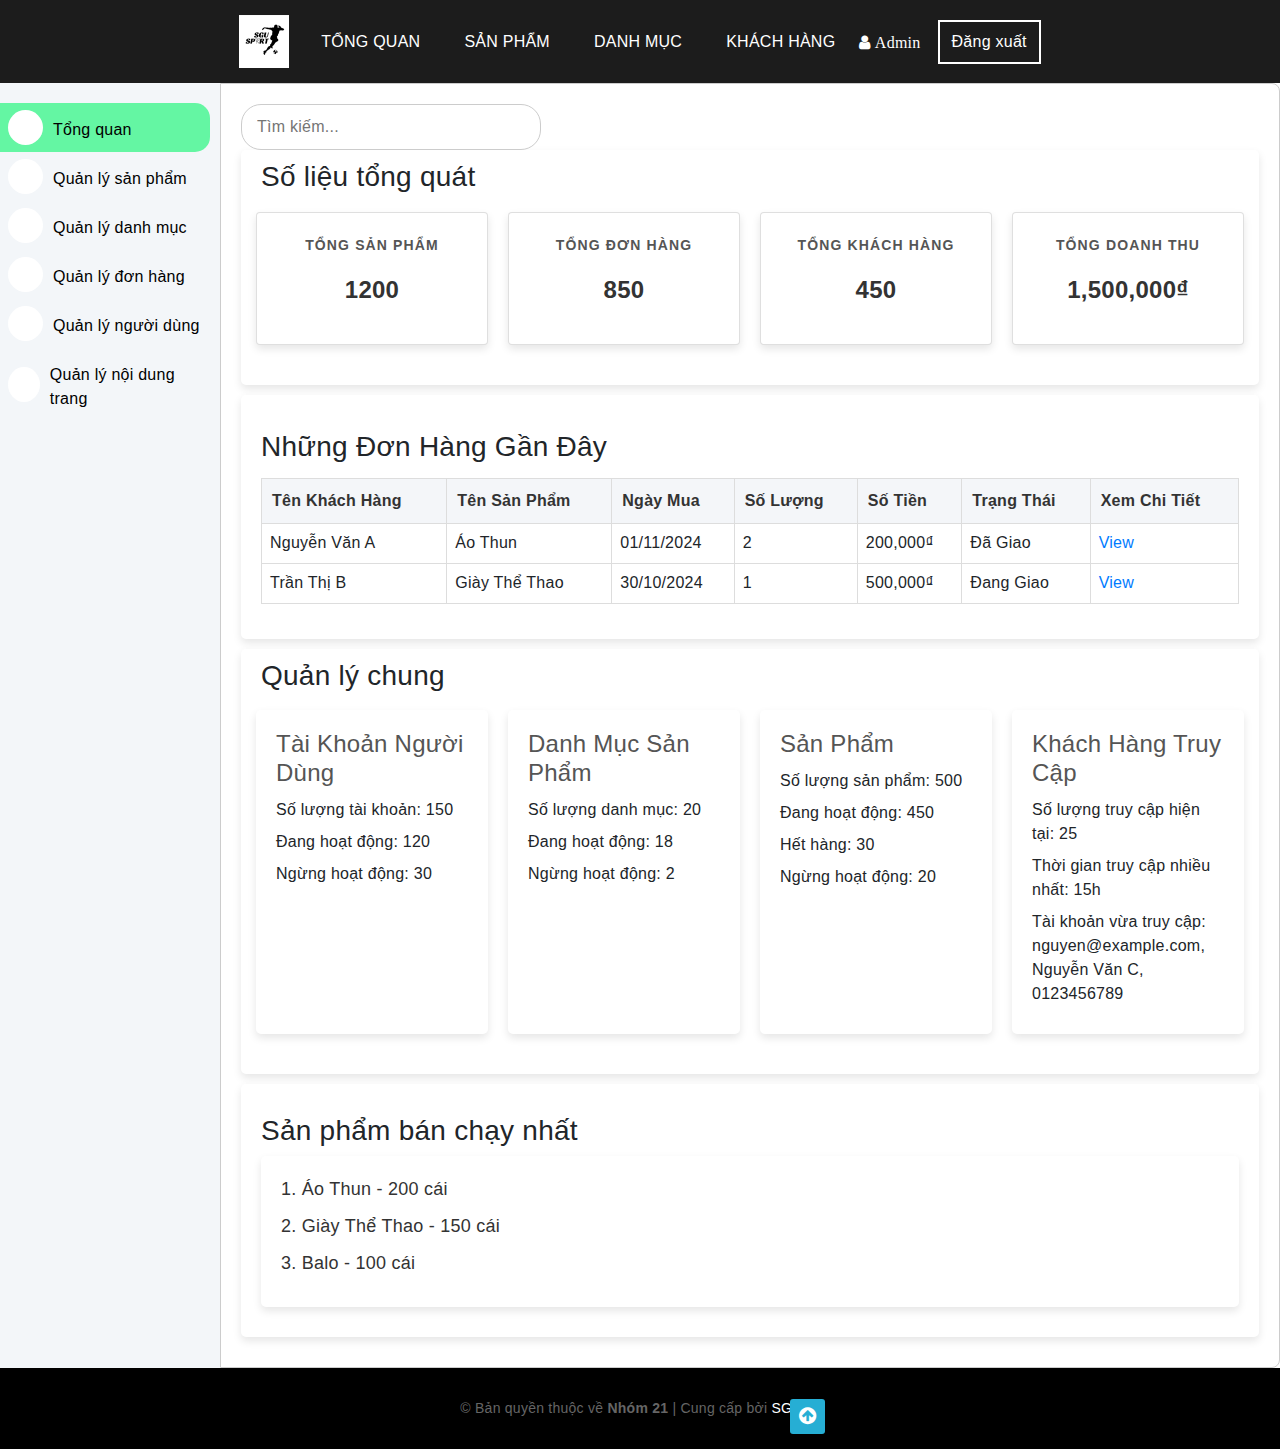
<file: webthethao-main/admin.html>
<!DOCTYPE html>
<html>
  <head>
    <title>Admin</title>
    <link rel="stylesheet" type="text/css" href="./css/admin.css" />
    <link rel="stylesheet" type="text/css" href="./css/responsive.css" />
    <link rel="stylesheet" href="./css/slick.css" />
    <link rel="stylesheet" href="./css/slick-theme.css" />
    <link
      rel="stylesheet"
      href="https://cdnjs.cloudflare.com/ajax/libs/font-awesome/4.7.0/css/font-awesome.min.css"
    />
    <link rel="stylesheet" href="./css/owl.carousel.min.css" />
    <meta charset="utf-8" />
    <meta name="viewport" content="width=device-width, initial-scale=1" />
    <link
      rel="stylesheet"
      href="https://maxcdn.bootstrapcdn.com/bootstrap/4.3.1/css/bootstrap.min.css"
    />
    <script src="https://ajax.googleapis.com/ajax/libs/jquery/3.4.1/jquery.min.js"></script>
    <script src="https://cdnjs.cloudflare.com/ajax/libs/popper.js/1.14.7/umd/popper.min.js"></script>
    <script src="https://maxcdn.bootstrapcdn.com/bootstrap/4.3.1/js/bootstrap.min.js"></script>
    <script src="./js/main.js"></script>
    <script src="./js/owl.carousel.min.js"></script>
    <script src="./js/cs.script.js"></script>
  </head>

  <body>
    <!-- Menu bar  -->

    <header>
      <div class="container">
        <div class="logo">
          <img src="./img/logo.png" alt="Logo" />
        </div>
        <nav>
          <ul>
            <li><a href="#">TỔNG QUAN</a></li>
            <li><a href="#">SẢN PHẨM</a></li>
            <li><a href="#">DANH MỤC</a></li>
            <li><a href="#">KHÁCH HÀNG</a></li>
          </ul>
        </nav>
        <div class="desc-title">
          <i class="fa fa-user"> Admin </i>
        </div>
        <div class="login-button">
          <a href="./login-admin.html"> Đăng xuất</a>
        </div>
      </div>
    </header>
    <!-- // Menu bar  -->

    <!-- Inner Wrap -->
    <div class="inner-wrap">
      <!-- Slide bar Left  -->
      <ul class="sider">
        <li class="active">
          <div class="inner-icon">
            <!-- <i class="fa-solid fa-gauge-high"></i> -->
          </div>
          <a href="./admin.html">Tổng quan</a>
        </li>
        <li>
          <div class="inner-icon">
            <!-- <i class="fa-solid fa-people-group"></i> -->
          </div>
          <a href="./product-manage.html">Quản lý sản phẩm</a>
        </li>
        <li>
          <div class="inner-icon">
            <!-- <i class="fa-solid fa-list"></i> -->
          </div>
          <a href="./manage-category.html">Quản lý danh mục</a>
        </li>
        <li>
          <div class="inner-icon">
            <!-- <i class="fa-brands fa-product-hunt"></i> -->
          </div>
          <a href="./order-manage.html">Quản lý đơn hàng</a>
        </li>
        <li>
          <div class="inner-icon">
            <!-- <i class="fa-solid fa-clipboard-list"></i> -->
          </div>
          <a href="./user-manage.html">Quản lý người dùng</a>
        </li>
        <li>
          <div class="inner-icon">
            <!-- <i class="fa-solid fa-chart-line"></i> -->
          </div>
          <a href="./content-manage.html">Quản lý nội dung trang</a>
        </li>
        <!-- <li>
                    <div class="inner-icon">
                        <i class="fa-solid fa-chart-line"></i>
                    </div>
                    <a href="./statistic.html">Thống kê và báo cáo</a>
                </li> -->
      </ul>
      <!-- Slide bar Left  -->

      <!-- Tổng quan trang admin  -->

      <div class="inner-manage">
        <!-- Thanh tìm kiếm -->

        <div class="search-box">
          <input type="text" placeholder="Tìm kiếm..." />
          <i class="fa-solid fa-magnifying-glass"></i>
        </div>

        <!-- Hàng 1: Số liệu tổng quát -->

        <div class="table-container table-1">
          <h3>Số liệu tổng quát</h3>
          <div class="row">
            <div class="card">
              <h3>Tổng Sản Phẩm</h3>
              <p>1200</p>
            </div>
            <div class="card">
              <h3>Tổng Đơn Hàng</h3>
              <p>850</p>
            </div>
            <div class="card">
              <h3>Tổng Khách Hàng</h3>
              <p>450</p>
            </div>
            <div class="card">
              <h3>Tổng Doanh Thu</h3>
              <p>1,500,000₫</p>
            </div>
          </div>
        </div>

        <!-- Hàng 2: Đơn hàng gần đây -->
        <div class="table-container table-2">
          <h3>Những Đơn Hàng Gần Đây</h3>
          <table>
            <thead>
              <tr>
                <th>Tên Khách Hàng</th>
                <th>Tên Sản Phẩm</th>
                <th>Ngày Mua</th>
                <th>Số Lượng</th>
                <th>Số Tiền</th>
                <th>Trạng Thái</th>
                <th>Xem Chi Tiết</th>
              </tr>
            </thead>
            <tbody>
              <tr>
                <td>Nguyễn Văn A</td>
                <td>Áo Thun</td>
                <td>01/11/2024</td>
                <td>2</td>
                <td>200,000₫</td>
                <td>Đã Giao</td>
                <td><span class="btn-view">View</span></td>
              </tr>
              <tr>
                <td>Trần Thị B</td>
                <td>Giày Thể Thao</td>
                <td>30/10/2024</td>
                <td>1</td>
                <td>500,000₫</td>
                <td>Đang Giao</td>
                <td><span class="btn-view">View</span></td>
              </tr>
            </tbody>
          </table>
        </div>

        <!-- Hàng 3: Quản lý chung -->

        <div class="table-container table-3">
          <h3>Quản lý chung</h3>
          <div class="row">
            <div class="dashboard-box">
              <h4>Tài Khoản Người Dùng</h4>
              <p>Số lượng tài khoản: 150</p>
              <p>Đang hoạt động: 120</p>
              <p>Ngừng hoạt động: 30</p>
            </div>
            <div class="dashboard-box">
              <h4>Danh Mục Sản Phẩm</h4>
              <p>Số lượng danh mục: 20</p>
              <p>Đang hoạt động: 18</p>
              <p>Ngừng hoạt động: 2</p>
            </div>
            <div class="dashboard-box">
              <h4>Sản Phẩm</h4>
              <p>Số lượng sản phẩm: 500</p>
              <p>Đang hoạt động: 450</p>
              <p>Hết hàng: 30</p>
              <p>Ngừng hoạt động: 20</p>
            </div>
            <div class="dashboard-box">
              <h4>Khách Hàng Truy Cập</h4>
              <p>Số lượng truy cập hiện tại: 25</p>
              <p>Thời gian truy cập nhiều nhất: 15h</p>
              <p>
                Tài khoản vừa truy cập: nguyen@example.com, Nguyễn Văn C,
                0123456789
              </p>
            </div>
          </div>
        </div>

        <!-- Hàng 4: Sản phẩm bán chạy nhất -->

        <div class="table-container table-4">
          <h3>Sản phẩm bán chạy nhất</h3>
          <div class="bestseller-list">
            <div class="bestseller-item">1. Áo Thun - 200 cái</div>
            <div class="bestseller-item">2. Giày Thể Thao - 150 cái</div>
            <div class="bestseller-item">3. Balo - 100 cái</div>
          </div>
        </div>
      </div>

      <!-- Tổng quan trang admin  -->
    </div>
    <!-- Inner Wrap -->

    <!-- Footer  -->
    <footer class="footer">
      <div class="site-footer">
        <div class="container">
          <div class="footer-inner padding-top-20 padding-bottom-20">
            <div class="copyright clearfix">
              <div class="container">
                <div class="inner clearfix">
                  <div class="row">
                    <div class="col-sm-12 text-center">
                      <span
                        >© Bản quyền thuộc về <b>Nhóm 21</b>
                        <span class="s480-f">|</span> Cung cấp bởi
                        <a
                          href="https://fit.sgu.edu.vn/site/"
                          title="SGU IT"
                          target="_blank"
                          rel="nofollow"
                          style="color: white"
                          >SGU IT</a
                        ></span
                      >
                    </div>
                  </div>
                </div>
                <div class="back-to-top show">
                  <i class="fa fa-arrow-circle-up"></i>
                </div>
              </div>
            </div>
          </div>
        </div>
      </div>
    </footer>

    <!-- Footer  -->
  </body>
</html>
</file>
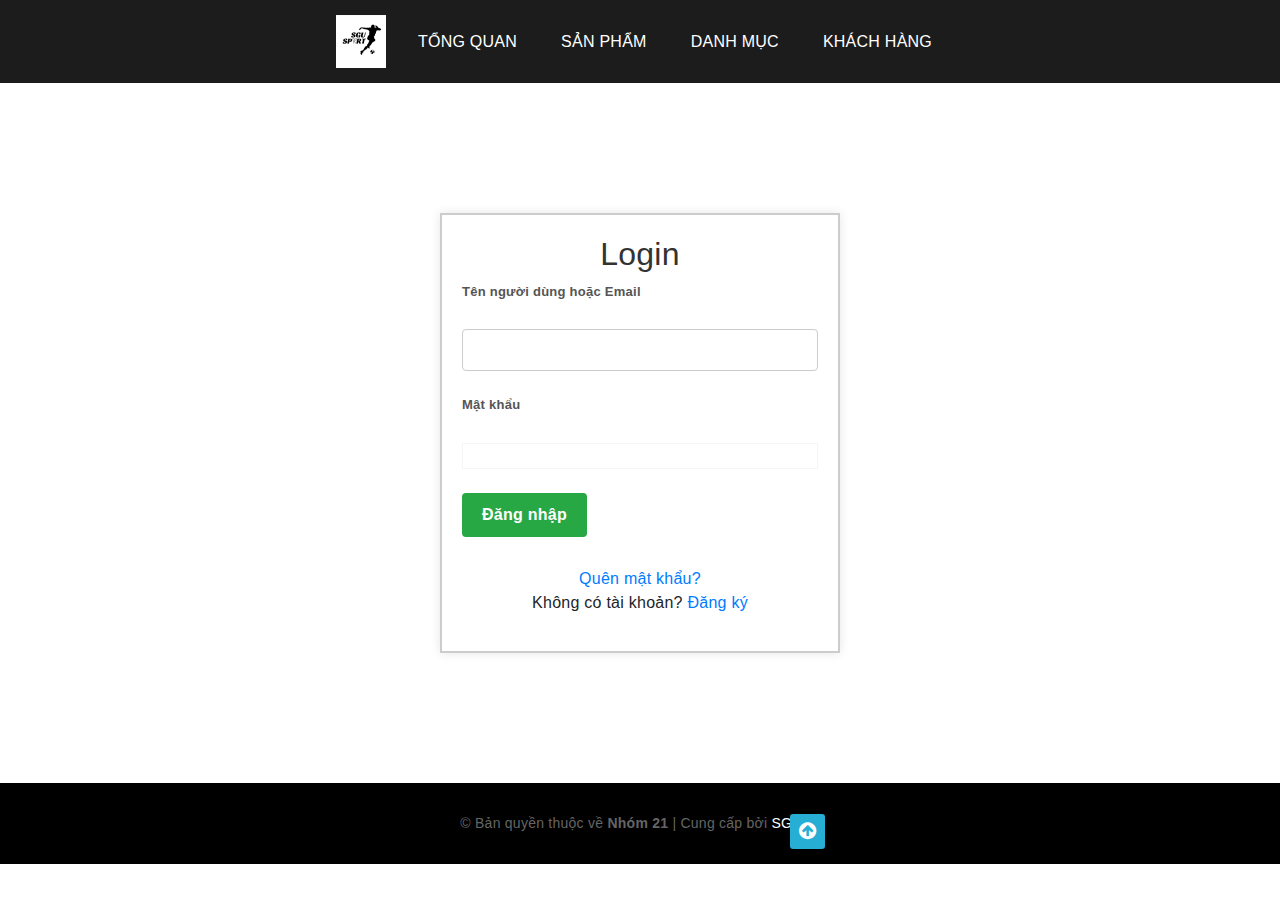
<file: webthethao-main/login-admin.html>
<!DOCTYPE html>
<html>
  <head>
    <title>Admin</title>
    <link rel="stylesheet" type="text/css" href="./css/admin.css" />
    <link rel="stylesheet" type="text/css" href="./css/responsive.css" />
    <link rel="stylesheet" href="./css/slick.css" />
    <link rel="stylesheet" href="./css/slick-theme.css" />
    <link
      rel="stylesheet"
      href="https://cdnjs.cloudflare.com/ajax/libs/font-awesome/4.7.0/css/font-awesome.min.css"
    />
    <link rel="stylesheet" href="./css/owl.carousel.min.css" />
    <meta charset="utf-8" />
    <meta name="viewport" content="width=device-width, initial-scale=1" />
    <link
      rel="stylesheet"
      href="https://maxcdn.bootstrapcdn.com/bootstrap/4.3.1/css/bootstrap.min.css"
    />
    <script src="https://ajax.googleapis.com/ajax/libs/jquery/3.4.1/jquery.min.js"></script>
    <script src="https://cdnjs.cloudflare.com/ajax/libs/popper.js/1.14.7/umd/popper.min.js"></script>
    <script src="https://maxcdn.bootstrapcdn.com/bootstrap/4.3.1/js/bootstrap.min.js"></script>
    <script src="./js/main.js"></script>
    <script src="./js/owl.carousel.min.js"></script>
    <script src="./js/cs.script.js"></script>
  </head>

  <body>
    <!-- Menu bar  -->

    <header>
      <div class="container">
        <div class="logo">
          <img src="./img/logo.png" alt="Logo" />
        </div>
        <nav>
          <ul>
            <li><a href="#">TỔNG QUAN</a></li>
            <li><a href="#">SẢN PHẨM</a></li>
            <li><a href="#">DANH MỤC</a></li>
            <li><a href="#">KHÁCH HÀNG</a></li>
          </ul>
        </nav>
      </div>
    </header>

    <!-- // Menu bar  -->

    <!-- Inner Wrap -->
    <div class="inner-wrap">
      <!-- Login Admin  -->

      <main>
        <div class="login-container">
          <h2>Login</h2>
          <form action="admin.html" method="get">
            <div class="form-group">
              <label for="test">Tên người dùng hoặc Email</label>
              <input type="text" id="email" name="email" />
            </div>
            <div class="form-group">
              <label for="password">Mật khẩu</label>
              <input type="password" id="password" name="password" />
            </div>
            <button type="submit" onclick="myFunction()">Đăng nhập</button>
            <script>
              function myFunction() {
                alert("Account login successful");
              }
            </script>
          </form>
          <div class="form-footer">
            <a href="sign_up.html" class="forgot-password">Quên mật khẩu?</a>
            <p>
              Không có tài khoản?
              <a href="sign_up.html" class="signup-link">Đăng ký</a>
            </p>
          </div>
        </div>
      </main>

      <style>
        .login-container {
          border: 2px solid #ccc;
          padding: 20px;
          max-width: 400px;
          margin: 50px auto;
          box-shadow: 0 0 10px rgba(0, 0, 0, 0.1);
        }

        main {
          display: flex;
          justify-content: center;
          align-items: center;
          min-height: calc(100vh - 200px);
          /* Adjust based on header and footer height */
          margin: auto auto;
        }

        .form-footer {
          display: flex;
          flex-direction: column;
          align-items: center;
          margin-top: 20px;
        }
      </style>

      <!-- Login Admin  -->
    </div>
    <!-- Inner Wrap -->

    <!-- Footer  -->
    <footer class="footer">
      <div class="site-footer">
        <div class="container">
          <div class="footer-inner padding-top-20 padding-bottom-20">
            <div class="copyright clearfix">
              <div class="container">
                <div class="inner clearfix">
                  <div class="row">
                    <div class="col-sm-12 text-center">
                      <span
                        >© Bản quyền thuộc về <b>Nhóm 21</b>
                        <span class="s480-f">|</span> Cung cấp bởi
                        <a
                          href="https://fit.sgu.edu.vn/site/"
                          title="SGU IT"
                          target="_blank"
                          rel="nofollow"
                          style="color: white"
                          >SGU IT</a
                        ></span
                      >
                    </div>
                  </div>
                </div>
                <div class="back-to-top show">
                  <i class="fa fa-arrow-circle-up"></i>
                </div>
              </div>
            </div>
          </div>
        </div>
      </div>
    </footer>

    <!-- Footer  -->
  </body>
</html>
</file>
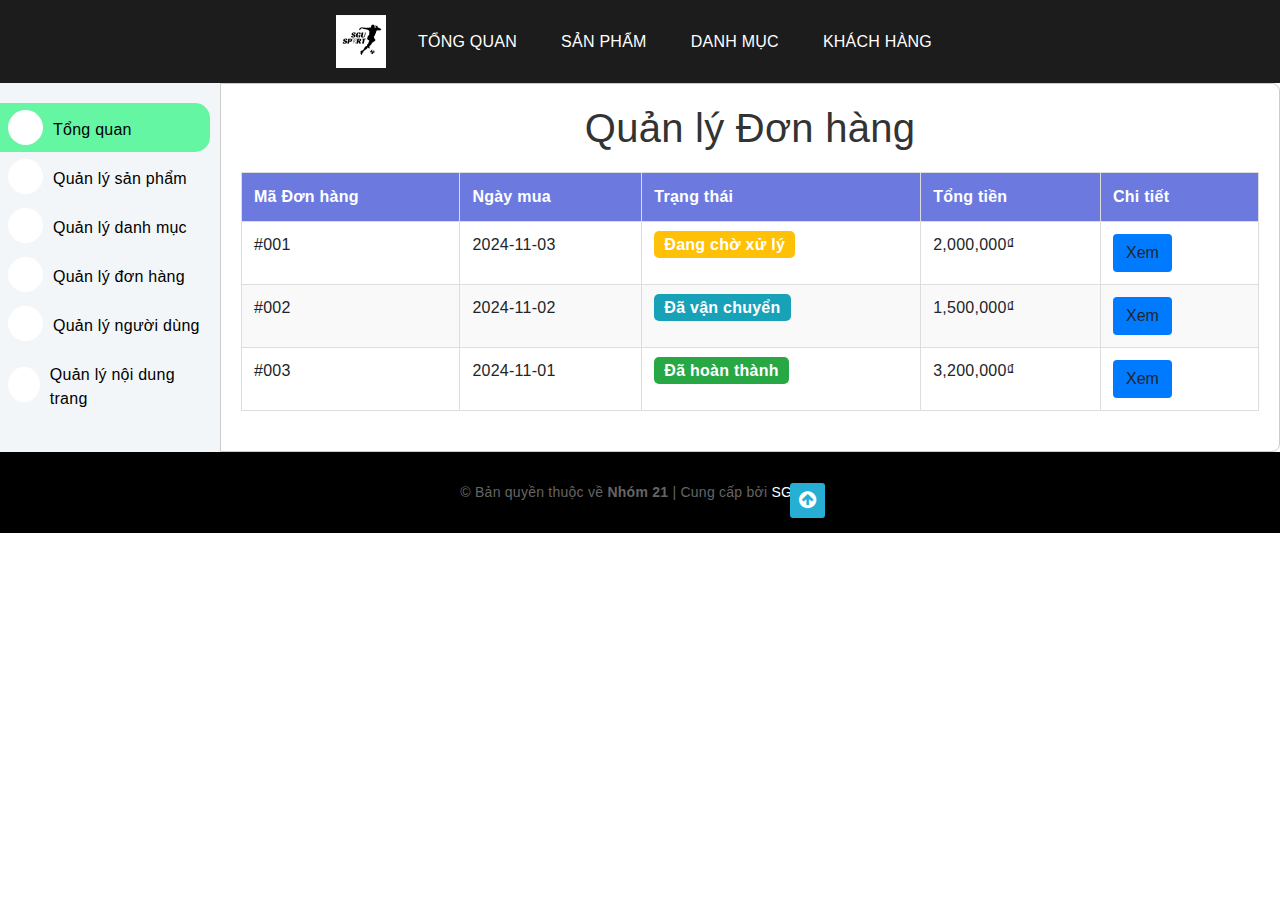
<file: webthethao-main/order-manage.html>
<!DOCTYPE html>
<html>
  <head>
    <title>Quản lý đơn hàng</title>
    <link rel="stylesheet" type="text/css" href="./css/admin.css" />
    <link rel="stylesheet" type="text/css" href="./css/responsive.css" />
    <link rel="stylesheet" href="./css/slick.css" />
    <link rel="stylesheet" href="./css/slick-theme.css" />
    <link
      rel="stylesheet"
      href="https://cdnjs.cloudflare.com/ajax/libs/font-awesome/4.7.0/css/font-awesome.min.css"
    />
    <link rel="stylesheet" href="./css/owl.carousel.min.css" />
    <meta charset="utf-8" />
    <meta name="viewport" content="width=device-width, initial-scale=1" />
    <link
      rel="stylesheet"
      href="https://maxcdn.bootstrapcdn.com/bootstrap/4.3.1/css/bootstrap.min.css"
    />
    <script src="https://ajax.googleapis.com/ajax/libs/jquery/3.4.1/jquery.min.js"></script>
    <script src="https://cdnjs.cloudflare.com/ajax/libs/popper.js/1.14.7/umd/popper.min.js"></script>
    <script src="https://maxcdn.bootstrapcdn.com/bootstrap/4.3.1/js/bootstrap.min.js"></script>
    <script src="./js/main.js"></script>
    <script src="./js/owl.carousel.min.js"></script>
    <script src="./js/cs.script.js"></script>
  </head>

  <body>
    <!-- Menu bar  -->

    <header>
      <div class="container">
        <div class="logo">
          <img src="./img/logo.png" alt="Logo" />
        </div>
        <nav>
          <ul>
            <li><a href="#">TỔNG QUAN</a></li>
            <li><a href="#">SẢN PHẨM</a></li>
            <li><a href="#">DANH MỤC</a></li>
            <li><a href="#">KHÁCH HÀNG</a></li>
          </ul>
        </nav>
      </div>
    </header>

    <!-- // Menu bar  -->

    <!-- Inner Wrap -->
    <div class="inner-wrap">
      <!-- Slide bar Left  -->
      <ul class="sider">
        <li class="active">
          <div class="inner-icon">
            <i class="fa-solid fa-gauge-high"></i>
          </div>
          <a href="./admin.html">Tổng quan</a>
        </li>
        <li>
          <div class="inner-icon">
            <i class="fa-solid fa-people-group"></i>
          </div>
          <a href="./product-manage.html">Quản lý sản phẩm</a>
        </li>
        <li>
          <div class="inner-icon">
            <i class="fa-solid fa-list"></i>
          </div>
          <a href="./manage-category.html">Quản lý danh mục</a>
        </li>
        <li>
          <div class="inner-icon">
            <i class="fa-brands fa-product-hunt"></i>
          </div>
          <a href="./order-manage.html">Quản lý đơn hàng</a>
        </li>
        <li>
          <div class="inner-icon">
            <i class="fa-solid fa-clipboard-list"></i>
          </div>
          <a href="./user-manage.html">Quản lý người dùng</a>
        </li>
        <li>
          <div class="inner-icon">
            <i class="fa-solid fa-chart-line"></i>
          </div>
          <a href="./content-manage.html">Quản lý nội dung trang</a>
        </li>
        <!-- <li>
                    <div class="inner-icon">
                        <i class="fa-solid fa-chart-line"></i>
                    </div>
                    <a href="./statistic.html">Thống kê và báo cáo</a>
                </li> -->
      </ul>
      <!-- Slide bar Left  -->

      <!-- Quản lý đơn hàng  -->

      <!-- Bảng hiển thị đơn hàng -->
      <div class="change-table-1">
        <h1>Quản lý Đơn hàng</h1>
        <table class="order-table">
          <thead>
            <tr>
              <th>Mã Đơn hàng</th>
              <th>Ngày mua</th>
              <th>Trạng thái</th>
              <th>Tổng tiền</th>
              <th>Chi tiết</th>
            </tr>
          </thead>
          <tbody>
            <tr>
              <td>#001</td>
              <td>2024-11-03</td>
              <td><span class="status pending">Đang chờ xử lý</span></td>
              <td>2,000,000₫</td>
              <td>
                <button onclick="showOrderDetails()" class="btn update">
                  Xem
                </button>
              </td>
            </tr>
            <tr>
              <td>#002</td>
              <td>2024-11-02</td>
              <td><span class="status shipped">Đã vận chuyển</span></td>
              <td>1,500,000₫</td>
              <td>
                <button onclick="showOrderDetails()" class="btn update">
                  Xem
                </button>
              </td>
            </tr>
            <tr>
              <td>#003</td>
              <td>2024-11-01</td>
              <td><span class="status completed">Đã hoàn thành</span></td>
              <td>3,200,000₫</td>
              <td>
                <button onclick="showOrderDetails()" class="btn update">
                  Xem
                </button>
              </td>
            </tr>
          </tbody>
        </table>

        <!-- Chi tiết đơn hàng -->
        <div id="orderDetails" class="order-details" style="display: none">
          <h2>Chi tiết Đơn hàng</h2>
          <div><label>Mã Đơn hàng:</label> #001</div>
          <div><label>Thông tin sản phẩm:</label> Áo thun, Quần jeans</div>
          <div><label>Số lượng:</label> 2</div>
          <div><label>Giá tiền:</label> 1,000,000₫</div>
          <div><label>Người mua:</label> Nguyễn Văn A</div>
          <div>
            <label>Địa chỉ giao hàng:</label> 123 Đường ABC, Quận 1, TP. HCM
          </div>

          <!-- Chức năng cập nhật và in hóa đơn -->
          <div class="actions">
            <button class="btn update">Cập nhật trạng thái</button>
            <button class="btn print" onclick="window.print()">
              In hóa đơn
            </button>
          </div>
        </div>
      </div>
    </div>
    <!-- Inner Wrap -->

    <script>
      // Hiển thị chi tiết đơn hàng khi bấm nút "Xem"
      function showOrderDetails() {
        document.getElementById("orderDetails").style.display = "block";
      }
    </script>

    <!-- Quản lý đơn hàng  -->

    <!-- Footer  -->
    <footer class="footer">
      <div class="site-footer">
        <div class="container">
          <div class="footer-inner padding-top-20 padding-bottom-20">
            <div class="copyright clearfix">
              <div class="container">
                <div class="inner clearfix">
                  <div class="row">
                    <div class="col-sm-12 text-center">
                      <span
                        >© Bản quyền thuộc về <b>Nhóm 21</b>
                        <span class="s480-f">|</span> Cung cấp bởi
                        <a
                          href="https://fit.sgu.edu.vn/site/"
                          title="SGU IT"
                          target="_blank"
                          rel="nofollow"
                          style="color: white"
                          >SGU IT</a
                        ></span
                      >
                    </div>
                  </div>
                </div>
                <div class="back-to-top show">
                  <i class="fa fa-arrow-circle-up"></i>
                </div>
              </div>
            </div>
          </div>
        </div>
      </div>
    </footer>

    <!-- Footer  -->
  </body>
</html>
</file>
<file: webthethao-main/css/admin.css>
.fa-caret-down {
  display: none !important;
}

html {
  overflow-x: hidden;
  -webkit-overflow-scrolling: touch;
}

.text-center {
  text-align: center;
}

.center-block {
  display: block;
  margin-left: auto;
  margin-right: auto;
}

h3.h3 {
  text-align: center;
  margin: 1em;
  text-transform: capitalize;
  font-size: 1.7em;
}

body {
  margin: 0;
  line-height: 1.7;
  font-family: "Roboto", "HelveticaNeue", "Helvetica Neue", sans-serif;
  color: #333;
  -webkit-font-smoothing: antialiased;
  -webkit-text-size-adjust: 100%;
  overflow-x: hidden;
  letter-spacing: 0.25px;
}

/*topbar start*/

.topbar {
  background: white;
  color: #888;
  padding: 7px 0;
  font-size: 13px;
  max-height: 22px;
}

.topbar .container .row .ul-inform a {
  text-decoration: none;
  color: #888;
}

.topbar .container .row .ul-inform {
  list-style: none;
  display: flex;
}

.topbar .container .row .ul-inform li + li:before {
  content: "|";
  color: rgba(0, 0, 0, 0.3);
  position: absolute;
  top: 9px;
  left: 186px;
}

.topbar .container .row .ul-inform li > i {
  color: #26aed4;
}

.topbar .container .row .ul-inform li {
  margin: 10px;
}

ul,
ol {
  margin: 0;
  padding: 0;
}

.topbar .container .row .col-md-4 {
  display: flex;
}

.topbar .container .row .col-md-4 .ul-social {
  margin: 0 auto;
  align-items: top;
  width: 100%;
  padding-left: 231px;
}

.left-infor {
  position: relative;
  top: -11px;
}

.topbar .container .row .ul-social {
  display: inline-flex;
  list-style: none;
}

.topbar .container .row .ul-social a {
  text-decoration: none;
  color: #888;
  margin: 7px;
}

.topbar .container .row .ul-social i:hover {
  color: #000;
}

/*topbar end*/

.header-main .logo img {
  max-width: 170px;
}

.header-main .search-header .header_search input {
  border: 2px solid #26aed4;
  border-radius: 5px;
}

.input-group .input-group-field {
  width: 100%;
  margin-bottom: 0;
}

.col-md-4 {
  width: 33.33333333%;
}

.logo {
  display: flex;
  align-items: center;
}

body,
input,
textarea,
button,
select {
  line-height: 1.7;
  font-family: "Roboto", "HelveticaNeue", "Helvetica Neue", sans-serif;
  color: #333;
  -webkit-font-smoothing: antialiased;
  -webkit-text-size-adjust: 100%;
  letter-spacing: 0.25px;
}

.header_search input {
  float: right;
}

input[type="text"],
input[type="search"],
input[type="password"],
input[type="email"],
input[type="file"],
input[type="number"],
input[type="tel"],
textarea,
select {
  border: 1px solid #f7f5f5;
  padding: 0 20px;
  width: 100%;
  display: block;
}

.input-group-field,
.input-group-btn {
  display: table-cell;
  vertical-align: middle;
  margin: 0;
}

.header_search .input-group-btn {
  position: absolute;
  right: 0;
  top: 0;
  width: 7px;
}

input,
textarea,
select,
fieldset {
  border-radius: 0;
  max-width: 100%;
}

.input-group-btn:last-child > .btn,
.input-group-btn:last-child > .btn-group {
  z-index: 2;
  margin-left: -1px;
}

.header-main .row .col-md-4 {
  position: relative;
  padding-top: 15px;
}

.search-forms {
  flex-grow: 1; /* Cho phép thanh tìm kiếm chiếm không gian còn lại */
  display: flex;
  justify-content: center; /* Căn giữa theo chiều ngang */
}
.input-group {
  position: relative;
  display: table;
  border-collapse: separate;
}

form {
  margin-bottom: 30px;
}

.header-main {
  display: flex;
  align-items: center;
  justify-content: space-between;
  padding: 10px 20px;
}

.input-group .btn,
.input-group input[type="submit"],
.input-group .input-group-field {
  height: 40px;
}

.input-group .input-group-field:last-child,
.input-group .input-group-btn:last-child > .btn,
.input-group .input-group-btn:last-child > input[type="submit"] {
  border-radius: 0;
}

.header-main .search-header .header_search button {
  background-color: #26aed4;
  color: #fff;
  border-bottom-right-radius: 5px !important;
  border-top-right-radius: 5px !important;
}

.header-main .cart-wishlist .header-cart i {
  font-size: 18px;
  left: 8px;
  top: 9px;
  position: absolute;
  color: #333;
}

.header-main .row {
  display: flex;
}

.col-md-1,
.col-md-10,
.col-md-11,
.col-md-12,
.col-md-2,
.col-md-3,
.col-md-4,
.col-md-5,
.col-md-6,
.col-md-7,
.col-md-8,
.col-md-9 {
  float: left;
}

.search-header {
  display: flex;
  align-items: center;
  justify-content: space-between;
}

.header_search {
  width: 100%;
  max-width: 500px; /* Đặt chiều rộng tối đa cho thanh tìm kiếm */
}

.account-sign {
  display: flex;
  align-items: center;
  margin-left: 20px; /* Khoảng cách giữa biểu tượng người dùng và nút tìm kiếm */
}

.account-sign i {
  margin-right: 5px; /* Khoảng cách giữa biểu tượng và chữ "Đăng nhập" */
}

.login-link {
  text-decoration: none;
  color: black;
}

.search-forms .search-header .header_search .input-group {
  margin: 0;
  display: flex;
  align-items: center;
}

.input-group-field .st-default-search-input .search-text {
  align-items: center;
}

.search-forms {
  flex-grow: 1; /* Cho phép phần tìm kiếm chiếm không gian còn lại */
  padding-right: 20px;
}

.search-forms .search-header {
  display: flex;
  align-items: center;
  width: 100%;
}

.search-forms .search-header .header_search {
  min-width: 100%;
}

.input-group {
  margin: 0;
  width: 100%;
}

.col-md-4 .cart-wishlist {
  border: 2px solid #26aed4;
  padding: 8px 10px 11px;
  border-radius: 4px;
  letter-spacing: 0.7px;
  font-weight: 500;
  font-size: 13px;
  vertical-align: middle;
  color: #333;
  position: relative;
  margin: 9px;
  width: 100%;
}

a {
  -webkit-transition: color 0.2s ease-out;
  -moz-transition: color 0.2s ease-out;
  transition: color 0.2s ease-out;
}

ul {
  list-style: none inside;
}

.filter-group ul::-webkit-scrollbar {
  width: 5px;
  background-color: white;
}

.hidden-sm {
  display: flex;
  align-items: center;
  width: 100%;
}

.hidden-sm .cart-wishlist .clearfix {
  min-width: 40px;
}

.hidden-sm .cart-wishlist ul,
ol {
  margin: 0;
  padding: 0;
}

.header-main .account-sign .account-header .a-text {
  padding-left: 8px;
  line-height: 1.5;
  font-weight: 500;
}

.header-main .account-sign .account-header a,
.text-link {
  color: #575454;
  text-decoration: none;
  background: transparent;
}

.hidden-sm .cart-wishlist .account-sign {
  min-width: 40px;
}

.header-main .account-sign .account-header .a-text span {
  font-size: 12px;
  display: block;
  clear: both;
}

.header-main .account-sign .account-header {
  display: flex;
  color: #333;
  text-decoration: none;
}

.hidden-sm .account-sign .account-header i {
  padding-top: 12px;
  margin-left: -33px;
}

.sub-menu {
  display: none;
  position: absolute;
  background-color: #f1f1f1;
  padding: 10px;
  border-radius: 5px;
}

.hidden-sm .account-sign .Sub-1 .Sub-menu {
  display: none;
  position: absolute;
  background-color: #f1f1f1;
  min-width: 100%;
  font-family: "Roboto", "HelveticaNeue", "Helvetica Neue", sans-serif;
  font-size: 12px;
  z-index: 15;
}

.hidden-sm .account-sign .Sub-1 .Sub-menu :hover {
  color: #26aed4;
  display: block;
}

.account-sign:hover .sub-menu {
  display: block;
}

.hidden-sm .account-sign:hover .Sub-1 .Sub-menu {
  display: block;
}

.hidden-sm .account-sign .Sub-menu a {
  color: black;
  padding: 4px 12px;
  text-decoration: none;
  display: block;
}

.hidden-sm .account-sign:hover .account-header {
  text-decoration: none;
  color: #26aed4;
}

.hidden-sm .account-sign .a-text .Sub-menu {
  position: relative;
}

.hidden-sm .account-sign {
  position: relative;
  display: inline-block;
}

.hidden-sm .cart-wishlist .clearfix .header-cart {
  padding: 30px;
  color: #333;
  text-decoration: none;
}

.header-cart .cartCount {
  background-color: yellow;
}

.hidden-sm .account-sign {
  padding-left: 20px;
  line-height: 1.5;
  font-weight: 500;
}

.header-main .account-sign {
  float: left;
  padding: 0 15px;
  position: relative;
  margin: 6px 0;
  margin-left: 19px;
  width: 100%;
}

.col-md-12 {
  width: 100%;
}

.main-navigation nav {
  background: #191919;
}

.main-navigation .nav a:hover {
  display: block;
  background-color: #26aed4;
  color: white;
}

.main-navigation .has-mega:hover .mega-content {
  display: block;
  background-color: white;
  color: #26aed4;
  z-index: 99999;
}

.main-navigation .has-mega:hover .menu {
  display: block;
  background-color: white;
  color: #26aed4;
}

.article,
.aside,
.details,
.figcaption,
.figure,
.footer,
.header,
.hgroup,
.main,
.nav,
.section,
.summary {
  display: block;
}

.main-navigation .nav {
  display: flex;
  padding-left: 0;
  margin-bottom: -20px;
  position: relative;
  list-style: none;
  align-items: center;
  text-decoration: none;
  text-align: center;
  justify-content: center;
}

.nav ol,
ul {
  margin: 0;
  padding: 0;
}

.nav ol,
ul {
  margin-top: 0;
  margin-bottom: 10px;
}

.nav ul {
  list-style-type: none;
}

.nav > li {
  position: relative;
  display: block;
}

.main-navigation .nav-item a {
  color: #fff;
  text-transform: uppercase;
  padding: 15px;
  letter-spacing: 0.03em;
  font-family: "Montserrat", sans-serif;
  text-decoration: none;
}

.has-mega a {
  color: #fff;
  text-transform: uppercase;
  padding: 15px;
  letter-spacing: 0.03em;
  font-family: "Montserrat", sans-serif;
  text-decoration: none;
}

.abc a {
  color: white;
  padding: 15px;
  letter-spacing: 0.03em;
  font-family: "Montserrat", sans-serif;
  text-decoration: none;
  z-index: 99;
}

.menu a {
  color: black;
  padding: 15px;
  text-transform: none;
  letter-spacing: 0.03em;
  font-family: "Montserrat", sans-serif;
  text-decoration: none;
  z-index: 99;
}

.nav li a {
  position: relative;
  display: block;
  padding: 15px;
}

.has-mega .mega-content li a {
  position: relative;
  display: block;
  padding: 6px 24px;
}

.has-mega .mega-content a:hover {
  display: block;
}

.has-mega .menu {
  display: none;
  position: absolute;
  background-color: #f1f1f1;
  color: #191919;
  min-width: 100%;
  font-family: "Montserrat", sans-serif;
  font-size: 12px;
  z-index: 99;
  top: 100%;
}

.has-mega .menu a:hover {
  display: block;
}

.hidden-sm .container {
  margin: 0 auto;
  min-width: 1150px;
  position: relative;
}

.has-mega .mega-content .level1.parent h2 a {
  color: #333;
  text-transform: uppercase;
  font-family: "Montserrat", sans-serif;
  font-weight: 600;
  font-size: 14px;
}

.has-mega .mega-content .level1.item ul.level1 li a {
  font-weight: normal !important;
  text-transform: none !important;
  color: #333;
}

.has-mega .mega-content .level1.parent ul.level1 li a {
  text-transform: none !important;
  font-weight: 500;
}

.has-mega .mega-content .level1.parent ul.level1 li {
  line-height: 1.3;
}

.has-mega .mega-content .level1.item {
  display: inline-block;
}

.has-mega .mega-content {
  display: none;
  position: absolute;
  background-color: #f1f1f1;
  font-family: "Montserrat", sans-serif;
  font-size: 12px;
  z-index: 999;
  left: -253px;
  min-height: 308px;
  min-width: 1150px !important;
  top: 100%;
  width: 100%;
  background: #fff none repeat scroll 0 0;
  border-radius: 0;
  box-shadow: 5px 10px 20px rgba(0, 0, 0, 0.15);
}

.has-mega .mega-content .level1.item {
  float: left;
  width: 27%;
  padding: 0 5px;
}

.has-mega .mega-content .level1.item a {
  color: #333;
  text-decoration: none;
}

.has-mega .mega-content .hkt a {
  color: #191919;
  text-decoration: none;
}

.has-mega .mega-content .hkt {
  float: left;
  position: absolute;
  left: 855px;
  font-weight: 600;
}

.slider {
  width: 1650px;
  margin: 0 auto;
}

.slider img {
  width: 100%;
}

.selection-caterogy .pbe {
  margin: 0 auto;
  max-width: 1150px;
}

.selection-caterogy .pbe img {
  width: 100%;
}

.selection-caterogy .pbe .colmn {
  margin: 15px;
  position: relative;
}

.pbe {
  display: flex;
}

.selection-caterogy .container .pbe .colmn a {
  position: absolute;
  top: 160px;
  right: 25px;
  text-transform: uppercase;
  background-color: white;
  color: #191919;
  font-weight: bold;
  font-size: 13px;
  text-decoration: none;
  transition: color 0.2s linear;
  padding: 14px;
}

.selection-caterogy .container .pbe .so1 a {
  position: absolute;
  top: 160px;
  right: 65px;
  text-transform: uppercase;
  background-color: white;
  color: #191919;
  font-weight: bold;
  font-size: 13px;
  text-decoration: none;
  transition: color 0.2s linear;
  padding: 14px;
}

.selection-caterogy .container .pbe .recss a {
  position: absolute;
  top: 160px;
  right: 50px;
  text-transform: uppercase;
  background-color: white;
  color: #191919;
  font-weight: bold;
  font-size: 13px;
  transition: color 0.2s linear;
  padding: 14px;
}

.selection-caterogy .container .pbe .recss1 a {
  position: absolute;
  top: 159px;
  right: 97px;
  text-transform: uppercase;
  background-color: white;
  color: #191919;
  font-weight: bold;
  font-size: 13px;
  transition: color 0.2s linear;
  padding: 14px;
}

.selection-caterogy .container .pbe .colmn:hover a {
  text-transform: uppercase;
  background-color: black;
  color: white;
  font-weight: bold;
  font-size: 13px;
  transition: color 0.2s linear;
}

.selection-new-product {
  padding: 20px 0;
}

.selection-new-product h2 {
  font-size: 29px;
  line-height: 31px;
  font-weight: 700;
  letter-spacing: 0.03cm;
  color: #191919;
  text-transform: uppercase;
  text-align: center;
  font-family: "Montserrat", sans-serif;
  margin: 0 auto;
}

.selection-new-product h3 {
  text-transform: uppercase;
  text-align: center;
  margin: 0 auto;
  font-size: 14px;
  letter-spacing: 0.03cm;
  color: #191919;
  line-height: 24px;
  font-family: "Montserrat", sans-serif;
  font-weight: 600;
}

.selection-new-product .row {
  margin: 0 auto;
  max-width: 1150px;
}

.selection-new-product .row img {
  width: 100%;
  height: auto;
  position: relative;
  top: 0;
  bottom: 0;
  left: 0;
  right: 0;
  margin: auto;
}

.selection-new-product .row .pic-1 {
  opacity: 1;
  transition: all 0.5s ease-out 0s;
}

.selection-new-product .row .product-grid .product-image:hover .pic-1 {
  opacity: 0;
}

.selection-new-product .row .product-grid .product-image {
  position: relative;
}

.selection-new-product .row .product-grid .product-image .pic-2 {
  position: absolute;
  top: 0;
  left: 0;
  opacity: 0;
  transition: all 0.5s ease-out 0s;
}

.selection-new-product .row .product-grid .product-image:hover .pic-2 {
  opacity: 1;
}

.selection-new-product .row .product-grid .product-full-view {
  display: -ms-flexbox;
  display: -webkit-flex;
  display: flex;
  -webkit-flex-direction: column;
  -ms-flex-direction: column;
  flex-direction: column;
  -webkit-flex-wrap: wrap;
  -ms-flex-wrap: wrap;
  flex-wrap: wrap;
  -webkit-justify-content: center;
  -ms-flex-pack: center;
  justify-content: center;
  -webkit-align-content: center;
  -ms-flex-line-pack: center;
  align-content: center;
  -webkit-align-items: center;
  -ms-flex-align: center;
  align-items: center;
  background: #ffffff;
  color: #191919;
  width: 46px;
  height: 46px;
  position: absolute;
  top: 10px;
  right: 10px;
  cursor: pointer;
  border-radius: 50%;
  -moz-opacity: 0;
  -khtml-opacity: 0;
  -webkit-opacity: 0;
  opacity: 0;
  transition: all 0.2s linear;
  -ms-transition: all 0.2s linear;
  -webkit-transition: all 0.2s linear;
  -o-transition: all 0.2s linear;
  z-index: 5;
  font-size: 20px;
  text-decoration: none;
}

.product-tab .tab-content {
  line-height: 1.7;
  font-family: "Roboto", "HelveticaNeue", "Helvetica Neue", sans-serif;
  color: #333;
  -webkit-font-smoothing: antialiased;
  -webkit-text-size-adjust: 100%;
  letter-spacing: 0.25px;
  font-size: 13px;
}

.selection-new-product .row .product-grid .product-full-view:hover {
  color: #c0329b;
}

.selection-new-product .row .product-grid:hover .product-full-view {
  opacity: 1;
  padding-left: 5px;
}

.selection-new-product .row .product-grid:hover .product-content {
  margin-top: -60px;
  position: relative;
}

.selection-new-product .row .product-grid .product-content:hover {
  display: block;
}

.selection-new-product .row .product-grid .product-content {
  padding: 12px 12px 10px 12px;
  overflow: hidden;
  position: relative;
}

.selection-new-product .row .product-grid .title {
  font: size 12px;
  font-weight: 400;
  text-transform: capitalize;
  margin: 0 0 3px;
  transition: all 0.3s ease 0s;
  font-family: "Montserrat", sans-serif;
}

.new-price {
  color: #26aed4;
  margin-right: 7px;
  font-size: 13px;
}

.old-price {
  color: #999;
  text-decoration: line-through;
  font-size: 12px;
}

.tt-label-location {
  position: absolute;
  top: 7px;
  left: 8px;
  z-index: 2;
  display: -ms-flexbox;
  display: -webkit-flex;
  display: flex;
  -webkit-flex-direction: row;
  -ms-flex-direction: row;
  flex-direction: row;
  -webkit-flex-wrap: wrap;
  -ms-flex-wrap: wrap;
  flex-wrap: wrap;
  -webkit-align-items: flex-start;
  -ms-flex-align: start;
  align-items: flex-start;
}

.tt-label-new {
  background: #1393f5;
  color: #fff;
  margin-left: 3px;
  margin-top: 3px;
  font-size: 12px;
  line-height: 1;
  font-weight: 500;
  padding: 3px 4px;
}

.selection-new-product .row .product-grid .title a {
  color: rgba(0, 0, 0, 0.5);
  font-weight: bold;
}

.selection-new-product .row .product-grid .title a:hover {
  color: #26aed4;
  text-decoration: none;
}

.selection-new-product .row .product-grid .price {
  color: #000000;
  font-size: 17px;
  margin: 0;
  display: block;
  transition: all 0.5s ease-out 0s;
}

.selection-new-product .row .product-grid .product-content .price a {
  color: #26aed4;
  margin-right: 7px;
  font-size: 13px;
}

.selection-new-product .row .product-grid .product-content .add-to-card i {
  opacity: 0;
}

.selection-new-product .row .product-grid .product-content .add-to-card a {
  margin-left: 5px;
  display: block;
  color: #26aed4;
  font-weight: 600;
  font-size: 12px;
  opacity: 1;
  position: absolute;
  left: 20px;
  bottom: -15px;
  transition: all 0.5s ease-out 0s;
  text-decoration: none;
}

.selection-new-product
  .row
  .product-grid:hover
  .product-content
  .add-to-card
  a {
  position: absolute;
  opacity: 1;
  bottom: -4.2px;
}

.selection-new-product
  .row
  .product-grid:hover
  .product-content
  .add-to-card
  i {
  position: absolute;
  opacity: 1;
  bottom: -4.2px;
  transition: all 0.5s ease-out 0s;
}

.selection-new-product
  .row
  .product-grid
  .product-content
  .add-to-card
  a:hover {
  color: black;
}

@media only screen and (max-width: 768px) {
  .header-main {
    display: flex;
    align-items: center; /* Đảm bảo các phần tử được căn giữa theo chiều dọc */
    justify-content: space-between; /* Đảm bảo khoảng cách giữa logo và thanh tìm kiếm */
    padding: 10px 20px;
  }
}

.selection-new-product .row .product-grid .product-image {
  position: relative;
  height: auto;
}

.selection-new-product .row .product-grid .product-content {
  font-family: "Montserrat", sans-serif;
  font-size: 12px;
  padding-top: 10px;
  position: relative;
  z-index: 2;
  background-color: white;
  -webkit-transition: all 0.4s ease-out;
  -moz-transition: all 0.4s ease-out;
  -ms-transition: all 0.4s ease-out;
  -o-transition: all 0.4s ease-out;
  -webkit-transform: translate(0, 0);
  -moz-transform: translate(0, 0);
  -ms-transform: translate(0, 0);
  -o-transform: translate(0, 0);
  transform: translate(0, 0);
  text-decoration: none;
}

.selection-new-product .row .jaxx-more .pagination {
  padding: 35px;
  margin: 0 auto;
  display: block;
}

.pagination {
  display: inline-block;
  margin-bottom: 20px;
  padding-left: 0;
  margin: 20px 0;
  border-radius: 4px;
}

.selection-new-product .row .jaxx-more .pagination a {
  background: transparent;
  color: #26aed4;
  border: 2px solid #26aed4;
  height: 40px;
  padding-left: 29px;
  padding-right: 29px;
  line-height: 36px;
  display: inline-block;
  text-transform: uppercase;
  letter-spacing: 0.03em;
  margin-top: 15px;
  font-family: "Montserrat", sans-serif;
  font-weight: 600;
  text-decoration: none;
}

.awe-section-4 {
  margin: 0;
}

.awe-section-4 .section_banner {
  padding: 20px 0;
}

.awe-section-4 .section_banner .container {
  padding-left: 10px;
  padding-right: 0px;
}

.awe-section-4 .section_banner .container .row {
  margin-left: -30px;
  margin-right: -30px;
}

.awe-section-4 .section_banner .container .row .col-md-6 .image-effect {
  position: relative;
}

.awe-section-4 .section_banner.container.row.col-md-6.image-effect img {
  border: 0 none;
  max-width: 100%;
  height: auto;
}

.awe-section-5 .section_tour-inbound .container .col-md-12 .text-center h2 {
  font-size: 29px;
  line-height: 31px;
  font-weight: 700;
  font-family: "Montserrat", sans-serif;
  letter-spacing: 0.03em;
  margin: 0;
  padding: 0;
  color: #191919;
  text-transform: uppercase;
  padding-bottom: 0px;
  width: 100%;
}

.awe-section-5
  .section_tour-inbound
  .container
  .col-md-12
  .text-center
  .section_new_product_description {
  font-size: 14px;
  line-height: 24px;
  font-weight: 600;
  letter-spacing: 0.03em;
  color: #191919;
  padding: 0;
  margin-bottom: 30px;
  text-transform: uppercase;
  font-family: "Montserrat", sans-serif;
}

.section_tour-inbound .tour-travel-item .e-tabs .content ul.tabs-title {
  text-align: center;
  margin-bottom: 15px;
}

.awe-section-5 .nav-pills {
  margin: 0 auto;
  max-width: 1150px;
  justify-content: center;
}

.awe-section-5 .nav-pills .nav-link.active,
.nav-pills .show > .nav-link {
  color: black;
  background-color: white;
}

.awe-section-5 {
  min-height: 580px;
}

.nav-pills .nav-link {
  border-radius: 0.25rem;
  color: #999999;
  font-size: 14px;
  letter-spacing: 0.02em;
  font-weight: 600;
  -moz-transition: color 0.2s linear;
  -o-transition: color 0.2s linear;
  -webkit-transition: color 0.2s linear;
  transition: color 0.2s linear;
  padding: 5px 13px;
  display: inline-block;
  float: none;
  font-family: "Montserrat", sans-serif;
  text-transform: uppercase;
}

.tab-content .tab-pane {
  max-width: 1150px;
  margin: 0 auto;
  justify-content: center;
}

.tab-content .tab-pane img {
  width: 100%;
  height: auto;
  position: relative;
  top: 0;
  bottom: 0;
  left: 0;
  right: 0;
  margin: auto;
}

.tab-content .tab-pane .pic-1 {
  opacity: 1;
  transition: all 0.5s ease-out 0s;
}

.tab-content .tab-pane .product-grid .product-image:hover .pic-1 {
  opacity: 0;
}

.tab-content .tab-pane .product-grid .product-image {
  position: relative;
}

.tab-content .tab-pane .product-grid .product-image .pic-2 {
  position: absolute;
  top: 0;
  left: 0;
  opacity: 0;
  transition: all 0.5s ease-out 0s;
}

.tab-content .tab-pane .product-grid .product-image:hover .pic-2 {
  opacity: 1;
}

.tab-content .tab-pane .product-grid .product-full-view {
  display: -ms-flexbox;
  display: -webkit-flex;
  display: flex;
  -webkit-flex-direction: column;
  -ms-flex-direction: column;
  flex-direction: column;
  -webkit-flex-wrap: wrap;
  -ms-flex-wrap: wrap;
  flex-wrap: wrap;
  -webkit-justify-content: center;
  -ms-flex-pack: center;
  justify-content: center;
  -webkit-align-content: center;
  -ms-flex-line-pack: center;
  align-content: center;
  -webkit-align-items: center;
  -ms-flex-align: center;
  align-items: center;
  background: #ffffff;
  color: #191919;
  width: 46px;
  height: 46px;
  position: absolute;
  top: 10px;
  right: 10px;
  cursor: pointer;
  border-radius: 50%;
  -moz-opacity: 0;
  -khtml-opacity: 0;
  -webkit-opacity: 0;
  opacity: 0;
  transition: all 0.2s linear;
  -ms-transition: all 0.2s linear;
  -webkit-transition: all 0.2s linear;
  -o-transition: all 0.2s linear;
  z-index: 5;
  font-size: 20px;
  text-decoration: none;
}

.tab-content .tab-pane.product-grid .product-full-view:hover {
  color: #c0329b;
}

.tab-content .tab-pane .product-grid:hover .product-full-view {
  opacity: 1;
  padding-left: 5px;
}

.tab-content .tab-pane .row .product-grid:hover .product-content {
  margin-top: -60px;
  position: relative;
}

.tab-content .tab-pane .product-grid .product-content:hover {
  display: block;
}

.tab-content .tab-pane .product-grid .product-content {
  padding: 12px 12px 10px 12px;
  overflow: hidden;
  position: relative;
}

.tab-content .tab-pane .product-grid .product-content .title {
  font-size: 12px;
  font-weight: 400;
  text-transform: capitalize;
  margin: 0 0 3px;
  transition: all 0.3s ease 0s;
  font-family: "Montserrat", sans-serif;
}

.tab-content .tab-pane .product-grid .product-content .title a {
  color: rgba(0, 0, 0, 0.5);
}

.tab-content .tab-pane .product-grid .product-content.title a:hover {
  color: #26aed4;
  text-decoration: none;
}

.tab-content .tab-pane .product-grid .price {
  color: #000000;
  font-size: 17px;
  margin: 0;
  display: block;
  transition: all 0.5s ease-out 0s;
}

.tab-content .tab-pane .product-grid .product-content .price a {
  color: #26aed4;
  margin-right: 7px;
  font-size: 13px;
}

.tab-content .tab-pane .product-grid .product-content .add-to-card i {
  opacity: 0;
}

.tab-content .tab-pane .product-grid .product-content .add-to-card a {
  margin-left: 5px;
  display: block;
  color: #26aed4;
  font-weight: 600;
  font-size: 12px;
  opacity: 1;
  position: absolute;
  left: 20px;
  bottom: -15px;
  transition: all 0.5s ease-out 0s;
  text-decoration: none;
}

.tab-content .tab-pane .product-grid:hover .product-content .add-to-card a {
  position: absolute;
  opacity: 1;
  bottom: -4.2px;
}

.tab-content .tab-pane .product-grid:hover .product-content .add-to-card i {
  position: absolute;
  opacity: 1;
  bottom: -4.2px;
  transition: all 0.5s ease-out 0s;
}

.products-view-grid
  .tt-product
  .tt-description
  .tt-product-inside-hover
  form
  .iwishAddWrapper {
  margin: 0;
  padding: 0;
  border: none;
  height: auto;
  line-height: 1.1;
  float: right;
  margin-top: 10px;
  color: #000;
  background-color: transparent;
  border: none;
}

.iwishAddWrapper {
  margin: 11px;
  opacity: 1;
  right: -140px;
  bottom: -15px;
  transition: all 0.5s ease-out 0s;
  text-decoration: none;
}

.products-view-grid
  .tt-product
  .tt-description
  .tt-product-inside-hover
  form
  .iwishAddWrapper
  i {
  font-size: 18px;
}

.tab-content .tab-pane .product-grid .product-content .add-to-card a:hover {
  color: black;
}

.awe-section-6 .section-news {
  padding: 20px 0;
}

.awe-section-6 .section-news h2 {
  font-size: 29px;
  line-height: 31px;
  font-weight: 700;
  letter-spacing: 0.03cm;
  color: #191919;
  text-transform: uppercase;
  text-align: center;
  font-family: "Montserrat", sans-serif;
  margin: 0 auto;
}

.awe-section-6 .section-news .container .owl-stage-outer {
  display: flex;
}

.awe-section-6
  .section-news
  .container
  .col-md-12
  .text-center
  .section_new_product_description {
  font-size: 12px;
  line-height: 24px;
  font-weight: 600;
  letter-spacing: 0.03em;
  color: #191919;
  padding: 0;
  margin-bottom: 30px;
  text-transform: uppercase;
  font-family: "Montserrat", sans-serif;
}

.awe-section-6
  .section-news
  .list-blogs-link
  .news-owl
  .owl-stage-outer
  .owl-stage {
  transform: translate3d(-386px, 0px, 0px);
  transition: all 0.25s ease 0s;
  width: 1150px;
  display: inline-block;
}

.awe-section-6 .owl-carousel .owl-stage {
  position: relative;
  -ms-touch-action: pan-Y;
}

.section-news .tt-blog-thumb .tt-title-description p {
  position: relative;
  margin-top: 10px;
  font-size: 13px;
}

.awe-section-6
  .section-news
  .list-blogs-link
  .news-owl
  .owl-stage-outer
  .owl-stage
  .owl-item
  .item
  .tt-title-description {
  position: relative;
  margin-right: 20px;
  margin-left: 20px;
  padding: 10px;
  text-align: center;
  min-height: 120px;
  color: #777777;
  transition: all 0.2s linear;
  -ms-transition: all 0.2s linear;
  -webkit-transition: all 0.2s linear;
  -o-transition: all 0.2s linear;
  margin-top: -70px;
  background-color: white;
  font-family: "Montserrat", sans-serif;
}

.awe-section-6
  .section-news
  .list-blogs-link
  .news-owl
  .owl-stage-outer
  .owl-stage
  .owl-item
  .item
  .tt-title-description
  .tt-meta {
  width: 100%;
  text-align: center;
  margin-top: 10px;
  font-size: 12px;
  color: #999999;
  display: -ms-flexbox;
  display: -webkit-flex;
  display: flex;
  -webkit-flex-direction: row;
  -ms-flex-direction: row;
  flex-direction: row;
  -webkit-flex-wrap: wrap;
  -ms-flex-wrap: wrap;
  flex-wrap: wrap;
  -webkit-justify-content: center;
  -ms-flex-pack: center;
  justify-content: center;
  -webkit-align-content: flex-start;
  -ms-flex-line-pack: start;
  align-content: flex-start;
  -webkit-align-items: center;
  -ms-flex-align: center;
  align-items: center;
  position: relative;
}

.awe-section-6
  .section-news
  .list-blogs-link
  .news-owl
  .owl-stage-outer
  .owl-stage
  .owl-item
  .item
  .tt-title-description
  .tt-meta
  .tt-autor {
  padding: 0 10px;
  display: inline-block;
  color: #999999;
  transition: all 0.2s linear;
  -ms-transition: all 0.2s linear;
  -webkit-transition: all 0.2s linear;
  -o-transition: all 0.2s linear;
  font-family: "Montserrat", sans-serif;
}

.awe-section-6
  .section-news
  .list-blogs-link
  .news-owl
  .owl-stage-outer
  .owl-stage
  .owl-item
  .item
  .tt-title-description
  .tt-meta
  .tt-comments {
  padding: 0 10px;
  display: inline-block;
  color: #999999;
  transition: all 0.2s linear;
  -ms-transition: all 0.2s linear;
  -webkit-transition: all 0.2s linear;
  -o-transition: all 0.2s linear;
}

.section-news .tt-blog-thumb .tt-title-description .tt-title h3 a {
  font-size: 16px;
  color: #191919;
  transition: all 0.2s linear;
  -ms-transition: all 0.2s linear;
  -webkit-transition: all 0.2s linear;
  -o-transition: all 0.2s linear;
  font-family: "Montserrat", sans-serif;
}

.awe-section-6
  .section-news
  .list-blogs-link
  .news-owl
  .owl-stage-outer
  .owl-stage
  .owl-item
  .item:hover
  .tt-title-description {
  position: relative;
  margin-top: -90px;
  transition: all 0.5s linear;
  -ms-transition: all 0.5s linear;
  -webkit-transition: all 0.5s linear;
  -o-transition: all 0.5s linear;
}

.awe-section-6
  .section-news
  .list-blogs-link
  .news-owl
  .owl-stage-outer
  .owl-stage
  .owl-item
  .item
  .tt-title-description
  a:hover {
  color: #26aed4;
  text-decoration: none;
  font-weight: bold;
}

/* quickview-modal */

.modal {
  position: fixed;
  top: 0;
  right: 0;
  bottom: 0;
  left: 0;
  z-index: 1050;
  display: none;
  overflow: hidden;
  -webkit-overflow-scrolling: touch;
  outline: 0;
}

#quickview .modal-dialog {
  width: 910px !important;
  border-radius: 0;
  position: relative;
  top: 54px;
  right: 195px;
}

#quickview .modal-dialog .modal-content {
  border: none;
  box-shadow: none;
  border-radius: 0.5rem;
  position: relative;
  background-color: #fff;
  background-clip: padding-box;
  outline: 0;
  min-width: 890px;
}

#quickview .modal-body {
  position: relative;
  padding: 20px;
}

#quickview .modal-body .row {
  margin-right: -10px;
  margin-left: -10px;
  width: 890px;
  height: 660px;
}

#quickview .image {
  border: 1px solid #ebebeb;
  padding: 5px;
}

#quickview #thumbnail_quickview {
  opacity: 0;
  visibility: hidden;
  height: 0;
}

#quickview #thumbnail_quickview.op1 {
  opacity: 1;
  visibility: visible;
  height: auto;
}

#thumbnail_quickview .thumblist .owl-carousel .owl-stage-outer {
  position: relative;
  overflow: hidden;
  -webkit-transform: translate3d(0, 0, 0);
}

#quickview button.btn.btn-close.btn-default {
  position: absolute;
  right: -20px;
  top: -20px;
  width: 30px;
  font-size: 14px;
  height: 30px;
  text-align: center;
  line-height: 30px;
  border-radius: 50%;
  background: #000;
  color: #fff;
  padding: 0;
}

#quickview .product-name {
  margin-top: 0;
  font-size: 18px;
}

#quickview .product-name a {
  color: #000;
  font-size: 18px;
  text-decoration: none;
  font-weight: inherit;
  position: relative;
  left: -11px;
}

#quickview .status {
  font-size: 14px;
  margin-bottom: 0px;
  font-weight: 400;
}

#quickview .inventory {
  display: inline-block;
  padding: 0 5px;
  color: #97ca51;
}

#quickview .info-other {
  padding-bottom: 10px;
  margin-bottom: 10px;
  border-bottom: 1px solid #ebebeb;
}

#quickview .info-other p {
  margin-bottom: 0;
  font-weight: 600;
}

#quickview .info-other p label {
  font-weight: normal;
}

#quickview .info-other p {
  margin-bottom: 0;
  font-weight: 600;
}

#quickview .info-other p label {
  font-weight: normal;
}

#quickview .price-box {
  margin: 0px 0 10px;
  padding-bottom: 10px;
  border-bottom: 1px solid #ebebeb;
}

.f-left {
  float: left !important;
}

#quickview .price-box .special-price span {
  color: #97ca51;
}

#quickview .product-price {
  font-size: 1.42857em;
  display: inline-block;
}

#quickview .price-box .old-price {
  display: block;
  color: #bbb;
  font-size: 1em;
  margin-top: 7px;
  margin-top: 7px;
  clear: left;
}

#quickview .product-description.rte {
  padding-bottom: 15px;
}

.view-more {
  display: none;
}

.margin-top-20 {
  margin-top: 20px !important;
}

#quickview .quantity_wanted_p {
  margin-top: 15px;
}

#quickview .quantity_wanted_p label {
  display: inline-block;
  line-height: 45px;
  float: left;
}

#quickview .quantity_wanted_p input {
  margin: 0 10px;
  height: 40px;
  padding: 0;
  width: 60px;
  display: inline-block;
  border-radius: 3px;
  outline: none;
  box-shadow: none;
  text-align: center;
  float: left;
}

#quickview .quantity_wanted_p .btn,
#quickview .quantity_wanted_p input[type="submit"] {
  font-size: 14px;
  padding: 0 45px;
  border-radius: 3px;
  display: inline-block;
  background-color: #97ca51;
  color: #fff;
  border: 1px solid #97ca51;
  text-transform: uppercase;
  float: left;
  height: 40px;
}

/* quickview-modal end */

/* footer */

.footer {
  background: black;
  padding-left: 0;
  padding-right: 0;
}

.footer .container {
  padding-left: 0;
  padding-right: 0;
}

.footer .container .row {
  margin-left: 0;
  margin-right: 0;
  padding-left: 0;
  padding-right: 0;
}

.footer .site-footer h3 {
  color: #191919;
  padding-bottom: 15px;
  font-size: 16px;
  line-height: 26px;
  letter-spacing: 0.03em;
  font-weight: 600;
  text-transform: uppercase;
  font-family: "Montserrat", sans-serif;
}

.padding-top-20 {
  padding-top: 20px !important;
}

.footer .site-footer ul.list-menu.ul-footer-contact li {
  display: table;
  font-size: 13px;
}

.footer .copyright {
  text-align: center;
  color: #656565;
  font-size: 1em;
  position: relative;
  /* padding: 10px 0; */
  /* background-color: #121212; */
}

.footer .copyright .container {
  margin-left: 0;
  margin-right: 0;
  max-width: 100%;
  margin: 0 auto;
  font-size: 14px;
}

.footer .back-to-top.show {
  position: fixed;
  right: 10px;
  bottom: 10px;
  z-index: 999;
}

.footer .back-to-top {
  position: absolute;
  right: 10px;
  bottom: 10px;
  font-size: 20px;
  line-height: 1;
  cursor: pointer;
  height: 35px;
  width: 35px;
  line-height: 35px;
  border-radius: 3px;
  background-color: #26aed4;
  color: #fff;
}

.show {
  display: block !important;
}

/* Footer  */

.bread-crumb {
  background-color: #f7f8fa;
  margin: 0 auto;
  font-size: 1em;
  padding: 10px 0;
  background-color: #fff;
  border-radius: 0;
  max-width: 1150px;
  font-family: "Montserrat", sans-serif;
  font-size: 14px;
}

.bread-crumb .breadcrumb {
  background-color: transparent;
}

.breadcrumb li {
  display: inline;
}

.breadcrumb li > a {
  color: #777;
  text-decoration: none;
}

.breadcrumb li > a > span {
  color: #777;
}

.breadcrumb li span {
  display: inline;
  color: #26aed4;
}

.breadcrumb li a:hover,
.breadcrumb li.active,
.breadcrumb li strong {
  color: #26aed4;
  font-weight: 400;
  font-family: "Montserrat", sans-serif;
}

.bread-crumb .margin-bottom-10 {
  margin-bottom: 10px !important;
}

.bread-crumb .container {
  margin-left: 10px;
  margin-right: 10px;
  width: 1150px;
}

.bread-crumb .container .row {
  margin-left: -10px;
  margin-right: -10px;
}

.bread-crumb .breadcrumb .home:hover span {
  text-decoration: none !important;
  color: #26aed4;
}

.margin-bottom-10 .container .row .sidebar {
  padding-left: 10px;
  padding-right: 10px;
}

.page .page-title .title-head {
  font-size: 1.42857em;
  font-weight: 500;
  color: #333;
  text-decoration: none;
  font-family: "Montserrat", sans-serif;
  font-size: 20px;
  margin: 10px;
}

.page .page-title .title-head:hover a {
  text-decoration: none;
  color: #26aed4;
}

.page .title-head a {
  color: #333;
}

.page .container {
  margin-left: 10px;
  margin-right: 10px;
  width: 1150px;
  margin: 0 auto;
}

.page .container .row {
  margin-left: -10px;
  margin-right: -10px;
}

.bizweb-product-reviews-module {
  float: none;
  border: none;
  width: 100%;
  clear: both;
  display: block;
  margin: 5px 0;
}

.container {
  padding-left: 10px;
  padding-right: 10px;
}

.row {
  margin-right: -10px;
  margin-left: -10px;
}

.left-filters .aside-filter .heading {
  padding: 10px 10px;
  border-bottom: 1px solid #f3f3f3;
  border-top: 1px solid #f3f3f3;
  margin-bottom: 10px;
}

.left-filters .aside-filter .heading .title-head {
  margin: 0;
  text-transform: uppercase;
  color: #000;
  font-size: 14px;
  font-weight: 600;
}

.left-filters .aside-filter .heading p {
  color: #000;
  font-size: 12px;
  margin-bottom: 0;
}

.filter-container {
  margin-bottom: 30px;
}

.filter-container .filter-containers {
  padding: 0 10px;
}

.left-filters .aside-filter .aside-item {
  border-bottom: 1px solid #f3f3f3;
  padding: 10px;
}

.filter-container__selected-filter {
  margin-bottom: 10px;
  padding-bottom: 5px;
  border-bottom: 1px solid #eee;
}

.filter-container__selected-filter-header {
  margin-bottom: 5px;
}

.filter-container
  .filter-containers
  .filter-container__selected-filter-header-title {
  color: #26aed4;
  font-size: 15px;
}

.filter-container .filter-containers .filter-container__clear-all {
  font-size: 13px;
}

.left-filters .aside-filter .aside-item .aside-title h2 {
  color: #000;
  font-size: 14px;
  font-weight: 600;
  margin: 0 0 15px;
}

.left-filters .aside-filter .aside-item .filter-group {
  margin-bottom: 5px;
}

.left-filters .aside-filter .aside-item .field-search {
  margin-bottom: 10px;
}

.filter-group ul {
  max-height: 140px;
  overflow-y: auto;
}

.input-group-btn {
  position: relative;
  white-space: nowrap;
  width: 1%;
  padding: 0;
}

.left-filters .aside-filter .aside-item .field-search button {
  position: relative;
  right: 1px;
  color: #fff;
  background-color: #26aed4;
  height: 34px;
  padding: 0 15px 15px;
  line-height: 34px;
}

.margin-top-10 {
  margin-top: 10px !important;
}

.aside-item.collection-category .nav > li > a {
  border-bottom: 1px solid #f8f8f8;
}

.margin-top-0 {
  margin-top: 0px !important;
}

.filter-item * {
  color: #6f6f6f;
  cursor: pointer;
  font-size: 1em;
  font-weight: normal;
  font-size: 13.5px;
  font-family: "Montserrat", sans-serif;
}

.filter-item--green *:hover {
  color: #26aed4;
}

.filter-group ul {
  max-height: 140px;
  overflow-y: auto;
}

.label {
  display: inline-block;
  max-width: 100%;
  margin-bottom: 5px;
  font-weight: 700;
}

.aside-item.collection-category .nav > li:last-child > a {
  border-bottom: none;
}

.aside-item.collection-category .nav li a {
  font-size: 14px;
  padding-left: 10px;
  padding-right: 25px;
  color: #222;
  white-space: inherit;
}

.aside-item.collection-category .nav > li > a {
  padding: 5px 15px;
}

.nav > li > a {
  position: relative;
  display: block;
}

.filter-item--check-box .fa {
  margin-right: 5px;
  width: 14px;
  position: relative;
}

.input-group .form-control {
  position: relative;
  z-index: 2;
  float: left;
  width: 100%;
  margin-bottom: 0;
}

.left-filters .aside-filter .aside-item .field-search input {
  min-height: 30px;
  border: 1px solid #e5e5e5;
  border-radius: 0;
  font-size: 13px;
  max-width: 199px;
}

.filter-item {
  margin: 0;
  cursor: pointer;
  line-height: 1.5em;
}

.main_container .pottion .title-head {
  padding: 10px 0;
  font-weight: 500;
  margin: 0;
  font-size: 22px;
  color: #333;
}

.main_container .pottion .sort-cate {
  padding-bottom: 5px;
  border-bottom: 1px solid #eaeced;
  display: inline-block;
  margin: 0 auto;
  min-width: 830px;
}

.main_container .pottion .sort-cate .sort-cate-left {
  float: left;
  margin-top: 5px;
}

.main_container .pottion .sort-cate .sort-cate-right {
  float: right;
}

.main_container .pottion .sort-cate .sort-cate-left h3 {
  color: #000;
  font-size: 14px;
  font-weight: 700;
  float: left;
  margin: 0;
  margin-top: 2px;
}

.main_container .pottion .sort-cate .sort-cate-left ul li a i {
  height: 16px;
  width: 16px;
  border: 2px solid #ddd;
  border-radius: 50%;
  display: inline-block;
  vertical-align: middle;
  margin: -3px 5px 0 0;
  position: relative;
}

.main_container .pottion .sort-cate .sort-cate-left ul li a {
  color: #000;
  font-size: 14px;
  position: relative;
}

.hidden-lg {
  display: none !important;
}

.main_container .pottion .sort-cate .sort-cate-right h3 {
  color: #000;
  font-size: 14px;
  font-weight: normal;
  float: left;
  margin: 0;
  margin-top: 5px;
  margin-right: 5px;
}

.btn {
  display: inline-block;
  font-weight: 400;
  color: #212529;
  text-align: center;
  vertical-align: middle;
  -webkit-user-select: none;
  -moz-user-select: none;
  -ms-user-select: none;
  user-select: none;
  background-color: transparent;
  border: 1px solid transparent;
  padding: 0.375rem 0.75rem;
  font-size: 1rem;
  line-height: 1.5;
  border-radius: 0.25rem;
  transition: color 0.15s ease-in-out, background-color 0.15s ease-in-out,
    border-color 0.15s ease-in-out, box-shadow 0.15s ease-in-out;
}

.fa {
  display: inline-block;
  font: normal normal normal 14px/1 FontAwesome;
  font-size: inherit;
  text-rendering: auto;
  -webkit-font-smoothing: antialiased;
  -moz-osx-font-smoothing: grayscale;
}

.container
  .row
  .main_container
  .pottion
  .category-products
  .sort-cate
  .sort-cate-left
  ul {
  display: flex;
  margin: 0 auto;
  justify-content: space-between;
}

.container
  .row
  .main_container
  .pottion
  .category-products
  .sort-cate
  .sort-cate-right
  .view-mode {
  display: flex;
  margin: 0 auto;
  justify-content: space-between;
}

.container
  .row
  .main_container
  .pottion
  .category-products
  .sort-cate
  .sort-cate-right
  .view-mode
  .btn {
  font-size: 12px;
}

.container
  .row
  .main_container
  .pottion
  .category-products
  .sort-cate
  .sort-cate-left
  a:hover {
  color: #26aed4;
  text-decoration: none;
}

.container
  .row
  .main_container
  .pottion
  .category-products
  .sort-cate
  .sort-cate-right
  .view-mode
  a:hover {
  color: #26aed4;
  text-decoration: none;
}

.fade.in {
  display: block;
}

.margin-top-15 {
  margin-top: 15px !important;
}

.alert-warning {
  color: #8a6d3b;
  background-color: #fcf8e3 !important;
  border-color: #faebcc !important;
}

.alert-dismissable,
.alert-dismissible {
  padding-right: 35px;
}

.alert {
  padding: 15px;
  margin-bottom: 20px;
  border: 1px solid transparent;
  border-radius: 4px;
  font-size: 12px;
  opacity: 1 !important;
}

.alert1 {
  padding: 15px;
  margin-bottom: 20px;
  border: 1px solid transparent;
  border-radius: 4px;
  font-size: 12px;
  display: none !important;
}

.aside-content .nav-category .nav {
  padding-left: 0;
  margin-bottom: 0;
  list-style: none;
  flex-direction: column;
  float: left;
}

.aside-item.collection-category .nav > li.nav-item .fa {
  top: 7px;
}

.aside-item.collection-category .nav-item .fa {
  position: absolute;
  right: -50px;
  top: 12px;
  height: 20px;
  width: 20px;
  line-height: 20px;
  text-align: center;
}

.aside-item.collection-category .nav-item .dropdown-menu {
  position: absolute;
  top: 100%;
  left: 0;
  z-index: 1000;
  display: none;
  float: left;
  min-width: 160px;
  padding: 5px 0;
  margin: 2px 0 0;
  font-size: 14px;
  text-align: left;
  list-style: none;
  background-color: #fff;
  -webkit-background-clip: padding-box;
  background-clip: padding-box;
  border: 1px solid #ccc;
  border: 1px solid rgba(0, 0, 0, 0.15);
  border-radius: 4px;
  -webkit-box-shadow: 0 6px 12px rgba(0, 0, 0, 0.175);
  box-shadow: 0 6px 12px rgba(0, 0, 0, 0.175);
}

.aside-item.collection-category .nav-item .dropdown-menu {
  position: static;
  width: 100%;
  border: 0;
  padding-left: 15px;
  box-shadow: none;
}

.aside-item.collection-category .nav-item .dropdown-menu {
  box-shadow: none;
}

.aside-item.collection-category .nav-item {
  position: relative;
  clear: left;
  font-size: 1.07143em;
}

.aside-item.collection-category .nav li a {
  font-size: 14px;
  padding-left: 10px;
  padding-right: 25px;
  color: #222;
  white-space: inherit;
}

.aside-item.collection-category
  .nav
  > li.nav-item
  .dropdown-menu
  .nav-item
  .fa {
  top: 5px;
}

.aside-item.collection-category .nav-item .dropdown-menu > .active > a,
.dropdown-menu > .active > a:focus,
.dropdown-menu > .active > a:hover {
  color: black;
  text-decoration: none;
  background-color: white;
  outline: 0;
}

.aside-item.collection-category .nav-item .dropdown-menu > li > a {
  display: block;
  padding: 3px 20px;
  clear: both;
  font-weight: 400;
  line-height: 1.42857143;
  color: #333;
  flex-direction: column;
  background: white;
}

.aside-item.collection-category .nav-item .dropdown-menu > li > a:hover {
  color: #26aed4;
}

.aside-item.collection-category .nav-item {
  position: relative;
  clear: left;
  font-size: 1.07143em;
}

.aside-item.collection-category .nav-item.active > .dropdown-menu {
  display: block;
  background: white;
}

.filter-container__selected-filter-item > a {
  color: #333;
  font-size: 0.92857em;
}

.fa-remove:before,
.fa-close:before,
.fa-times:before {
  color: #26aed4;
}

.filter-container__selected-filter-item a:hover,
a:focus {
  text-decoration: none;
  color: #26aed4;
}

.filter-container .filter-containers .filter-container__clear-all {
  font-size: 13px;
}

.filter-container__selected-filter-header a:hover {
  color: #26aed4;
  text-decoration: none;
}

.filter-container__clear-all {
  float: right;
  color: #333;
  margin-top: 3px;
}

.row .column {
  margin: 0 auto;
  max-width: 830px;
}

.row .column img {
  width: 100%;
  height: auto;
  position: relative;
  bottom: 0;
  left: 0;
  right: 0;
}

.row .column .pic-1 {
  display: none;
  transition: all 0.5s ease-out 0s;
}

.row .column .product-grid .product-image:hover .pic-1 {
  display: block;
}

.row .column .product-grid .product-image {
  position: relative;
}

.row .column .product-grid .product-image .pic-2 {
  position: absolute;
  top: 0;
  left: 0;
  opacity: 1;
  transition: all 0.5s ease-out 0s;
  height: auto;
}

.row .column .product-grid .product-image:hover .pic-2 {
  opacity: 0;
}

.row .column .product-grid .product-full-view {
  display: -ms-flexbox;
  display: -webkit-flex;
  display: flex;
  -webkit-flex-direction: column;
  -ms-flex-direction: column;
  flex-direction: column;
  -webkit-flex-wrap: wrap;
  -ms-flex-wrap: wrap;
  flex-wrap: wrap;
  -webkit-justify-content: center;
  -ms-flex-pack: center;
  justify-content: center;
  -webkit-align-content: center;
  -ms-flex-line-pack: center;
  align-content: center;
  -webkit-align-items: center;
  -ms-flex-align: center;
  align-items: center;
  background: #ffffff;
  color: #191919;
  width: 46px;
  height: 46px;
  position: absolute;
  top: 10px;
  right: 10px;
  cursor: pointer;
  border-radius: 50%;
  -moz-opacity: 0;
  -khtml-opacity: 0;
  -webkit-opacity: 0;
  opacity: 0;
  transition: all 0.2s linear;
  -ms-transition: all 0.2s linear;
  -webkit-transition: all 0.2s linear;
  -o-transition: all 0.2s linear;
  z-index: 5;
  font-size: 20px;
  text-decoration: none;
}

.row .column .product-grid .product-full-view:hover {
  color: #c0329b;
}

.row .column .product-grid:hover .product-full-view {
  opacity: 1;
  padding-left: 5px;
}

.products-view .row-gutter-14 .product-grid:hover .product-content {
  margin-top: -60px;
  position: relative;
}

.row .column.product-grid .product-content:hover {
  display: block;
}

.row .column .product-grid .product-content {
  padding: 25px 12px 10px 12px;
  overflow: hidden;
  position: relative;
  margin-top: 30px;
}

.row .column .product-grid .title {
  font: size 12px;
  font-weight: 400;
  text-transform: capitalize;
  margin: 0 0 3px;
  transition: all 0.3s ease 0s;
  font-family: "Montserrat", sans-serif;
}

.row .column .product-grid .title a {
  color: black;
  letter-spacing: normal;
}

.row .column .product-grid .title a:hover {
  color: #26aed4;
  text-decoration: none;
}

.row .column .product-grid .price {
  color: #000000;
  font-size: 17px;
  margin: 0;
  display: block;
  transition: all 0.5s ease-out 0s;
}

.row .column .product-grid .product-content .price a {
  color: #26aed4;
  margin-right: 7px;
  font-size: 13px;
}

.row .column .product-grid .product-content .add-to-card i {
  opacity: 0;
  margin-left: -5px;
  position: absolute;
}

.row .column .product-grid .product-content .add-to-card a {
  margin-left: 5px;
  display: block;
  color: #26aed4;
  font-weight: 600;
  font-size: 12px;
  opacity: 1;
  position: absolute;
  left: 20px;
  bottom: -15px;
  transition: all 0.5s ease-out 0s;
  text-decoration: none;
}

.row .column .product-grid:hover .product-content .add-to-card a {
  position: absolute;
  opacity: 1;
  bottom: -4.2px;
}

.row .column .product-grid:hover .product-content .add-to-card i {
  position: absolute;
  opacity: 1;
  bottom: -4.2px;
  transition: all 0.5s ease-out 0s;
  margin-right: -18px;
}

.row .column .product-grid .product-content .add-to-card a:hover {
  color: black;
}

.row .column .product-grid .product-image {
  position: relative;
  height: 197px;
}

.row .column {
  padding: 20px 0;
}

.row .column h2 {
  font-size: 29px;
  line-height: 31px;
  font-weight: 700;
  letter-spacing: 0.03cm;
  color: #191919;
  text-transform: uppercase;
  text-align: center;
  font-family: "Montserrat", sans-serif;
  margin: 0 auto;
}

.row h3 {
  text-transform: uppercase;
  text-align: center;
  margin: 0 auto;
  font-size: 14px;
  letter-spacing: 0.03cm;
  color: #191919;
  line-height: 24px;
  font-family: "Montserrat", sans-serif;
  font-weight: 600;
}

.row .column .product-grid .product-content .tt-price {
  display: flex;
}

/* layout2 */

.row .column-list {
  max-width: 830px;
}

.row .column-list img {
  width: 86%;
  height: auto;
  position: relative;
  bottom: 0;
  left: 0;
  right: 0;
}

.row .column-list .product-grid .product-image {
  position: relative;
}

.row .column-list .product-grid .product-image .pic-2 {
  position: absolute;
  top: 0;
  left: 0;
  opacity: 1;
  transition: all 0.5s ease-out 0s;
  height: auto;
}

.row .column-list.product-grid .product-content:hover {
  display: block;
}

.row .column-list .product-grid .product-content {
  padding: 25px 12px 10px 12px;
  overflow: hidden;
  position: relative;
}

.row .column-list .product-grid .title {
  font: size 12px;
  font-weight: 400;
  text-transform: capitalize;
  margin: 0 0 3px;
  transition: all 0.3s ease 0s;
  font-family: "Montserrat", sans-serif;
}

.row .column-list .product-grid .title a {
  color: rgba(0, 0, 0, 0.5);
}

.row .column-list .product-grid .price {
  color: #000000;
  font-size: 17px;
  margin: 0;
  display: block;
  transition: all 0.5s ease-out 0s;
}

.row .column-list .product-grid .product-content .add-to-card {
  max-width: 830px;
  height: 40px;
  position: absolute;
  bottom: 15px;
}

.row .column-list .product-grid .product-content .price a {
  color: #97ca51;
  margin-right: 7px;
  font-size: 13px;
}

.row .column-list .product-grid .product-content .add-to-card i {
  opacity: 1;
  margin-left: -5px;
  position: absolute;
}

.row .column-list .product-grid .product-content .add-to-card a {
  left: 25px;
  display: block;
  color: #97ca51;
  font-weight: 600;
  font-size: 17px;
  position: absolute;
  left: 20px;
  bottom: 15px;
  transition: all 0.5s ease-out 0s;
  text-decoration: none;
}

.row .column-list .product-grid .product-content .add-to-card .btn-cart i {
  top: -7px;
  left: 40px;
  background: none;
  border: 1px solid;
  font-size: 400;
  padding: 3px;
}

.row
  .column-list
  .product-grid
  .product-content
  .add-to-card
  .btn-cart
  i:hover {
  background: #26aed4;
  color: white;
}

.row
  .column-list
  .product-grid
  .product-content
  .add-to-card
  .product-full-view {
  border: 1px solid;
  left: 30px;
  padding: 3px;
}

.row .column-list .product-grid .product-content .add-to-card a:hover {
  background: #26aed4;
  color: white;
}

.row
  .column-list
  .product-grid
  .product-content
  .add-to-card
  .fa-cart-arrow-down {
  max-width: 830px;
  position: absolute;
  bottom: 0;
  border: 1px solid;
  left: -15px;
  font-size: 700;
  padding: 3px;
}

.row
  .column-list
  .product-grid
  .product-content
  .add-to-card
  .fa-cart-arrow-down:hover {
  background: #26aed4;
  color: white;
}

.row .column-list .product-grid .product-image {
  position: relative;
  height: 250px;
  width: 250px;
}

.row .column-list .product-grid {
  display: flex;
}

.row .column-list {
  padding: 20px 0;
}

.row .column-list h2 {
  font-size: 29px;
  line-height: 31px;
  font-weight: 700;
  letter-spacing: 0.03cm;
  color: #191919;
  text-transform: uppercase;
  text-align: center;
  font-family: "Montserrat", sans-serif;
  margin: 0 auto;
}

.row .column-list h3 {
  text-transform: uppercase;
  text-align: center;
  margin: 0 auto;
  font-size: 14px;
  letter-spacing: 0.03cm;
  color: #191919;
  line-height: 24px;
  font-family: "Montserrat", sans-serif;
  font-weight: 600;
}

/* layout2 end */
/* reegister*/

.form-signup .account-box-shadow h1 {
  margin-top: 0;
}

.form-signup .title-head {
  font-size: 1.42857em;
  font-weight: 500;
  color: #333;
  text-decoration: none;
}

.mr-bottom-20 span {
  font-size: 14px;
}

.mr-bottom-20 h1 {
  font-size: 20px;
}

label {
  font-size: 13px !important;
  font-weight: bold;
}

.form-signup .form-group .form-control {
  display: block;
  width: 100%;
  min-height: 40px;
  padding: 0.375rem 0.75rem;
  font-size: 1em;
  line-height: 1.5;
  color: #55595c;
  background-color: #fff;
  background-image: none;
  margin: 0;
}

.form-signup .form-group .form-control {
  display: block;
  width: 100%;
  min-height: 40px;
  padding: 0.375rem 0.75rem;
  font-size: 1em;
  line-height: 1.5;
  color: #55595c;
  background-color: #fff;
  background-image: none;
  margin: 0;
  border: 1px solid;
}

.form-signup .form-group {
  margin: 0;
  padding: 0 0 8px;
  border: 0;
}

.form-signup .btn-blues,
#btnnewreview {
  color: #fff;
  background: #97ca51;
  border-color: #97ca51;
  border-radius: 2px !important;
  text-transform: uppercase;
  position: relative;
  overflow: hidden;
  z-index: 1;
  font-size: 14px;
}

#my-orders-table .price {
  color: #26aed4;
}

table > tbody > tr > td,
.table > tbody > tr > th,
.table > tfoot > tr > td,
.table > tfoot > tr > th,
.table > thead > tr > td,
.table > thead > tr > th {
  padding: 8px;
  line-height: 1.42857143;
  vertical-align: top;
  border-top: 1px solid #ddd;
}

.mr-bottom-20 .col-md-offset-3 {
  margin: 0 auto;
  max-width: 1150px;
}

.required {
  color: red;
  font-size: 12px;
}

.account-box-shadow .text-login p {
  margin-bottom: 5px;
  line-height: 1.7;
  font-family: "Roboto", "HelveticaNeue", "Helvetica Neue", sans-serif;
  color: #333;
  -webkit-font-smoothing: antialiased;
  -webkit-text-size-adjust: 100%;
  letter-spacing: 0.25px;
  font-size: 14px;
}

.account-box-shadow .text-login a {
  color: #26aed4;
}

/* reegister-end*/
/* product-detail */

.details-product h1.title-head {
  font-weight: 500;
  font-size: 20px;
  padding: 0;
  margin-bottom: 0;
  margin-top: 10px;
  color: #191919;
}

.details-product .panel-product-rating .iddanhgia {
  display: inline-block;
  margin-left: 10px;
  color: #0a5bff;
}

.details-product
  .panel-product-rating
  .bizweb-product-reviews-badge
  .bizweb-product-reviews-star {
  padding: 0;
  color: rgb(255, 190, 0);
}

.details-product .price-box .old-price .product-price-old {
  font-size: 16px;
  color: #bbb;
}

.details-product .price-box .special-price .product-price {
  color: #26aed4;
  font-weight: 500;
  font-size: 22px;
}

input[type="checkbox"] + label,
input[type="radio"] + label {
  font-weight: normal;
}

.swatch-element label {
  padding: 0 5px;
}

.swatch label {
  float: left;
  min-width: 35px !important;
  height: 35px !important;
  margin: 0;
  border: #ccc 1px solid;
  background-color: #fff;
  font-size: 0.92857em;
  text-align: center;
  line-height: 35px;
  white-space: nowrap;
  text-transform: uppercase;
  padding: 0;
}

abel[for] {
  cursor: pointer;
}

.margin-bottom-15 {
  margin-bottom: 15px !important;
}

.details-product .product-summary p {
  margin-bottom: 5px;
  line-height: 1.7;
  font-family: "Roboto", "HelveticaNeue", "Helvetica Neue", sans-serif;
  color: #333;
  -webkit-font-smoothing: antialiased;
  -webkit-text-size-adjust: 100%;
  letter-spacing: 0.25px;
  font-size: 14px;
}

.details-product .inventory_quantity .a-stock {
  color: #26aed4;
  font-size: 14px;
}

.stock-brand-title {
  font-size: 14px;
}

.cancel-on-png:before,
.cancel-off-png:before,
.star-on-png:before,
.star-off-png:before,
.star-half-png:before {
  -moz-osx-font-smoothing: grayscale;
  -webkit-font-smoothing: antialiased;
  font-family: "raty";
  font-style: normal;
  font-variant: normal;
  font-weight: normal;
  line-height: 1;
  speak: none;
  text-transform: none;
}

.bizweb-product-reviews-badge div {
  display: table-cell;
  padding: 0 3px;
}

.details-product
  .panel-product-rating
  .bizweb-product-reviews-badge
  .bizweb-product-reviews-star
  i {
  font-size: 12px;
  color: #f0ca6c !important;
}

.stock-brand-title {
  color: black;
  font-size: 14px;
}

.panel-product-line {
  display: flex;
}

.details-product .form-product .swatch .header {
  display: block;
  float: none;
  font-size: 14px;
}

.swatch .header {
  margin: 0.1em 0;
  text-align: left;
  float: left;
  min-width: 100px;
  font-weight: 700;
}

#top-tabs-info .productAnchor_horizonalNavs.ins-Drop {
  transform: translateY(0px) !important;
}

#top-tabs-info .productAnchor_horizonalNavs {
  align-items: center;
  background: #fff;
  height: 60px;
  position: fixed;
  top: 0 !important;
  transition: all 0.5s ease;
  z-index: 99;
  width: 100%;
  padding: 5px 0px;
  box-shadow: 0 1px 3px rgba(0, 0, 0, 0.25);
  transform: translateY(-100%);
}

#top-tabs-info .productAnchor_horizonalNavs .productAnchor_horizonalNav {
  display: flex;
}

#top-tabs-info
  .productAnchor_horizonalNavs
  .productAnchor_horizonalNav
  .product_info_price
  .product_info_price_value {
  display: flex;
  align-items: flex-end;
  margin-left: 55px;
  font-size: 18px;
  color: #97ca51;
  font-weight: 600;
  position: absolute;
  top: 19px;
}

#top-tabs-info
  .productAnchor_horizonalNavs
  .productAnchor_horizonalNav
  .product_info_name {
  line-height: 1.1;
  color: #191919;
  margin-right: 20px;
  font-size: 14px;
  font-weight: 700;
  text-transform: uppercase;
  margin-top: 0;
  margin-bottom: 0;
  overflow: hidden;
  text-overflow: ellipsis;
  white-space: nowrap;
  max-width: 400px;
  padding: 2px 0;
}

#top-tabs-info
  .productAnchor_horizonalNavs
  .productAnchor_horizonalNav
  .product_info_price
  .product_info_price_title {
  font-size: 13px;
  padding-top: 5px;
}

#top-tabs-info
  .productAnchor_horizonalNavs
  .productAnchor_horizonalNav
  .product_info_image
  img {
  width: 50px;
  max-height: 100%;
  top: 0;
  bottom: 0;
  left: 0;
  right: 0;
  margin: auto;
}

#top-tabs-info
  .productAnchor_horizonalNavs
  .productAnchor_horizonalNav
  .product_info_buttons
  .btn {
  margin-left: 15px;
  border-radius: 2px;
  width: 250px;
  height: 50px;
  padding: 6px;
  background: #97ca51;
  font-size: 14px;
  outline: none;
  box-shadow: none;
  padding: 5px 10px;
  color: #fff;
  line-height: 1.1;
}

#top-tabs-info
  .productAnchor_horizonalNavs
  .productAnchor_horizonalNav
  .product_info_buttons
  .btn
  i {
  display: none;
}

#top-tabs-info
  .productAnchor_horizonalNavs
  .productAnchor_horizonalNav
  .product_info_buttons {
  display: flex;
  margin-left: auto;
}

#top-tabs-info
  .productAnchor_horizonalNavs
  .productAnchor_horizonalNav
  .product_info_buttons
  .btn
  span {
  display: block;
  width: 100%;
  text-align: center;
}

.details-product .form-product form {
  margin-bottom: 15px;
}

.details-product .form-product .swatch {
  margin: 10px 0;
}

.details-product .form-product .swatch .header {
  display: block;
  float: none;
}

.swatch .header {
  margin: 0.1em 0;
  text-align: left;
  float: left;
  min-width: 100px;
  font-weight: 700;
}

.swatch .swatch-element {
  float: left;
  -webkit-transform: translateZ(0);
  -webkit-font-smoothing: antialiased;
  margin: 0px 5px 5px 0;
  position: relative;
}

.swatch input {
  display: none;
}

.swatch input:checked + label {
  background: transparent;
  color: #333;
  border: 1px solid #e6484a;
}

.swatch .swatch-element .crossed-out {
  display: none;
}

.crossed-out {
  position: absolute;
  width: 100%;
  height: 100%;
  left: 0;
  top: 0;
}

.swatch input:checked + label {
  background: transparent;
  color: #333;
  border: 1px solid #e6484a;
}

.swatch input:checked + label .img-check {
  display: inline-block;
  position: absolute;
  bottom: 0;
  right: 0;
}

.details-product .form-product .form-group {
  width: 100%;
}

.form-inline .form-group {
  display: inline-block;
  margin-bottom: 0;
  vertical-align: middle;
}

.swatch input {
  display: none;
}

.swatch-element label .img-check {
  display: none;
}

.form-group {
  margin: 0;
  padding: 0 0 8px;
  border: 0;
}

.details-product .form-product .form-group button {
  background: #26aed4;
  font-size: 14px;
  outline: none;
  box-shadow: none;
  padding: 10px;
  color: #fff;
  height: auto;
  line-height: inherit;
  width: calc(50% - 8px);
  border-radius: 2px;
}

.details-product .form-product .form-group .btn_traGop {
  width: calc(50% - 8px);
  margin-left: 10px;
  background: #26aed4;
  border-radius: 2px;
  color: #fff;
  font-size: 14px;
  outline: none;
  box-shadow: none;
  padding: 10px;
  height: auto;
  line-height: inherit;
}

.details-product .form-product .form-group button span.txt-main {
  font-size: 20px;
  font-weight: 700;
  line-height: 1.1;
}

.details-product .form-product .form-group button span {
  display: block;
  width: 100%;
  text-align: center;
}

.details-product .form-product .form-group .btn_traGop span.txt-main {
  font-size: 20px;
  font-weight: 700;
  line-height: 1.1;
}

.details-product .form-product .form-group .btn_traGop span {
  display: block;
  width: 100%;
  text-align: center;
}

.form-group .clearfix {
  width: 650px;
  display: flex;
  justify-content: space-between;
  margin: 0 auto;
}

.details-product .form-product .form-group .custom-btn-number {
  width: 150px;
  display: inline-block;
  float: left;
  position: relative;
  padding: 0;
  margin-bottom: 20px;
  border: none;
  box-shadow: none;
  height: 45px;
}

.form-group .form-control {
  display: block;
  width: 100%;
  min-height: 40px;
  padding: 0.375rem 0.75rem;
  font-size: 1em;
  line-height: 1.5;
  color: #55595c;
  background-color: #fff;
  background-image: none;
  margin: 0;
}

.hidden {
  display: none;
}

.details-product .form-product .form-group .custom-btn-number button.btn-minus {
  border-radius: 0;
  border-top-left-radius: 3px;
  border-bottom-left-radius: 3px;
}

.details-product .form-product .form-group .custom-btn-number button {
  font-size: 20px;
  line-height: 0px;
  border: solid 1px #ebebeb;
  display: inline-block;
  width: 40px;
  height: 40px;
  background: #fff;
  float: left;
  color: #333;
  text-align: center;
  padding: 0px;
}

.details-product .form-product .form-group .custom-btn-number {
  width: 150px;
  display: inline-block;
  float: left;
  position: relative;
  padding: 0;
  margin-bottom: 20px;
  border: none;
  box-shadow: none;
  height: 45px;
}

.details-product .details-pro .custom-btn-number label {
  font-size: 14px;
  position: relative;
  justify-content: left;
}

.product-single__visitor {
  color: #222;
  margin: 5px 0;
  font-size: 14px;
}

.product-single__visitor .product-single__visitor-number {
  color: #26aed4;
  font-weight: 600;
}

.details-product .form-product .form-group .custom-btn-number button:hover,
.details-product .form-product .form-group .custom-btn-number button:focus {
  background-color: #26aed4;
  border-color: #26aed4;
  color: #fff;
}

.details-product .form-product .form-group .custom-btn-number button:hover,
.details-product .form-product .form-group .custom-btn-number button:focus {
  background-color: #26aed4;
  border-color: #26aed4;
  color: #fff;
}

.details-product .details-pro .custom-btn-number #qty {
  height: 40px;
  font-size: 1em;
  margin: 0;
  width: 60px;
  padding: 0 2px;
  text-align: center;
}

.details-product .form-product .form-group .custom-btn-number button.btn-plus {
  border-radius: 0;
  border-top-right-radius: 3px;
  border-bottom-right-radius: 3px;
  top: 19px;
  position: absolute;
  right: 10px;
}

/* right menu */

.right_module .module_service_details .wrap_module_service {
  background: #fff;
  border-radius: 0;
  border: 1px solid #97ca51;
}

.right_module .module_service_details .wrap_module_service .item_service {
  padding: 0px 10px;
  border-bottom: solid 1px #e5e5e5;
  transition: all 0.5s ease 0.5s;
}

.right_module
  .module_service_details
  .wrap_module_service
  .item_service
  .wrap_item_ {
  position: relative;
  padding: 15px 0;
  display: table;
}

.right_module
  .module_service_details
  .wrap_module_service
  .item_service
  .wrap_item_
  .image_service {
  display: table-cell;
  width: 40px;
  vertical-align: middle;
  -webkit-transition-duration: 0.8s;
  -moz-transition-duration: 0.8s;
  -o-transition-duration: 0.8s;
  transition-duration: 0.8s;
  -webkit-transition-property: -webkit-transform;
  -moz-transition-property: -moz-transform;
  -o-transition-property: -o-transform;
  transition-property: transform;
  transition: all 1s ease;
}

.right_module
  .module_service_details
  .wrap_module_service
  .item_service
  .wrap_item_
  .image_service
  img {
  border: 0 none;
  max-width: 100%;
  height: auto;
}

.right_module
  .module_service_details
  .wrap_module_service
  .item_service:hover
  .wrap_item_
  .image_service {
  -webkit-transform: rotateZ(-720deg);
  -ms-transform: rotateZ(-720deg);
  transform: rotateZ(-360deg);
}

.right_module
  .module_service_details
  .wrap_module_service
  .item_service
  .wrap_item_
  .content_service {
  margin-left: 10px;
}

.right_module
  .module_service_details
  .wrap_module_service
  .item_service
  .wrap_item_
  .content_service
  p {
  font-weight: 500;
  margin-bottom: 0;
}

.right_module
  .module_service_details
  .wrap_module_service
  .item_service
  .wrap_item_
  .content_service
  span {
  color: #707070;
  font-size: 13px;
}

.right_module
  .module_service_details
  .wrap_module_service
  .item_service
  .wrap_item_
  .content_service
  a {
  color: #707070;
}

.right_module
  .module_service_details
  .wrap_module_service
  .item_service:hover
  .wrap_item_
  .content_service
  p {
  color: #26aed4;
}

.right_module .similar-product .right-bestsell h2 {
  margin: 0;
  color: #333;
  font-size: 18px;
  font-weight: 600;
  position: relative;
  margin-bottom: 5px;
}

.right_module .similar-product .right-bestsell .list-bestsell {
  border: 1px solid #e5e5e5;
}

.right_module
  .similar-product
  .right-bestsell
  .list-bestsell
  .list-bestsell-item {
  border-bottom: 1px solid #e9e9e9;
}

.right_module
  .similar-product
  .right-bestsell
  .list-bestsell
  .list-bestsell-item
  .thumbnail-container {
  padding: 5px;
}

.right_module
  .similar-product
  .right-bestsell
  .list-bestsell
  .list-bestsell-item
  .thumbnail-container
  .product-image {
  width: 80px;
  margin-right: 10px;
  float: left;
}

.right-bestsell
  .list-bestsell
  .list-bestsell-item
  .thumbnail-container
  .product-image {
  -webkit-transition: color 0.2s ease-out;
  -moz-transition: color 0.2s ease-out;
  transition: color 0.2s ease-out;
}

.right-bestsell
  .list-bestsell
  .list-bestsell-item
  .thumbnail-container
  .product-image
  a {
  position: relative;
  height: 80px;
}

.right-bestsell
  .list-bestsell
  .list-bestsell-item
  .thumbnail-container
  .product-image
  img {
  width: auto;
  max-height: 100%;
  top: 0;
  bottom: 0;
  left: 0;
  right: 0;
  margin: auto;
}

.right_module
  .similar-product
  .right-bestsell
  .list-bestsell
  .list-bestsell-item
  .thumbnail-container
  .product-meta {
  padding-left: 90px;
}

.right_module
  .similar-product
  .right-bestsell
  .list-bestsell
  .list-bestsell-item
  .thumbnail-container
  .product-meta
  h3 {
  margin-top: 10px;
  font-size: 14px;
  margin-bottom: 0;
  overflow: hidden;
  text-overflow: ellipsis;
  white-space: nowrap;
  font-weight: 400;
}

.right_module
  .similar-product
  .right-bestsell
  .list-bestsell
  .list-bestsell-item
  .thumbnail-container
  .product-meta
  h3
  a {
  color: #333;
  font-size: 10px;
  font-family: "Roboto", "HelveticaNeue", "Helvetica Neue", sans-serif;
  line-height: 1.4;
}

.right_module
  .similar-product
  .right-bestsell
  .list-bestsell
  .list-bestsell-item
  .thumbnail-container
  .product-meta
  a:hover {
  text-decoration: none;
  color: #26aed4;
}

.right_module
  .similar-product
  .right-bestsell
  .list-bestsell
  .list-bestsell-item
  .thumbnail-container
  .product-meta
  .bizweb-product-reviews-badge {
  display: block;
}

.right_module
  .similar-product
  .right-bestsell
  .list-bestsell
  .list-bestsell-item
  .thumbnail-container
  .product-meta
  .bizweb-product-reviews-badge
  .bizweb-product-reviews-star {
  padding: 0;
}

.right_module
  .similar-product
  .right-bestsell
  .list-bestsell
  .list-bestsell-item
  .thumbnail-container
  .product-meta
  .bizweb-product-reviews-badge
  .bizweb-product-reviews-star
  i {
  font-size: 12px;
  color: #f0ca6c !important;
}

.right_module
  .similar-product
  .right-bestsell
  .list-bestsell
  .list-bestsell-item
  .thumbnail-container
  .product-meta
  .product-price-and-shipping
  .price {
  color: #26aed4;
  font-weight: 600;
  font-size: 14px;
}

/* right menu end */

.close-window {
  position: absolute;
  top: 10px;
  right: 10px;
  width: 25px;
  height: 25px;
  cursor: pointer;
  z-index: 8040;
  color: #fff;
  text-align: center;
  line-height: 25px;
  border-radius: 50%;
}

#popup-cart-desktop .title-popup-cart {
  margin-bottom: 10px;
  font-size: 18px;
  padding-right: 15px;
}

#popup-cart-desktop .close-window .fa {
  display: block;
  font-size: 1.42857em;
  line-height: 25px;
  color: #26aed4 !important;
}

#popup-cart-desktop .title-quantity-popup {
  font-size: 17px;
  margin-bottom: 10px;
  cursor: pointer;
}

#popup-cart-desktop .title-quantity-popup a {
  color: black;
  text-decoration: none;
  background: transparent;
}

#popup-cart-desktop
  .content-popup-cart
  .tbody-popup
  .item-popup
  .item-image
  img {
  border: 1px solid #d2d2d2;
}

#popup-cart-desktop .content-popup-cart .tbody-popup .item-popup .item-info {
  padding: 10px 0;
  font-size: 14px;
}

#popup-cart-desktop
  .content-popup-cart
  .tbody-popup
  .item-popup
  .number-sidebar {
  border: 1px solid #ddd;
  margin-left: -1px;
  text-align: center;
  width: 24px;
  vertical-align: top;
  margin-right: -1px;
  display: inline-block;
  min-height: 24px;
  padding: 0;
  border-radius: 0;
}

#popup-cart-desktop
  .content-popup-cart
  .tbody-popup
  .item-popup
  .item-info
  .item-name
  a {
  display: block;
  margin-bottom: 5px;
  font-weight: bold;
  color: #333;
  font-size: 13px;
}

#popup-cart-desktop
  .content-popup-cart
  .tbody-popup
  .item-popup
  .item-price
  .price {
  color: #333;
  font-size: 12px;
  font-weight: 500;
}

#popup-cart-desktop
  .content-popup-cart
  .tbody-popup
  .item-popup
  .items-count.btn-minus {
  border-radius: 3px 0 0 3px;
}

#popup-cart-desktop
  .content-popup-cart
  .tbody-popup
  .item-popup
  .items-count.btn-plus {
  border-radius: 0 3px 3px 0;
}

#popup-cart-desktop .content-popup-cart .tbody-popup .item-popup .cart-price {
  display: block;
  font-weight: 500;
  padding: 10px;
  font-size: 12px;
}

#popup-cart-desktop .content-popup-cart .tfoot-popup .tfoot-popup-1 {
  padding: 10px;
}

#popup-cart-desktop
  .content-popup-cart
  .tfoot-popup
  .tfoot-popup-1
  .popup-ship {
  font-size: 13px;
  width: 320px;
}

#popup-cart-desktop
  .content-popup-cart
  .tfoot-popup
  .tfoot-popup-1
  .popup-ship
  p {
  line-height: 20px;
  margin-bottom: 0;
}

#popup-cart-desktop
  .content-popup-cart
  .tfoot-popup
  .tfoot-popup-1
  .popup-total
  p {
  font-size: 15px;
  font-weight: bold;
  padding: 0px 0;
  padding-bottom: 0;
}

#popup-cart-desktop
  .content-popup-cart
  .tfoot-popup
  .tfoot-popup-1
  .popup-total
  p
  .total-price {
  color: #26aed4;
}

#popup-cart-desktop
  .content-popup-cart
  .tbody-popup
  .item-popup
  .item-info
  .item-remove
  a {
  color: #898989;
  font-size: 13px;
}

#popup-cart-desktop .content-popup-cart .thead-popup > div {
  float: left;
  padding: 6px 5px;
  text-transform: uppercase;
  font-size: 13px;
  border-left: 2px solid #fff;
}

#popup-cart-desktop
  .content-popup-cart
  .tbody-popup
  .item-popup
  .item-info
  .addpass
  span {
  color: #898989;
  font-size: 13px;
}

#popup-cart-desktop .content-popup-cart .tbody-popup .item-popup p {
  margin-bottom: 0;
}

#popup-cart-desktop .content-popup-cart .tbody-popup .item-popup:last-child {
  border-bottom: none;
}

#popup-cart-desktop .content-popup-cart .tbody-popup .item-popup {
  width: 100%;
  float: left;
  clear: both;
  border-bottom: 1px dotted #ddd;
}

#popup-cart-desktop .content-popup-cart .tbody-popup .item-popup .text-left {
  width: 55%;
  text-align: left;
}

#popup-cart-desktop .content-popup-cart .tbody-popup .item-popup > div {
  float: left;
}

#popup-cart-desktop
  .content-popup-cart
  .tfoot-popup
  .tfoot-popup-1
  .popup-ship
  p {
  line-height: 20px;
  margin-bottom: 0;
}

.tfoot-popup-2 {
  width: 760px;
  height: 47px;
}

#popup-cart-desktop
  .content-popup-cart
  .tfoot-popup
  .tfoot-popup-2
  .button.btn-proceed-checkout {
  background: #26aed4;
  font-size: 15px;
  float: right;
  display: block;
  margin-right: 15px;
  padding: 6px 10px;
  border-radius: 2px;
  color: #fff;
  margin-bottom: 10px;
}

#popup-cart-desktop
  .content-popup-cart
  .tfoot-popup
  .tfoot-popup-2
  .button.btn-continue {
  margin: 10px;
  background: transparent;
  font-size: 13px;
  float: left;
  border: none;
  outline: none;
  color: #26aed4;
}

#popup-cart-desktop {
  width: 800px;
  background: #fff;
  float: none;
  margin: 0 auto;
  padding: 20px;
  position: relative;
  margin-top: 50px;
}

#popup-cart-desktop .thead-popup {
  display: flex;
}

#popup-cart-desktop .content-popup-cart .tbody-popup .item-popup .text-center,
.text-left {
  display: flex;
}

#popup-cart-desktop .content-popup-cart .tbody-popup .item-popup .text-center {
  position: relative;
  left: 23px;
}

.fade:not(.show) {
  opacity: 1 !important;
}

#popup-cart-desktop
  .content-popup-cart
  .tbody-popup
  .item-popup
  .text-left
  .item-info {
  width: 326px;
  height: 97px;
  margin-left: 10px;
}

/* product tabs */

.product-tab .tabs-title {
  margin-top: 10px;
  background-color: #26aed4;
  margin-bottom: 20px;
  padding: 10px;
}

.product-tab .tab-content.current {
  min-height: 1px;
}

ul.tabs li.current {
  color: #000;
}

.product-tab .tabs-title li {
  margin-right: 0;
}

ul.tabs li {
  background: none;
  display: inline-block;
  cursor: pointer;
}

.product-tab .tabs-title li.current h3 {
  color: #fff;
}

.product-tab .tabs-title li.current h3 span {
  color: #fff;
}

.product-tab .tabs-title li h3 span {
  font-size: 15px;
}

.product-tab .tabs-title li + li {
  margin-left: 25px;
}

.product-tab .tabs-title li h3 {
  margin: 0;
  color: #fff;
  font-size: 15px;
  text-decoration: none;
  text-transform: uppercase;
  font-weight: normal;
  position: relative;
}

.product-tab .tabs-title li h3 span {
  font-size: 15px;
}

.product-tab .tabs-title li.current h3:before {
  content: "";
  height: 2px;
  width: 30px;
  position: absolute;
  left: 0;
  right: 0;
  margin-left: auto;
  margin-right: auto;
  bottom: -3px;
  background-color: #fff;
}

/*san pham lien quan*/

.related-product {
  margin: 0 auto;
  max-width: 1150px;
}

.related-product img {
  width: 83%;
  height: auto;
  position: relative;
  bottom: 0;
  left: 0;
  right: 0;
}

.related-product .pic-1 {
  display: none;
  transition: all 0.5s ease-out 0s;
}

.related-product .product-grid .product-image:hover .pic-1 {
  display: block;
}

.related-product .product-grid .product-image {
  position: relative;
}

.related-product .product-grid .product-image .pic-2 {
  position: absolute;
  top: 0;
  left: 0;
  opacity: 1;
  transition: all 0.5s ease-out 0s;
  height: auto;
}

.related-product .product-grid .product-image:hover .pic-2 {
  opacity: 0;
}

.related-product .product-grid .product-full-view {
  display: -ms-flexbox;
  display: -webkit-flex;
  display: flex;
  -webkit-flex-direction: column;
  -ms-flex-direction: column;
  flex-direction: column;
  -webkit-flex-wrap: wrap;
  -ms-flex-wrap: wrap;
  flex-wrap: wrap;
  -webkit-justify-content: center;
  -ms-flex-pack: center;
  justify-content: center;
  -webkit-align-content: center;
  -ms-flex-line-pack: center;
  align-content: center;
  -webkit-align-items: center;
  -ms-flex-align: center;
  align-items: center;
  background: #ffffff;
  color: #191919;
  width: 46px;
  height: 46px;
  position: absolute;
  top: 10px;
  right: 10px;
  cursor: pointer;
  border-radius: 50%;
  -moz-opacity: 0;
  -khtml-opacity: 0;
  -webkit-opacity: 0;
  opacity: 0;
  transition: all 0.2s linear;
  -ms-transition: all 0.2s linear;
  -webkit-transition: all 0.2s linear;
  -o-transition: all 0.2s linear;
  z-index: 5;
  font-size: 20px;
  text-decoration: none;
}

.related-product .product-grid .product-full-view:hover {
  color: #c0329b;
}

.related-product .product-grid:hover .product-full-view {
  opacity: 1;
  padding-left: 5px;
}

.products-view .row-gutter-14 .product-grid:hover .product-content {
  margin-top: -60px;
  position: relative;
}

.related-product .product-grid .product-content:hover {
  display: block;
}

.related-product .product-grid .product-content {
  padding: 25px 12px 10px 12px;
  overflow: hidden;
  position: relative;
}

.related-product .product-grid .title {
  font: size 12px;
  font-weight: 400;
  text-transform: capitalize;
  margin: 0 0 3px;
  transition: all 0.3s ease 0s;
  font-family: "Montserrat", sans-serif;
}

.related-product .product-grid .title a {
  color: rgba(0, 0, 0, 0.5);
}

.related-product .product-grid .title a:hover {
  color: #26aed4;
  text-decoration: none;
}

.related-product .product-grid .price {
  color: #000000;
  font-size: 17px;
  margin: 0;
  display: block;
  transition: all 0.5s ease-out 0s;
}

.related-product .product-grid .product-content .price a {
  color: #26aed4;
  margin-right: 7px;
  font-size: 13px;
}

.related-product .product-grid .product-content .add-to-card i {
  opacity: 0;
  margin-left: -5px;
  position: absolute;
}

.related-product .product-grid .product-content .add-to-card a {
  margin-left: 5px;
  display: block;
  color: #26aed4;
  font-weight: 600;
  font-size: 12px;
  opacity: 1;
  position: absolute;
  left: 20px;
  bottom: -15px;
  transition: all 0.5s ease-out 0s;
  text-decoration: none;
}

.related-product .product-grid:hover .product-content .add-to-card a {
  position: absolute;
  opacity: 1;
  bottom: -4.2px;
}

.related-product .product-grid:hover .product-content .add-to-card i {
  position: absolute;
  opacity: 1;
  bottom: -4.2px;
  transition: all 0.5s ease-out 0s;
  margin-right: -18px;
}

.related-product .product-grid .product-content .add-to-card a:hover {
  color: black;
}

.related-product .product-grid .product-image {
  position: relative;
  height: 197px;
}

.related-product {
  padding: 20px 0;
}

.related-product h2 {
  font-size: 29px;
  line-height: 31px;
  font-weight: 700;
  letter-spacing: 0.03cm;
  color: #191919;
  text-transform: uppercase;
  text-align: center;
  font-family: "Montserrat", sans-serif;
  margin: 0 auto;
}

.related-product h3 {
  text-transform: uppercase;
  text-align: center;
  margin: 0 auto;
  font-size: 14px;
  letter-spacing: 0.03cm;
  color: #191919;
  line-height: 24px;
  font-family: "Montserrat", sans-serif;
  font-weight: 600;
}

.related-product .product-grid .product-content .tt-price {
  display: flex;
}

.account-page h1.title-head,
.account-page h2.title-head,
.page-contact h1.title-head,
.page-contact h2.title-head,
.related-product h1.title-head,
.related-product h2.title-head {
  font-weight: 500;
  font-size: 22px;
  padding: 0px 0 10px;
  margin-bottom: 0;
  margin-top: 10px;
}

.margin-bottom-20 {
  margin-bottom: 20px !important;
}

.related-product .title-head a {
  color: #333;
  float: left;
  font-size: 16px;
}

.related-product .splq {
  position: relative;
  left: -222px;
  top: -10px;
}

/* end splq */
/* product-detail-text */

.rte li {
  margin-bottom: 0.4em;
  font-size: 13px;
}

b,
strong {
  font-weight: bold;
}

.product-tab .tab-content img {
  max-width: 100% !important;
  height: auto !important;
}

p {
  margin: 0 0 15px 0;
}

ul.disc,
.rte ul {
  list-style: disc inside;
}

.product-tab .tab-content.current {
  min-height: 1px;
}

.tab-content.current {
  opacity: 1;
  visibility: visible;
  height: auto;
  font-size: 14px;
}

/* .tab-content {
      opacity: 0;
      visibility: hidden;
      height: 0;
      overflow: hidden;
      font-size: 14px;
  } */

#bizweb-product-reviews {
  font-family: "Arial Regular", "Arial";
  font-size: 13px;
  font-style: normal;
  font-weight: 400;
  line-height: normal;
  float: none;
  border: none;
  width: 100%;
  clear: both;
  display: block;
}

#bizweb-product-reviews .title-bl {
  border-bottom: 1px solid #ddd;
}

#bizweb-product-reviews .title-bl h4 {
  color: #323c3f;
  letter-spacing: 0.01em;
  font-size: 16px;
  margin: 10px 0px;
  font-weight: bold;
}

#btnnewreview {
  padding: 10px;
  width: 14%;
  margin-top: 10px;
  border: 0;
  background: #53a1cc;
  color: #fff;
  float: right;
  display: flex;
  justify-content: center;
}

/*gio hang*/

.cart-empty {
  min-width: 1150px;
  margin: 0 auto;
}

.cart-empty .btn-cart-empty {
  margin-top: 20px;
  text-align: center;
}

.cart-empty img {
  max-width: 200px;
}

.cart-empty .btn-cart-empty a {
  color: #fff;
  background: #26aed4;
  border-color: #26aed4;
  border-radius: 2px !important;
  text-transform: uppercase;
  position: relative;
  overflow: hidden;
  z-index: 1;
  display: inline-block;
  padding: 10px 8px;
  line-height: 1.1;
  height: auto;
  font-size: 15px;
}

.lbl-shopping-cart-gio-hang.lbl-shopping-cart {
  color: #333;
  font-size: 18px;
  text-transform: uppercase;
  font-weight: 500;
  margin-bottom: 12px;
}

.lbl-shopping-cart-gio-hang.lbl-shopping-cart span {
  font-size: 14px;
  text-transform: none;
  font-weight: 400;
}

.shopping-cart .col-main .cart .cart-tbody {
  width: 100%;
  float: left;
}

.shopping-cart-item {
  background-color: transparent;
  padding: 15px 0;
  margin: 0;
}

.shopping-cart-item .col-xs-3 {
  padding-left: 0;
}

.shopping-cart-item .col-xs-3 p {
  margin: 0;
}

.carousel-inner > .item > a > img,
.carousel-inner > .item > img,
.img-responsive,
.thumbnail a > img,
.thumbnail > img {
  display: block;
  max-width: 100%;
  height: 220px;
}

.shopping-cart-item .col-right {
  padding-left: 0;
  min-width: 633px;
  min-height: 67px;
}

.shopping-cart-item .col-right .box-info-product {
  width: 350px;
  padding-right: 10px;
  padding-left: 10px;
  float: left;
}

.shopping-cart-item .col-right .box-info-product .name {
  font-size: 14px;
  margin-bottom: 7px;
  line-height: 20px;
  font-weight: 500;
  padding-top: 0;
}

.shopping-cart-item .col-right .box-info-product .name a {
  color: #242424;
  font-weight: 500;
}

.shopping-cart-item .col-right .box-info-product .seller-by {
  font-size: 13px;
  margin-bottom: 12px;
}

.shopping-cart-item .col-right .box-info-product .action {
  position: relative;
  padding: 0 !important;
  margin-bottom: 0;
  margin-top: 0;
}

.shopping-cart-item .col-right .box-info-product .action .btn-link {
  border: 0;
  color: #26aed4;
  font-size: 13px;
  position: static;
  padding: 0;
  line-height: 1.1;
}

.btn-link {
  line-height: 40px;
  color: #26aed4;
}

.shopping-cart-item .col-right .box-price {
  float: left;
  width: 110px;
  padding-right: 10px;
}

.shopping-cart-item .col-right .box-price .price {
  font-size: 16px;
  margin-bottom: 5px;
  font-weight: 500;
  padding-top: 0;
}

.shopping-cart-item .col-right .quantity-block {
  width: 120px;
  float: right;
}

.shopping-cart-item .col-right .quantity-block .bootstrap-touchspin {
  position: relative;
  display: table;
  border-collapse: separate;
}

.shopping-cart-item
  .col-right
  .quantity-block
  .bootstrap-touchspin
  .input-group-btn {
  left: -30px;
}

.shopping-cart-item
  .col-right
  .quantity-block
  .input-group-btn
  button.bootstrap-touchspin-up {
  border-radius: 0 3px 3px 0;
  border: 1px solid #e5e5e5;
  border-color: #e5e5e5;
  border-left: 0;
  color: #999;
  line-height: 20px;
  margin: 0;
  width: 28px;
  background-color: #fff;
  float: right;
}

.shopping-cart-item
  .col-right
  .quantity-block
  .input-group-btn
  .js-quantity-product {
  display: inline-block;
  height: 28px;
  padding: 0 5px;
  text-align: center;
  border-radius: 0;
  width: 35px;
  float: right;
  min-height: 40px;
  border: 1px solid #e5e5e5;
  top: 0px;
}

.shopping-cart-item
  .col-right
  .quantity-block
  .input-group-btn
  button.bootstrap-touchspin-down {
  border-radius: 3px 0 0 3px;
  border: 1px solid #e5e5e5;
  border-right: 0;
  border-color: #e5e5e5;
  color: #999;
  line-height: 20px;
  margin: 0;
  width: 28px;
  background-color: #fff;
  float: right;
}

.input-group-btn .input {
  display: inline-block;
  width: auto;
}

.input-group .input-group-field:first-child,
.input-group .input-group-btn:first-child,
.input-group .input-group-btn:first-child > .btn,
.input-group .input-group-btn:first-child > input[type="submit"],
.input-group input[type="hidden"]:first-child + .input-group-field,
.input-group input[type="hidden"]:first-child + .input-group-btn > .btn,
.input-group
  input[type="hidden"]:first-child
  + .input-group-btn
  > input[type="submit"] {
  border-radius: 0;
}

.shopping-cart-item .col-right .quantity-block.input-group.input-group-btn {
  position: relative;
  white-space: nowrap;
  width: 1%;
  padding: 0;
}

.page_cart {
  min-width: 1150px;
  display: flex;
  margin: 0 auto;
}

.cart_submit {
  padding-left: 10px;
  padding-right: 10px;
}

#right-affix .each-row {
  width: 100%;
  clear: both;
}

#right-affix .each-row .box-style {
  background-color: transparent;
  padding: 17px 0 21px 0;
  font-size: 14px;
}

#right-affix .each-row .box-style.fee .list-info-price {
  margin: 0;
}

#right-affix .each-row .box-style.fee .list-info-price span {
  font-weight: 500;
}

#right-affix .each-row .box-style.fee .list-info-price strong {
  float: right;
  font-weight: 700;
}

#right-affix .each-row .box-style + .box-style {
  border-top: 1px solid #f4f4f4;
}

#right-affix .each-row .box-style.fee .total2 {
  font-weight: 500;
  min-width: 272px;
}

#right-affix .each-row .box-style.fee .total2 .text-label {
  margin-top: 5px;
  display: inline-block;
}

#right-affix .each-row .box-style.fee .total2 .amount {
  float: right;
}

#right-affix .each-row .box-style.fee .total2 .amount p {
  margin: 0;
  text-align: right;
  line-height: 1.1;
}

#right-affix .each-row .box-style.fee .total2 .amount p strong {
  color: #26aed4;
  font-size: 22px;
  font-weight: 700;
}

#right-affix .btn-checkout {
  margin-top: 10px;
  padding: 10px;
  margin-bottom: 0;
  font-weight: 400;
  text-align: center;
  vertical-align: middle;
  touch-action: manipulation;
  cursor: pointer;
  border: 1px solid transparent;
  white-space: nowrap;
  font-size: 14px;
  line-height: 1.42857;
  border-radius: 2px;
  user-select: none;
  color: #fff;
  background-color: #26aed4;
  border-color: #26aed4;
  height: 40px;
}

#right-affix .btn-checkouts {
  margin-top: 10px;
  padding: 10px;
  margin-bottom: 0;
  font-weight: 400;
  text-align: center;
  vertical-align: middle;
  touch-action: manipulation;
  cursor: pointer;
  border: 1px solid transparent;
  white-space: nowrap;
  font-size: 14px;
  line-height: 1.42857;
  border-radius: 2px;
  user-select: none;
  color: #26aed4;
  background-color: #fff;
  border-color: #26aed4;
  height: 40px;
}

.modal.fade.in {
  background-color: rgba(0, 0, 0, 0.5) !important;
}

.c-menu--slide-left .active .fade .in {
  background-color: rgba(0, 0, 0, 0.5) !important;
}

/* customer-information*/

.account-page .container {
  padding-left: 10px;
  padding-right: 10px;
  max-width: 1150px;
  min-height: 309px;
}

.account-page .container .row {
  margin-right: -10px;
  margin-left: -10px;
  min-width: 1150px;
}

#my-orders-table .order_customer_url a {
  color: #26aed4;
  font-weight: 600;
}

.account-page h1.title-head,
.account-page h2.title-head,
.page-contact h1.title-head,
.page-contact h2.title-head,
.related-product h1.title-head,
.related-product h2.title-head {
  font-weight: 500;
  font-size: 22px;
  padding: 0px 0 10px;
  margin-bottom: 0;
  margin-top: 10px;
}

.title-head {
  font-size: 1.42857em;
  font-weight: 500;
  color: #333;
  text-decoration: none;
}

.account-page .form-signup p {
  margin: 0 0 15px 0;
  font-size: 14px;
  line-height: 1.7;
  font-family: "Roboto", "HelveticaNeue", "Helvetica Neue", sans-serif;
  color: #333;
  -webkit-font-smoothing: antialiased;
  -webkit-text-size-adjust: 100%;
  letter-spacing: 0.25px;
  display: flex;
}

.account-page h2 {
  margin-top: 0;
  font-size: 16px;
}

.form-signup h2 {
  margin-top: 0;
  font-size: 16px;
  color: #323c3f;
  letter-spacing: 0.01em;
  font-family: "Roboto", "HelveticaNeue", "Helvetica Neue", sans-serif;
  line-height: 1.4;
  font-weight: bold;
}

.img-zoom-lens {
  position: absolute;
  z-index: 999;
  /*set the size of the lens:*/
  width: 400px;
  height: 459px;
}

.large-image:hover .img-zoom-result {
  display: block;
  z-index: 999;
}

.img-zoom-result {
  background-position: 0px 0px;
  float: right;
  z-index: 999;
  transform: translateZ(0px);
  opacity: 1;
  zoom: 1;
  width: 401.625px;
  height: 478.125px;
  background-color: white;
  cursor: pointer;
  border: 2px solid black;
  background-repeat: no-repeat;
  position: absolute;
  top: 0px;
  left: 394px;
  display: none;
}

.large-image:hover .img-zoom-result {
  display: block;
}

.block-content.form-signup p i {
  display: table-cell;
  width: 20px;
  text-align: center;
  color: #26aed4;
  position: relative;
  top: 5px;
}

.block-content.form-signup {
  background: #fff;
  padding-top: 10px;
}

.btn.btn-full,
input.btn-full[type="submit"] {
  display: block;
  width: 100%;
}

.btn,
input[type="submit"] {
  display: inline-block;
  line-height: 39px;
  padding: 0 20px;
  text-align: center;
  white-space: nowrap;
  outline: none !important;
  cursor: pointer;
  border: none;
  font-weight: 400;
  border-radius: 0;
  letter-spacing: 0;
  -webkit-transition: background-color 0.1s ease-in;
  -moz-transition: background-color 0.1s ease-in;
  -ms-transition: background-color 0.1s ease-in;
  -o-transition: background-color 0.1s ease-in;
  transition: background-color 0.1s ease-in;
  -webkit-border-radius: 0;
  border-radius: 0;
}

/*rate product*/

.fancybox-lock .fancybox-overlay {
  overflow: auto;
  overflow-y: scroll;
}

.fancybox-overlay {
  width: 100% !important;
}

.fancybox-overlay-fixed {
  position: fixed;
  bottom: 0;
  right: 0;
}

.fancybox-overlay {
  top: 0;
  left: 0;
  overflow: hidden;
  display: none;
  z-index: 8010;
  background: url(https://productreviews.sapoapps.vn/assets/libs/fancyBox/source/fancybox_overlay.png);
}

.fancybox-opened {
  z-index: 8030;
}

.fancybox-opened .fancybox-skin {
  -webkit-box-shadow: 0 10px 25px rgba(0, 0, 0, 0.5);
  -moz-box-shadow: 0 10px 25px rgba(0, 0, 0, 0.5);
  box-shadow: 0 10px 25px rgba(0, 0, 0, 0.5);
}

.fancybox-skin {
  position: relative;
  background: #f9f9f9;
  color: #444;
  text-shadow: none;
  -webkit-border-radius: 4px;
  -moz-border-radius: 4px;
  border-radius: 4px;
}

.fancybox-skin {
  background: #fff !important;
}

.fancybox-outer,
.fancybox-inner {
  position: relative;
}

.fancybox-wrap,
.fancybox-skin,
.fancybox-outer,
.fancybox-inner,
.fancybox-image,
.fancybox-wrap iframe,
.fancybox-wrap object,
.fancybox-nav,
.fancybox-nav span,
.fancybox-tmp {
  padding: 0;
  margin: 0;
  border: 0;
  outline: none;
  vertical-align: top;
}

.fancybox-skin {
  position: relative;
  background: #f9f9f9;
  color: #444;
  text-shadow: none;
  -webkit-border-radius: 4px;
  -moz-border-radius: 4px;
  border-radius: 4px;
}

.fancybox-overlay.fade.in {
  background-color: rgba(0, 0, 0, 0.5) !important;
}

.fancybox-close {
  position: absolute;
  top: -18px;
  right: -18px;
  width: 36px;
  height: 36px;
  cursor: pointer;
  z-index: 8040;
}

#fancybox-loading,
.fancybox-close,
.fancybox-prev span,
.fancybox-next span {
  background-image: url(https://productreviews.sapoapps.vn/assets/libs/fancyBox/source/fancybox_sprite.png);
}

.fancybox-inner {
  overflow: hidden;
}

.bizweb-product-reviews-form {
  min-width: 300px;
}

.bizweb-product-reviews-form input,
.bizweb-product-reviews-form input[type="text"],
.bizweb-product-reviews-form input[type="email"],
.bizweb-product-reviews-form textarea {
  display: block;
  width: 100%;
  height: 34px;
  padding: 6px 12px;
  font-size: 14px;
  line-height: 1.42857143;
  color: #555;
  background-color: #fff;
  background-image: none;
  border: 1px solid #ccc;
  border-radius: 4px;
  -webkit-box-shadow: inset 0 1px 1px rgba(0, 0, 0, 0.075);
  box-shadow: inset 0 1px 1px rgba(0, 0, 0, 0.075);
  -webkit-transition: border-color ease-in-out 0.15s,
    -webkit-box-shadow ease-in-out 0.15s;
  -o-transition: border-color ease-in-out 0.15s, box-shadow ease-in-out 0.15s;
  transition: border-color ease-in-out 0.15s, box-shadow ease-in-out 0.15s;
}

.bizweb-product-reviews-form h4 {
  text-align: center;
  font-size: 1.28571em;
}

.bizweb-product-reviews-form fieldset {
  padding: 0 5px;
}

input,
textarea,
select,
fieldset {
  border-radius: 0;
  max-width: 100%;
}

fieldset {
  display: block;
  margin-inline-start: 2px;
  margin-inline-end: 2px;
  padding-block-start: 0.35em;
  padding-inline-start: 0.75em;
  padding-inline-end: 0.75em;
  padding-block-end: 0.625em;
  min-inline-size: min-content;
  border-width: 2px;
  border-style: groove;
  border-color: threedface;
  border-image: initial;
}

fieldset {
  border: 0px solid #e1e1e1;
  padding: 15px;
}

.bizweb-product-reviews-form .bpr-form-rating #dvRating {
  margin-bottom: 0;
}

.bizweb-product-reviews-form #dvRating {
  font-size: 11px;
  text-align: center;
}

.cancel-on-png,
.cancel-off-png,
.star-on-png,
.star-off-png,
.star-half-png {
  font-size: 2em;
}

.bizweb-product-reviews-form #dvRating {
  font-size: 11px;
  text-align: center;
}

.star-off-png:before {
  content: "*";
}

.cancel-on-png:before,
.cancel-off-png:before,
.star-on-png:before,
.star-off-png:before,
.star-half-png:before {
  -moz-osx-font-smoothing: grayscale;
  -webkit-font-smoothing: antialiased;
  font-family: "raty";
  font-style: normal;
  font-variant: normal;
  font-weight: normal;
  line-height: 1;
  speak: none;
  text-transform: none;
}

.bizweb-product-reviews-form fieldset div {
  margin-bottom: 15px;
}

.bizweb-product-reviews-form .bpr-form-message-error {
  font-size: 12px;
  display: none;
}

.bizweb-product-reviews-form input,
.bizweb-product-reviews-form input[type="text"],
.bizweb-product-reviews-form input[type="email"],
.bizweb-product-reviews-form textarea {
  display: block;
  width: 100%;
  height: 34px;
  padding: 6px 12px;
  font-size: 14px;
  line-height: 1.42857143;
  color: #555;
  background-color: #fff;
  background-image: none;
  border: 1px solid #ccc;
  border-radius: 4px;
  -webkit-box-shadow: inset 0 1px 1px rgba(0, 0, 0, 0.075);
  box-shadow: inset 0 1px 1px rgba(0, 0, 0, 0.075);
  -webkit-transition: border-color ease-in-out 0.15s,
    -webkit-box-shadow ease-in-out 0.15s;
  -o-transition: border-color ease-in-out 0.15s, box-shadow ease-in-out 0.15s;
  transition: border-color ease-in-out 0.15s, box-shadow ease-in-out 0.15s;
}

.bizweb-product-reviews-form .bpr-form-review-error .error {
  color: #a94442;
  font-size: 13px;
  font-style: italic;
}

.bizweb-product-reviews-form .bpr-button-submit {
  color: #fff;
  background-color: #337ab7;
  border-color: #2e6da4;
  display: block;
  margin: 0 auto;
  width: auto;
}

button,
html input[type="button"],
input[type="reset"],
input[type="submit"] {
  -webkit-appearance: button;
  cursor: pointer;
}

#bizweb-product-reviews-frm:after {
  content: "";
  clear: both;
  display: table;
}

.bizweb-product-reviews-form fieldset div {
  margin-bottom: 15px;
}

/*end*/
/*so dia chi*/

.btn-row .btn-edit-addr {
  color: #fff;
  background: #26aed4;
  border-color: #26aed4;
  border-radius: 2px !important;
  text-transform: uppercase;
  position: relative;
  overflow: hidden;
  z-index: 1;
}

.text-centers .btn-blues {
  color: #fff;
  background: #26aed4;
  border-color: #26aed4; /* Sửa lỗi: chỉ cần một dấu # */
  border-radius: 2px !important;
  text-transform: uppercase;
  position: relative;
  overflow: hidden;
  z-index: 1;
  left: -5px;
}

.address-group .address {
  color: #42495b;
  opacity: 0.7;
}

.row .btn-blues,
#btnnewreview {
  color: #fff;
  background: #26aed4;
  border-color: #26aed4;
  border-radius: 2px !important;
  text-transform: uppercase;
  position: relative;
  overflow: hidden;
  z-index: 1;
}

/*end sdc*/
/*news*/

.aside-item.collection-category .heading h2 {
  margin: 0;
  text-transform: uppercase;
  color: #000;
  font-size: 14px;
  font-weight: 600;
  padding: 10px 10px;
  border-bottom: 1px solid #f3f3f3;
  border-top: none;
}

article,
aside,
details,
figcaption,
figure,
footer,
header,
hgroup,
main,
nav,
section,
summary {
  display: block;
}

.nav {
  padding-left: 0;
  margin-bottom: 0;
  list-style: none;
}

.btn-group-vertical > .btn-group:after,
.btn-group-vertical > .btn-group:before,
.btn-toolbar:after,
.btn-toolbar:before,
.clearfix:after,
.clearfix:before,
.container-fluid:after,
.container-fluid:before,
.container:after,
.container:before,
.dl-horizontal dd:after,
.dl-horizontal dd:before,
.form-horizontal .form-group:after,
.form-horizontal .form-group:before,
.modal-footer:after,
.modal-footer:before,
.modal-header:after,
.modal-header:before,
.nav:after,
.nav:before,
.navbar-collapse:after,
.navbar-collapse:before,
.navbar-header:after,
.navbar-header:before,
.navbar:after,
.navbar:before,
.pager:after,
.pager:before,
.panel-body:after,
.panel-body:before,
.row:after,
.row:before {
  display: table;
  content: " ";
}

.aside-item.collection-category .nav-item {
  position: relative;
  clear: left;
  font-size: 1.07143em;
}

.aside-item.collection-category .nav > li > a {
  border-bottom: 1px solid #f8f8f8;
}

.aside-item.collection-category .nav li a {
  font-size: 14px;
  padding-left: 10px;
  padding-right: 25px;
  color: #222;
  white-space: inherit;
}

.aside-item.collection-category .nav-item.active > a {
  color: #26aed4;
}

.aside-item .heading .title-head {
  margin: 0;
  text-transform: uppercase;
  color: #000;
  font-size: 14px;
  font-weight: 600;
  padding: 10px;
  border-bottom: 1px solid #f3f3f3;
  border-top: 1px solid #f3f3f3;
  margin-top: 15px;
  margin-bottom: 10px;
}

.aside-item .list-blogs .blog-item {
  margin-bottom: 10px;
  padding-left: 10px;
  padding-right: 10px;
}

.aside-item .list-blogs .panel-box-media {
  display: block;
  float: left;
  width: 70px;
  margin-right: 10px;
}

.aside-item .list-blogs .panel-box-media .img {
  border: 0 none;
  max-width: 100%;
  height: auto;
}

.aside-item .list-blogs .blogs-rights {
  padding-left: 80px;
}

.aside-item .list-blogs .blog-item-name {
  margin: 0;
  font-size: 13px;
  font-weight: normal;
  text-align: inherit;
}

.aside-item .list-blogs .post-time {
  font-size: 11px;
  font-style: italic;
}

.aside-item .list-blogs .blog-item-name a {
  margin: 0;
  font-size: 13px;
  font-weight: normal;
  color: black;
  text-transform: lowercase !important;
  letter-spacing: normal !important;
}

.list-blog-page .box-heading {
  padding: 10px 0;
}

.list-blog-page .box-heading .title-head {
  font-weight: 500;
  margin: 0;
  font-size: 22px;
}

.list-blog-page .list-blogs .blog-item {
  margin-bottom: 20px;
}

.list-blog-page .list-blogs .blog-item .blog-item-thumbnail {
  float: left;
  width: 240px;
  height: auto;
  margin-right: 10px;
  overflow: hidden;
  position: relative;
}

.list-blog-page .list-blogs .blog-item .blog-item-thumbnail img {
  border-radius: 4px;
}

.list-blog-page .list-blogs .blog-item .blog-item-mains {
  padding-left: 250px;
}

.list-blog-page .list-blogs .blog-item .blog-item-mains .blog-item-name {
  display: block;
  font-size: 16px;
  color: #333;
  font-weight: 600;
  letter-spacing: 0.5px;
}

.list-blog-page .list-blogs .blog-item .blog-item-mains .post-time {
  font-size: 12px;
  color: #9b9b9b;
  margin: 0 10px 0 0;
}

.list-blog-page .list-blogs .blog-item .blog-item-mains .blog-item-summary {
  color: #4d4d4d;
}

h1,
.h1,
h2,
.h2,
h3,
.h3,
h4,
.h4,
h5,
.h5,
h6,
.h6 {
  font-family: "Roboto", "HelveticaNeue", "Helvetica Neue", sans-serif;
  line-height: 1.4;
}

.pagination {
  margin-bottom: 20px;
}

.pagination {
  display: inline-block;
  padding-left: 0;
  margin: 20px 0;
  border-radius: 4px;
  justify-content: center;
}

.pagination > li {
  display: inline;
}

.pagination .page-item.disabled .page-link {
  border: 0;
  background: transparent;
  color: #555555;
}

.pagination .page-item.active .page-link {
  background-color: #fff;
  border-color: #fff;
  color: #97ca51;
}

.pagination .page-link {
  float: left;
  margin: 0 2.5px;
  width: 28px;
  background: transparent;
  text-align: center;
  height: 28px;
  font-size: 14px;
  line-height: 28px;
  color: #555555;
  border-radius: 0;
  border: none;
  text-decoration: none;
  border-radius: 50% !important;
  padding: 0;
}

.pagination > li > a,
.pagination > li > span {
  position: relative;
  float: left;
  padding: 6px 12px;
  margin-left: -1px;
  line-height: 1.42857143;
  color: #337ab7;
  text-decoration: none;
  background-color: #fff;
  border: 1px solid #ddd;
}

.pagination > li:last-child > a,
.pagination > li:last-child > span {
  border-top-right-radius: 4px;
  border-bottom-right-radius: 4px;
}

.list-blog-page .list-blogs .blog-item .blog-item-mains .blog-item-name a {
  color: #333;
}

.list-blog-page .list-blogs .blog-item .blog-item-mains .blog-item-name {
  display: initial;
  font-size: 16px;
  color: #333;
  font-weight: 600;
  letter-spacing: 0.5px;
}

.list-blog-page .list-blogs .blog-item .blog-item-mains .post-time {
  font-size: 12px;
  color: #9b9b9b;
  margin: 0 10px 0 0;
}

.list-blog-page .list-blogs .blog-item .blog-item-mains .blog-item-summary {
  color: #4d4d4d;
  font-size: 1em;
  margin-bottom: 0;
  font-size: 13px;
}

/*end news*/
/*    contact*/

.contact .in-fo-page-content {
  margin-bottom: 10px;
}

.contact .in-fo-page-content h1 {
  color: #42495b;
  font-size: 28px;
}

.contact .in-fo-page-content p {
  margin: 0 0 15px 0;
  font-size: 14px;
}

.contact .in-fo-page-content .contact-info-page li {
  display: table;
  margin-bottom: 7px;
  font-size: 14px;
}

.contact .in-fo-page-content .contact-info-page li i {
  display: table-cell;
  width: 20px;
  text-align: center;
}

.fa-map-marker:before {
  content: "\f041";
}

.contact .in-fo-page-content .contact-info-page li a {
  color: #000;
  font-size: 14px;
}

.contact .page-login {
  background-color: #fff;
  box-shadow: -2px 2px 6px 1px #fff;
  margin-bottom: 40px;
}

.contact .page-login .title-head {
  margin-top: 0;
  color: #42495b;
}

.margin-bottom-10 {
  margin-bottom: 10px !important;
  font-size: 12px;
}

.contact .page-login form {
  margin-bottom: 0;
}

.contact .page-login input {
  border: 1px solid #ebebeb;
  border-radius: 3px;
}

.row {
  margin-right: -10px;
  margin-left: -10px;
}

.row .form-group {
  margin: 0;
  padding: 0 0 8px;
  border: 0;
}

.row .form-signup .form-group .form-control {
  display: block;
  width: 100%;
  min-height: 40px;
  padding: 0.375rem 0.75rem;
  font-size: 1em;
  line-height: 1.5;
  color: #55595c;
  background-color: #fff;
  background-image: none;
  margin: 0;
  border: 1px solid #26aed4;
}

.contact .page-login button {
  width: 100%;
  text-transform: uppercase;
  color: #fff;
  font-weight: 600;
  background-color: #26aed4;
  min-height: 45px;
  line-height: 33px;
  font-size: 16px;
  border-radius: 15px;
  position: relative;
  z-index: 1;
  overflow: hidden;
}

/*contact end*/

.c-menu--slide-left.active {
  -webkit-transform: translateX(0);
  -ms-transform: translateX(0);
  transform: translateX(0);
}

.c-menu--slide-left {
  height: 100%;
  overflow-y: auto;
  width: 300px;
  position: fixed;
  background-color: #f6f6f7;
  -webkit-transition: -webkit-transform 0.5s;
  transition: transform 0.5s;
  z-index: 999999 !important;
  top: 0;
  left: 0;
  -webkit-transform: translateX(-300px);
  -ms-transform: translateX(-300px);
  transform: translateX(-300px);
}

.c-menu--slide-left .la-nav-top-login {
  padding: 30px 15px;
  background: #97ca51
    url(//bizweb.dktcdn.net/100/315/907/themes/663622/assets/lines-web-pattern.png?1548559353730);
  min-height: 180px;
  background-size: cover;
  box-shadow: 0px 1px 2px #999;
  position: relative;
  overflow: hidden;
}

.c-menu--slide-left .la-nav-top-login .la-avatar-nav > a {
  display: inline-block;
  margin: 0 auto;
  position: relative;
  background-color: #8bc43d;
  width: 50px;
  height: 50px;
  border-radius: 50%;
  -webkit-border-radius: 50%;
  -moz-border-radius: 50%;
  line-height: 50px;
  text-align: center;
}

.c-menu--slide-left .la-nav-top-login .la-avatar-nav > a i {
  height: auto;
  display: block;
  font-size: 30px;
  color: #fff;
  line-height: 50px;
}

.ion-ios-contact:before {
  content: "\f41a";
}

.c-menu--slide-left .la-nav-top-login .la-avatar-nav .la-hello-user-nav {
  color: #fff;
  margin-top: 10px;
  text-shadow: 1px 1px 1px #444;
  white-space: nowrap;
  text-overflow: ellipsis;
  overflow: hidden;
}

.c-menu--slide-left #close-nav {
  position: absolute;
  top: 10px;
  right: 10px;
  width: 20px;
  z-index: 5;
  display: block;
}

.c-menu--slide-left .la-action-link-nav {
  margin-top: 15px;
}

.c-menu--slide-left .la-action-link-nav > a {
  text-transform: uppercase;
  height: 35px;
  line-height: 35px;
  color: #fff;
  border: 1px solid rgba(255, 255, 255, 0.5);
  margin-right: 5px;
  display: inline-block;
  width: 120px;
  text-align: center;
}

.c-menu--slide-left .la-action-link-nav > a:last-child {
  margin-right: 0px;
}

.c-menu--slide-left #close-nav {
  position: absolute;
  top: 10px;
  right: 10px;
  width: 20px;
  z-index: 5;
  display: block;
}

.c-menu--slide-left .la-scroll-fix-infor-user {
  height: calc(100vh - 194px);
  height: -moz-calc(100vh - 194px);
  height: -webkit-calc(100vh - 194px);
  height: -o-calc(100vh - 194px);
  overflow: auto;
}

.c-menu--slide-left .la-scroll-fix-infor-user .la-nav-slide-banner {
  margin-top: 5px;
  padding: 0px 5px 0px 5px;
}

.c-menu--slide-left
  .la-scroll-fix-infor-user
  .la-nav-menu-items
  .la-nav-list-items
  .ng-has-child1
  a
  i,
.c-menu--slide-left
  .la-scroll-fix-infor-user
  .la-nav-menu-items
  .la-nav-list-items
  .ng-has-child2
  a
  i {
  padding: 3px 0;
  position: absolute;
  right: 10px;
  top: 50%;
  transform: translate(0, -50%);
}

/*between plus and minus*/
.custom-btn-number {
  display: flex;
  align-items: center;
  gap: 5px;
}

.custom-btn-number button {
  width: 60px;
  height: 40px;
  padding: 0;
  background-color: #f0f0f0;
  border: 1px solid #ccc;
  cursor: pointer;
}

.custom-btn-number input.qty {
  width: 60px;
  height: 40px;
  text-align: center;
  border: 1px solid #ccc;
  margin: 0;
}

.custom-btn-number label {
  margin-right: 10px;
}

/* sider and change-Wrap */
.inner-wrap {
  display: flex;
  flex-wrap: wrap;
}

.sider {
  width: 220px;
  background: #f3f6f9;
  margin: 0;
  padding: 20px 10px;
  padding-left: 0;
  list-style-type: none;
}

.sider .inner-icon {
  background: white;
  width: 35px;
  height: 35px;
  display: flex;
  justify-content: center;
  align-items: center;
  border-radius: 50%;
  margin-right: 10px;
}

.sider li {
  height: auto;
  width: 100%;
  display: inline-flex;
  align-items: center;
  padding: 0 8px;
  border-top-right-radius: 15px;
  border-bottom-right-radius: 15px;
  background: transparent;
  transition: background 0.4s;
}

.sider li a {
  padding-top: 15px;
  padding-bottom: 10px;
}

.sider li.active {
  background: rgb(100, 246, 163);
}

.sider li:hover {
  background: rgb(174, 242, 227);
}

.sider li a {
  font-weight: 500;
  color: black;
}

.change-wrap {
  width: calc(100% - 220px);
  background-color: #fff;
  padding: 20px;
  border-radius: 0 8px 8px 0;
  border: 1px solid #ccc;
}

/* End Sider and Inner Wrap */

h1,
h2 {
  text-align: center;
  color: #333;
  margin-bottom: 20px;
}

form {
  margin-bottom: 30px;
}

.form-group {
  display: flex;
  flex-wrap: wrap;
  gap: 20px;
}

.form-item {
  display: flex;
  flex-direction: column;
  width: calc(50% - 10px);
}

label {
  margin-bottom: 5px;
  font-weight: bold;
  color: #555;
}

input[type="text"],
input[type="number"],
select,
input[type="file"] {
  padding: 8px;
  border: 1px solid #ccc;
  border-radius: 4px;
  width: 100%;
}

.form-actions {
  display: flex;
  justify-content: flex-end;
  margin-top: 15px;
}

button[type="submit"] {
  padding: 10px 20px;
  background-color: #28a745;
  color: white;
  border: none;
  border-radius: 4px;
  cursor: pointer;
  font-weight: bold;
}

button[type="submit"]:hover {
  background-color: #218838;
}

#productList {
  margin-top: 30px;
}

.product {
  display: flex;
  align-items: center;
  justify-content: space-between;
  padding: 15px;
  border: 1px solid #ddd;
  border-radius: 8px;
  margin-bottom: 15px;
  background-color: #f9f9f9;
}

.product img {
  width: 80px;
  height: 80px;
  object-fit: cover;
  border-radius: 4px;
}

.product-info {
  flex: 1;
  padding-left: 20px;
}

.product-info h3 {
  margin-bottom: 5px;
  font-size: 1.2em;
  color: #333;
}

.product-info p {
  margin-bottom: 3px;
  color: #666;
}

.product-actions {
  display: flex;
  gap: 10px;
}

.edit-btn,
.delete-btn {
  padding: 8px 12px;
  border: none;
  border-radius: 4px;
  cursor: pointer;
  font-weight: bold;
}

.edit-btn {
  background-color: #007bff;
  color: white;
}

.delete-btn {
  background-color: #dc3545;
  color: white;
}

.edit-btn:hover {
  background-color: #0056b3;
}

.delete-btn:hover {
  background-color: #c82333;
}

/* Task 1  */

/* Button tìm kiếm  */

.search-box {
  position: relative;
  width: 100%;
  max-width: 300px;
}

.search-box input {
  width: 100%;
  padding: 10px 15px;
  border-radius: 20px;
  border: 1px solid #ccc;
  font-size: 16px;
  outline: none;
}

.search-box i {
  position: absolute;
  top: 50%;
  right: 10px;
  transform: translateY(-50%);
  color: #888;
  font-size: 18px;
  cursor: pointer;
}

/* Button tìm kiếm  */

/* Tổng quan web admin  */

.inner-manage {
  width: calc(100% - 220px);
  background-color: #fff;
  padding: 20px;
  border-radius: 0 8px 8px 0;
  border: 1px solid #ccc;
}

.row {
  display: flex;
  flex-wrap: wrap;
  margin-bottom: 20px;
}

.card {
  background-color: #fff;
  border-radius: 5px;
  box-shadow: 0 4px 8px rgba(0, 0, 0, 0.1);
  padding: 20px;
  margin: 10px;
  flex: 1;
  text-align: center;
}

.card h3 {
  margin-bottom: 15px;
  color: #555;
}

.card p {
  font-size: 24px;
  font-weight: bold;
  color: #333;
}

/* .table-container {
    background-color: #fff;
    border-radius: 5px;
    box-shadow: 0 4px 8px rgba(0, 0, 0, 0.1);
    padding: 20px;
    width: 100%;
    overflow-x: auto;
} */

.table-container .h3 {
  margin-left: 5px;
  margin-bottom: 10px;
  color: #555;
  font-weight: 800;
}

.table-3 .h4 {
  white-space: nowrap;
  width: 200px;
  /* Chiều rộng tối đa của phần tử */
  overflow: hidden;
}

.table-2 {
  background-color: #fff;
  border-radius: 5px;
  box-shadow: 0 4px 8px rgba(0, 0, 0, 0.1);
  padding: 35px 20px;
  width: 100%;
  overflow-x: auto;
  margin-bottom: 10px;
}

.table-1 {
  background-color: #fff;
  border-radius: 5px;
  box-shadow: 0 4px 8px rgba(0, 0, 0, 0.1);
  padding: 10px 20px;
  width: 100%;
  overflow-x: auto;
  margin-bottom: 10px;
}

.table-3 {
  background-color: #fff;
  border-radius: 5px;
  box-shadow: 0 4px 8px rgba(0, 0, 0, 0.1);
  padding: 10px 20px;
  width: 100%;
  overflow-x: auto;
  margin-bottom: 10px;
}

.table-4 {
  background-color: #fff;
  border-radius: 5px;
  box-shadow: 0 4px 8px rgba(0, 0, 0, 0.1);
  padding: 30px 20px;
  width: 100%;
  overflow-x: auto;
  margin-bottom: 10px;
}

table {
  width: 100%;
  border-collapse: collapse;
  margin-top: 15px;
}

table th,
table td {
  padding: 10px;
  text-align: left;
  border-bottom: 1px solid #ddd;
}

table th {
  background-color: #f4f6f9;
  color: #333;
}

table tr:hover {
  background-color: #f1f1f1;
}

.btn-view {
  color: #007bff;
  cursor: pointer;
}

.dashboard-box {
  flex: 1;
  background-color: #fff;
  border-radius: 5px;
  box-shadow: 0 4px 8px rgba(0, 0, 0, 0.1);
  padding: 20px;
  margin: 10px;
}

.dashboard-box h4 {
  margin-bottom: 10px;
  color: #555;
}

.dashboard-box p {
  margin-bottom: 8px;
}

.bestseller-list {
  background-color: #fff;
  border-radius: 5px;
  box-shadow: 0 4px 8px rgba(0, 0, 0, 0.1);
  padding: 20px;
}

.bestseller-item {
  margin-bottom: 10px;
  font-size: 18px;
  color: #333;
}

/* Tổng quan web admin  */

/* Quản lý đơn hàng  */

/* Reset CSS */
.change-table-1 h1 {
  text-align: center;
  margin-bottom: 20px;
  color: #333;
}

/* Bảng Đơn hàng */

.change-table-1 {
  width: calc(100% - 220px);
  background-color: #fff;
  padding: 20px;
  border-radius: 0 8px 8px 0;
  border: 1px solid #ccc;
}

.order-table {
  width: 100%;
  margin-bottom: 20px;
  border-collapse: collapse;
}

.order-table th,
.order-table td {
  padding: 12px;
  text-align: left;
  border: 1px solid #ddd;
}

.order-table th {
  background-color: #6c7ae0;
  color: white;
}

.order-table tr:nth-child(even) {
  background-color: #f9f9f9;
}

/* Trạng thái đơn hàng */
.status {
  padding: 5px 10px;
  border-radius: 5px;
  color: white;
  font-weight: bold;
}

.status.pending {
  background-color: #ffc107;
}

/* Đang chờ xử lý */
.status.shipped {
  background-color: #17a2b8;
}

/* Đã vận chuyển */
.status.completed {
  background-color: #28a745;
}

/* Đã hoàn thành */
.status.cancelled {
  background-color: #dc3545;
}

/* Bị hủy */

/* Chi tiết Đơn hàng */
.order-details {
  margin-top: 20px;
  padding: 20px;
  background-color: white;
  border: 1px solid #ddd;
  border-radius: 5px;
}

.order-details h2 {
  margin-bottom: 15px;
  color: #333;
}

.order-details div {
  margin-bottom: 10px;
}

.order-details label {
  font-weight: bold;
}

/* Nút Cập nhật và In hóa đơn */
.actions {
  margin-top: 15px;
}

.btn {
  padding: 10px 15px;
  margin-right: 10px;
  border: none;
  border-radius: 5px;
  color: white;
  cursor: pointer;
  font-size: 14px;
}

.btn.update {
  background-color: #007bff;
}

.btn.print {
  background-color: #28a745;
}

/* Quản lý đơn hàng  */

/* Quản lý danh mục  */

.change-table-2 h1 {
  text-align: center;
  margin-bottom: 20px;
  color: #333;
}

/* Bảng Đơn hàng */

.change-table-2 {
  width: calc(100% - 220px);
  background-color: #fff;
  padding: 20px;
  border-radius: 0 8px 8px 0;
  border: 1px solid #ccc;
}

h1 {
  text-align: center;
  color: #333;
  margin-bottom: 20px;
}

.category-manager {
  max-width: 800px;
  margin: 0 auto;
  background-color: white;
  padding: 20px;
  border-radius: 8px;
  box-shadow: 0 0 10px rgba(0, 0, 0, 0.1);
}

/* Form tạo và chỉnh sửa danh mục */
.form {
  display: flex;
  margin-bottom: 20px;
  gap: 10px;
}

.form input[type="text"] {
  flex: 1;
  padding: 10px;
  border: 1px solid #ddd;
  border-radius: 5px;
}

.form button {
  padding: 10px 20px;
  border: none;
  border-radius: 5px;
  color: white;
  cursor: pointer;
  font-weight: bold;
}

.form button.add {
  background-color: #28a745;
}

.form button.update {
  background-color: #007bff;
}

/* Danh sách danh mục */
.category-list {
  list-style: none;
}

.category-item {
  padding: 10px;
  border: 1px solid #ddd;
  border-radius: 5px;
  display: flex;
  justify-content: space-between;
  align-items: center;
  margin-bottom: 10px;
  background-color: #f9f9f9;
}

.category-name {
  font-weight: bold;
}

.actions button {
  background-color: #dc3545;
  color: white;
  border: none;
  border-radius: 5px;
  padding: 5px 10px;
  margin-left: 10px;
  cursor: pointer;
}

.actions button.edit {
  background-color: #ffc107;
}

/* Danh mục con */
.sub-category-list {
  list-style: none;
  margin-left: 20px;
  margin-top: 10px;
}

.sub-category-item {
  padding: 5px 10px;
  border: 1px dashed #ddd;
  border-radius: 5px;
  margin-top: 5px;
  background-color: #fff;
}

.add-subcategory-form {
  display: flex;
  margin-top: 10px;
}

.add-subcategory-form input[type="text"] {
  flex: 1;
  padding: 5px;
  border: 1px solid #ddd;
  border-radius: 5px;
}

.add-subcategory-form button {
  padding: 5px 10px;
  border: none;
  border-radius: 5px;
  color: white;
  cursor: pointer;
  background-color: #28a745;
  font-size: 14px;
}

/* Quản lý danh mục  */

/* Quản lý người dùng  */

.change-table-3 h1 {
  text-align: center;
  margin-bottom: 20px;
  color: #333;
}

.change-table-3 {
  width: calc(100% - 220px);
  background-color: #fff;
  padding: 20px;
  border-radius: 0 8px 8px 0;
  border: 1px solid #ccc;
}

.user-manager {
  max-width: 800px;
  margin: 0 auto;
  background-color: white;
  padding: 20px;
  border-radius: 8px;
  box-shadow: 0 0 10px rgba(0, 0, 0, 0.1);
}

/* Bảng danh sách người dùng */
.change-table-3 table {
  width: 100%;
  border-collapse: collapse;
  margin-bottom: 20px;
}

.change-table-3 table,
th,
td {
  border: 1px solid #ddd;
}

.change-table-3 th,
td {
  padding: 10px;
  text-align: center;
}

.change-table-3 th {
  background-color: #007bff;
  color: white;
}

/* Style cho dropdown phân quyền */
select {
  padding: 5px;
  border: 1px solid #ddd;
  border-radius: 5px;
  background-color: #f9f9f9;
  cursor: pointer;
}

/* Button */
.btn-1 {
  padding: 8px 15px;
  border: none;
  border-radius: 5px;
  color: white;
  cursor: pointer;
  font-weight: bold;
  background-color: #28a745;
  margin-left: 10px;
}

/* Quản lý người dùng  */

/* Quản lý nội dung trang web  */

.change-table-4 h1 {
  text-align: center;
  margin-bottom: 20px;
  color: #333;
}

.change-table-4 {
  width: calc(100% - 220px);
  background-color: #fff;
  padding: 20px;
  border-radius: 0 8px 8px 0;
  border: 1px solid #ccc;
}

.content-manager {
  max-width: 1000px;
  margin: 0 auto;
  background-color: white;
  padding: 20px;
  border-radius: 8px;
  box-shadow: 0 0 10px rgba(0, 0, 0, 0.1);
}

/* Style các tiêu đề */
.change-table-4 h2 {
  font-size: 20px;
  color: #007bff;
  margin-top: 20px;
  margin-bottom: 10px;
  border-bottom: 1px solid #ddd;
  padding-bottom: 5px;
}

/* Style bảng */
.change-table-4 table {
  width: 100%;
  border-collapse: collapse;
  margin-bottom: 20px;
}

.change-table-4 table,
th,
td {
  border: 1px solid #ddd;
}

.change-table-4 th,
td {
  padding: 10px;
  text-align: center;
}

.change-table-4 th {
  background-color: #007bff;
  color: white;
}

/* Button */
.change-table-4 .btn {
  padding: 5px 10px;
  border: none;
  border-radius: 5px;
  color: white;
  cursor: pointer;
  font-weight: bold;
}

.change-table-4 .btn-edit-1 {
  background-color: #ffc107;
}

.change-table-4 .btn-delete-1 {
  background-color: #dc3545;
}

.change-table-4 .btn-upload-1 {
  background-color: #28a745;
  margin-top: 10px;
}

/* Style phần upload */
.upload-section {
  margin-top: 20px;
}

input[type="file"] {
  display: block;
  margin-top: 10px;
}

/* Quản lý nội dung trang web  */

/* Thống kê và báo cáo  */

/* Sửa header admin  */
body {
  margin: 0;
  font-family: Arial, sans-serif;
}

header {
  background-color: #1c1c1c;
  padding: 10px 0;
}

.container {
  display: flex;
  align-items: center;
  justify-content: center; /* Căn giữa nội dung */
  max-width: 1200px;
  margin: 0 auto;
  padding: 5px 20px;
}

.logo img {
  width: 50px; /* Điều chỉnh chiều rộng logo nếu cần */
}

nav ul {
  list-style: none;
  padding: 0;
  margin: 0;
  display: flex;
}

nav ul li {
  margin-left: 20px;
}

nav ul li a {
  color: white;
  text-decoration: none;
  padding: 8px 12px;
  display: block;
}

nav ul li a:hover,
nav ul li a.active {
  background-color: #00aaff;
}
/* Sửa header admin  */

/* Nút icon login\logout admin   */

.login-button a {
  border: 2px solid white;
  padding: 8px 12px;
  color: white;
  cursor: pointer;
  transition: background-color 0.3s, color 0.3s;
  background: transparent;
  display: block;
  list-style: none;
  text-decoration: none;
}

.login-button:hover {
  background-color: white;
  color: #1c1c1c;
  text-decoration: none;
}

.login-button:active {
  background-color: white;
  color: #1c1c1c;
  text-decoration: none;
}

.desc-title i {
  display: inline-block;
  align-items: center;
  color: white;
  background: transparent;
  padding: 8px 12px;
  cursor: pointer;
  margin-left: 20px 0;
  margin-right: 5px;
}

.desc-title::before {
  font-family: FontAwesome;
  font-size: 16px;
  color: white;
}

/* Nút icon login\logout admin   */
</file>
<file: webthethao-main/css/responsive.css>
/*responsive*/

@media only screen and (max-width: 2650px) {
  #gangtay {
    top: 10px;
  }
  .fancybox-opened {
    left: 1000px !important;
  }
}

@media only screen and (max-width: 1920px) {
  .collection-category {
    width: 100%;
  }

  .fancybox-opened {
    left: 750px !important;
  }

  .slick-list {
    width: 100%;
  }

  .slick-dotted.slick-slider {
    margin-bottom: 30px;
    width: 100%;
  }
}

@media only screen and (max-width: 2560px) and (min-width: 1200px) {
  #qwe {
    max-width: 100% !important;
  }

  .container .row .main_container .row .column {
    margin: 0 auto;
    max-width: 25%;
  }

  .noibat {
    display: block;
  }

  .col-md-3 {
    flex: 0 0 25% !important;
    max-width: 25% !important;
  }

  #qwe .column {
    max-width: 197px;
  }

  .main_container .row .column {
    padding: 20px 0;
    width: 197px !important;
  }

  .footer-inner .row .footer-widget {
    width: 100% !important;
  }

  .footer .site-footer h3 {
    text-align: left;
  }
}

@media only screen and (max-width: 1199px) and (min-width: 1000px) {
  .selection-new-product .row .product-grid .title a {
    color: black;
    font-size: 13px;
    font-weight: bold;
  }
  .aside-hidden-mobile {
    display: none;
    padding-top: 10px;
  }

  .left-filters .aside-filter .heading {
    padding: 0;
    border-bottom: 1px solid #f3f3f3;
    border-top: 1px solid #f3f3f3;
    margin-bottom: 0px;
    position: relative;
    top: 9px;
  }

  #trigger-mobile {
    background-color: white;
  }

  .container .row .main_container .row .column img {
    width: 100%;
    left: 40px;
  }

  .container .row .main_container {
    flex: 0 0 100%;
    max-width: 100%;
  }

  .footer .site-footer .container .footer-inner .row .col-lg-3 .footer-widget {
    flex: 0 0 100% !important;
    width: 100% !important;
  }

  #qwe {
    max-width: 100% !important;
  }

  .margin-bottom-20 {
    width: 100% !important;
  }

  .container .row .main_container .row .column {
    margin: 0 auto;
    max-width: 25%;
  }

  .container .row .main_container .row .column img {
    width: 70%;
    left: 40px;
  }
}

@media only screen and (max-width: 1366px) and (min-width: 1024px) {
  .account-page .container .row {
    margin-right: -10px;
    margin-left: -10px;
    min-width: 100%;
  }
  #qty {
    position: relative;
    top: -32px;
    left: 40px;
  }
  #gangtay {
    top: 10px;
  }
  .selection-new-product .row .product-grid .title a {
    color: black;
    font-size: 13px;
    font-weight: bold;
    letter-spacing: normal;
  }
  .selection-caterogy .container .pbe .so1 a {
    position: absolute;
    top: 136px !important;
    right: 50px !important;
    text-transform: uppercase;
    background-color: white;
    color: #191919;
    font-weight: bold;
    font-size: 12px;
    text-decoration: none;
    transition: color 0.2s linear;
    padding: 14px;
  }

  .bread-crumb {
    height: 35px;
    margin-bottom: 0px !important;
    font-size: 12px;
    max-width: 100% !important;
    position: relative;
    left: -20px;
  }

  .selection-caterogy .container .pbe .recss1 a {
    right: 25px !important;
  }

  .left-infor {
    left: 0 !important;
  }

  .selection-new-product .row {
    margin: 0 auto;
    max-width: 100%;
    padding-left: 10px;
    padding-right: 10px;
  }

  .selection-new-product .row .col-sm-6 {
    padding-left: 5px;
    padding-right: 5px;
    padding-top: 5px;
  }

  .aside-content .nav-category .nav {
    padding-left: 0;
    margin-bottom: 0;
    list-style: none;
    flex-direction: column;
    float: left;
    width: 80%;
  }

  .aside-hidden-mobile {
    display: none;
    padding-top: 10px;
  }

  .left-filters .aside-filter .heading {
    padding: 0;
    border-bottom: 1px solid #f3f3f3;
    border-top: 1px solid #f3f3f3;
    margin-bottom: 0px;
    position: relative;
    top: 9px;
  }

  .headerr .topbar {
    max-width: 100% !important;
  }

  .mobile-cart {
    font-size: 40px !important;
    position: relative;
    left: -20px;
  }

  .selection-caterogy .container .pbe .colmn a {
    position: absolute;
    top: 100px !important;
    right: 46px !important;
    text-transform: uppercase;
    background-color: white;
    color: #191919;
    font-weight: bold;
    font-size: 13px;
    text-decoration: none;
    transition: color 0.2s linear;
    padding: 14px;
    opacity: 0.7;
  }
  .selection-caterogy .container .pbe .recss a {
    position: absolute;
    top: 100px !important;
    right: 20px !important;
    text-transform: uppercase;
    background-color: white;
    color: #191919;
    font-weight: bold;
    font-size: 13px;
    text-decoration: none;
    transition: color 0.2s linear;
    padding: 14px;
    opacity: 0.7;
  }

  .awe-section-5 .section_tour-inbound .container .col-md-12 .text-center h2 {
    width: auto;
  }
  .selection-caterogy .container .pbe .column a {
    position: absolute;
    top: 136px !important;
    right: 20px !important;
    text-transform: uppercase;
    background-color: white;
    color: #191919;
    font-weight: bold;
    font-size: 12px;
    text-decoration: none;
    transition: color 0.2s linear;
    padding: 14px;
  }
}

@media only screen and (max-width: 1025px) and (min-width: 1000px) {
  .slider img {
    width: 100% !important;
  }

  .headerr .main-navigation .hidden-sm .container {
    width: 100%;
  }
}

@media only screen and (max-width: 1200px) {
  div.container {
    width: 100%;
  }

  header .header-main .search-header {
    margin: 22px 0;
  }

  header .topbar {
    background: #f7f8fa;
    color: #888;
    padding: 7px 0;
    font-size: 13px;
    max-width: 100%;
  }

  header {
    width: 100%;
  }

  .header-main .row .col-md-4 {
    position: relative;
    padding-top: 15px;
    left: 614px;
    top: -58px;
  }

  .search-forms {
        display: flex;
        align-items: center;
        min-width: 423px;
        position: absolute;
        top: 43px;
        left: 90px;
        width: 80%;
        min-width: unset !important;
    }

  .container .header-main .row {
    max-width: 100%;
    max-height: 120px;
  }

  .hidden-sm .account-sign .account-header i {
    padding-top: 14px;
    margin-left: -33px;
  }

  .header-main .account-sign .account-header .a-text {
    line-height: 1.5;
    font-weight: 500;
    width: 152px;
  }

  .header-main .account-sign {
    float: left;
    padding: 0 15px;
    position: relative;
    margin: 6px 0;
    width: 157px;
    left: 32px;
  }

  .col-md-4 .cart-wishlist {
    margin: 0;
  }

  .topbar .container .row .col-md-4 .ul-social {
    letter-spacing: 0.5em;
    position: relative;
    left: -50px;
  }

  .slider {
    width: 100%;
  }

  .selection-caterogy {
    height: 224px;
  }

  .list-blogs-link .owl-stage-outer .owl-stage {
    transform: translate3d(-320px, 0px, 0px);
    transition: all 0.25s ease 0s;
    width: 320px !important;
    height: 342px;
  }

  .list-blogs-link .owl-stage-outer .owl-stage .active {
    width: 310px;
    margin-right: 10px;
  }

  .list-blogs-link .owl-stage-outer .owl-stage .active .item {
    width: 310px;
    height: 338px;
    position: relative;
    top: -20px;
  }

  .list-blogs-link
    .owl-stage-outer
    .owl-stage
    .active
    .item
    .tt-blog-thumb
    .tt-img {
    width: 310px;
    height: 206px;
  }

  .list-blogs-link
    .owl-stage-outer
    .owl-stage
    .active
    .item
    .tt-blog-thumb
    .tt-title-description {
    width: 250px;
    height: 160px;
  }

  .list-blogs-link
    .owl-stage-outer
    .owl-stage
    .active
    .item
    .tt-blog-thumb
    .tt-title-description {
    width: 270px;
    height: 180px;
  }

  .list-blogs-link .owl-stage-outer {
    width: 960px;
  }

  .list-blogs-link .owl-stage-outer .owl-item {
    width: 310px !important;
  }

  .td {
    display: flex;
    justify-content: flex-end;
    font-weight: bold;
  }

  table .thead-default tr {
    display: grid;
  }

  tbody > tr {
    display: grid;
    position: relative;
    top: -287px;
    float: right;
  }

  td {
    display: flex;
    justify-content: flex-end;
    font-weight: bold;
  }

  .table-responsive-block td.last a {
    color: #97ca51;
  }

  .a-center {
    position: relative;
    right: 330px;
  }

  .my-account {
    width: 100%;
    height: 273px;
  }

  .main_container .pottion .sort-cate .sort-cate-right {
    float: right;
    position: relative;
    left: -122px;
  }

  .row .column-list .product-grid .product-content .add-to-card .btn-cart i {
    top: 20px;
  }

  .footer .back-to-top.show {
    right: 143px;
    bottom: 7px;
    z-index: 999;
  }

  .footer-policy .container {
    padding-left: 10px;
    padding-right: 10px;
    max-width: 1024px;
  }

  .left-infor {
    position: relative;
    left: -50px;
  }

  .slider img {
    width: 100%;
  }

  @media only screen and (max-width: 990px) and (min-width: 768px) {
    .bread-crumb {
      margin-bottom: 0px !important;
      font-size: 12px;
      max-width: 100% !important;
      height: 30px;
    }

    .aside-content .nav-category .nav {
      padding-left: 0;
      margin-bottom: 0;
      list-style: none;
      flex-direction: column;
      float: left;
      width: 80%;
    }

    .aside-hidden-mobile {
      display: none;
      padding-top: 10px;
    }

    .left-filters .aside-filter .heading {
      padding: 0;
      border-bottom: 1px solid #f3f3f3;
      border-top: 1px solid #f3f3f3;
      margin-bottom: 0px;
      position: relative;
      top: 9px;
    }

    .footer .row .col-sm-6 {
      position: relative;
      width: 100%;
      padding-right: 5px;
      padding-left: 5px;
    }

    #reversecl .right-content {
      max-width: 100%;
    }

    .row .column .product-grid .title {
      text-align: left;
    }

    #trigger-mobile {
      top: -4px;
      background-color: white;
    }

    .product .container .row .details-product .margin-top-20 .col-md-9 {
      max-width: 100%;
    }

    #cmenushow {
      width: 100% !important;
    }

    .clearfix .col-md-6 {
      flex-direction: column;
      flex: 0 0 100%;
      max-width: 100%;
    }

    #prđetal .col-md-3 {
      flex: 0 0 100%;
      max-width: 100%;
    }

    #prđetal {
      flex-direction: column;
      max-width: 100%;
    }

    .related-product .product-grid .title {
      font: size 12px;
      font-weight: 400;
      text-transform: capitalize;
      margin: 0 0 3px;
      transition: all 0.3s ease 0s;
      font-family: "Montserrat", sans-serif;
      text-align: left;
    }

    .zoomContainer {
      left: 0px !important;
    }

    .selection-caterogy .pbe {
      margin: 0 auto;
      max-width: 100%;
    }

    .container {
      max-width: 100% !important;
      width: 100%;
    }

    .headerr .container .row {
      display: flex;
      max-width: 100%;
      margin: auto;
      justify-content: space-between;
    }

    .headerr .topbar {
      max-width: 100% !important;
      margin: auto;
    }

    .topbar .container .row .col-md-4 .ul-social {
      padding-left: 0px !important;
      left: 83px;
    }

    .selection-new-product .row img {
      width: 100% !important;
      height: auto;
      position: relative;
      top: 0;
      bottom: 0;
      right: 0;
      left: 0 !important;
      margin: auto;
    }

    .topbar .container .row .ul-inform {
      list-style: none;
      display: flex;
      justify-content: center;
    }

    #bannerr {
      max-width: 100%;
      left: 15px;
      position: relative;
      margin: 0;
    }

    .recss {
      display: block !important;
    }

    .container {
      position: relative;
      top: 0px !important;
    }

    .awe-section-4 .section_banner .container {
      padding-left: 10px;
      padding-right: 0px;
    }

    .footer-policy {
      background: #97ca51;
      padding-top: 20px;
    }

    div.container {
      margin: 0 auto;
      width: 100%;
      position: relative;
      top: -27px;
    }

    .fa-caret-down {
      display: block;
    }

    .awe-section-6 .section-news .container .owl-stage-outer {
      display: flex;
      justify-content: space-around;
    }

    .account-page .container .row {
      margin-right: -10px;
      margin-left: -4px;
      min-width: 100%;
      display: flex;
      flex-direction: column-reverse;
    }

    .account-page .container .row .col-md-12 {
      flex: 0 0 100%;
      max-width: 100%;
    }

    .account-page .container .row .col-md-12 .row {
      margin-right: -10px;
      margin-left: -4px;
      min-width: 100%;
      display: flex;
      flex-direction: column-reverse;
    }

    .account-page .container .row .col-md-12 .row #custom {
      margin-right: -10px;
      margin-left: -4px;
      min-width: 100%;
      display: flex;
      flex-direction: column-reverse;
    }

    .account-page .container .row .col-md-12 .row #custom .col-md-9 {
      flex: 0 0 100%;
      max-width: 100%;
    }

    .account-page
      .container
      .row
      .col-md-12
      .row
      #custom
      .col-md-9
      .my-account {
      width: 100%;
    }

    .account-page .container .row .col-md-12 .row {
      margin-right: -10px;
      margin-left: -4px;
      min-width: 100%;
      display: flex;
      flex-direction: column;
    }

    #ctgprd .main_container {
      flex: 0 0 100%;
      max-width: 100%;
    }

    #ctgprd .main_container .row {
      max-width: 100%;
      margin-left: 10px;
      display: flex;
    }

    #ctgprd .main_container .row .column {
      margin: 0 auto;
      max-width: 33%;
    }

    #ctgprd .main_container .row .column img {
      width: 73%;
      height: auto;
      position: relative;
      bottom: 0;
      left: 0;
      right: 0;
    }

    .main_container .pottion .sort-cate {
      padding-bottom: 5px;
      border-bottom: 1px solid #eaeced;
      display: inline-block;
      margin: 0 auto;
      min-width: 100%;
    }

    .container {
      max-width: 100% !important;
    }

    #reversecl {
      display: flex;
      flex-direction: column-reverse;
    }

    #reversecl .left {
      flex: 0 0 100%;
      max-width: 100%;
    }

    .awe-section-5 .tab-content .col-md-3 {
      flex: 0 0 50%;
      max-width: 50%;
      padding-left: 5px;
      padding-right: 5px;
    }

    .noibat {
      display: none;
    }

    .selection-new-product .row .col-md-3 {
      flex: 0 0 50%;
      max-width: 50%;
      padding-left: 5px;
      padding-right: 5px;
      padding-top: 10px;
    }

    .recss {
      display: none;
    }

    #hidecn {
      display: none !important;
    }

    .search-forms {
      display: flex;
      align-items: center;
      min-width: 100%;
    }

    .headerr .container {
      min-width: 100%;
    }

    .headerr .container .header-main {
      min-width: 100%;
    }

    .headerr .container .header-main .row {
      max-width: 100% !important;
    }

    .headerr .container .header-main .row .search-forms {
      display: flex;
      align-items: center;
      min-width: 100%;
      top: -39px;
      left: -12px;
    }

    .headerr .container .header-main .row .search-forms .search-header {
      display: flex;
      align-items: center;
      width: 100%;
    }

    .headerr
      .container
      .header-main
      .row
      .search-forms
      .search-header
      .header_search {
      min-width: 100%;
    }

    .headerr .container .header-main .row .col-md-3 {
      flex: 0 0 100%;
      max-width: 100%;
      display: flex;
      justify-content: space-between;
    }

    .search-forms {
      display: flex;
      align-items: center;
      min-width: 100%;
    }

    .search-forms .search-header {
      display: flex;
      align-items: center;
      width: 100%;
    }

    .header-main .row .col-md-4 {
      display: none !important;
    }
  }

  @media only screen and (min-width: 992px) {
    div.container {
      max-width: 100%;
    }
  }

  @media only screen and (min-width: 990px) {
    .aside-content .nav-category .nav {
      padding-left: 0;
      margin-bottom: 0;
      list-style: none;
      flex-direction: column;
      float: left;
      width: 80%;
    }

    .aside-hidden-mobile {
      display: none;
      padding-top: 10px;
    }

    .left-filters .aside-filter .heading {
      padding: 0 0 12px;
      border-bottom: 1px solid #f3f3f3;
      border-top: 1px solid #f3f3f3;
      margin-bottom: 0px;
      position: relative;
      top: 9px;
    }

    #cmenushow {
      width: 100% !important;
    }

    .headerr .container .header-main .row .col-100-h {
      min-width: 100%;
      display: flex;
      justify-content: space-between;
    }

    .headerr .container .header-main .row {
      display: flex;
      min-width: 100%;
      justify-content: space-between;
    }

    .header-main .logo img {
      max-width: 140px;
    }

    .headerr .col-100-h .logo-wrapper {
      position: absolute;
      margin: 0 auto;
      left: 0;
      right: 0;
      width: 100%;
      top: 0;
      text-align: center;
      padding: 5px 0;
    }

    .headerr .col-100-h .logo {
      width: 100%;
      height: auto !important;
    }

    .header-main .row .col-md-4 {
      display: none;
    }

            .logo {
            top: -30px !important;
            position: relative;
            left: 11px;
        }

    .search-forms .search-header .header_search {
      width: 100% !important;
    }

    .header-main .search-header {
      margin: 22px 0;
      width: 100% !important;
    }

            .search-forms {
            width: 100% !important;
            left: 10% !important;
            top: 50px !important;
            padding-right: 0;
            padding-top: 0;
            width: 80% !important;
            min-width: unset !important;
        }
  }

  #trigger-mobile {
    z-index: 999;
    z-index: 999;
    font-size: 40px;
    position: relative;
  }

  .mobile-cart {
    display: block !important;
    font-size: 40px !important;
    position: relative;
  }

  .mobile-cart i {
    color: black;
  }

  .headerr .main-navigation {
    display: none;
  }

  .slider img {
    width: 100% !important;
  }

  .selection-caterogy .container .pbe .colmn a {
    right: 44px;
  }

  .selection-caterogy .container .pbe .recss a {
    right: 8px;
  }

  .selection-new-product .row img {
    width: 100%;
    height: auto;
    position: relative;
    top: 0;
    bottom: 0;
    left: 0px;
    right: 0;
    margin: auto;
  }

  .awe-section-5 .section_tour-inbound .container .col-md-12 .text-center h2 {
    width: auto;
  }

  .awe-section-6 .section-news .container .row {
    width: 100%;
  }

  #hidecn {
    display: none;
  }

  .hidecnn {
    display: block !important;
  }

  .list-blogs-link .owl-stage-outer {
    width: 100% !important;
  }

  .footer-widget h3 {
    text-align: left;
  }

  .footer .back-to-top.show {
    right: 0px !important;
    bottom: 7px;
    z-index: 999;
  }

  #cmenushow .la-nav-top-login {
    width: 300px;
  }

  #cmenushow .aside-item {
    width: 300px !important;
    height: calc(100vh - 134px);
    background: white;
    overflow: scroll;
    padding-left: 10px;
    padding-top: 10px;
  }

  .bread-crumb .container {
    margin-left: 10px;
    margin-right: 10px;
    min-width: 100% !important;
  }

  #about-ctn {
    max-width: 100%;
  }

  .bread-crumb {
    margin-bottom: 10px !important;
    font-size: 12px;
    max-width: 970px;
  }

  .aside-hidden-mobile {
    display: none;
  }

  .sidebar .hidden-xs {
    display: none;
  }

  #ctgprd {
    display: grid;
  }

  .left-filters .aside-filter .aside-item .filter-group {
    margin-bottom: 5px;
    width: 100% !important;
  }

  .sidebar {
    min-width: 100%;
  }

  .left-filters .aside-filter .aside-item .field-search input {
    max-width: 100%;
  }

  .left-filters .aside-filter .aside-item .field-search button {
    right: 35px;
  }
}

@media only screen and (max-width: 1367px) {
  .footer .site-footer .container .footer-inner .row .col-lg-3 .footer-widget {
    flex: 0 0 100% !important;
    width: 100% !important;
  }
}

@media only screen and (max-width: 1366px) {
  .collection-category {
    width: 100%;
  }

  header {
    width: 100%;
  }

  div.container {
    margin: 0 auto;
    width: 100%;
    position: relative;
  }

  .row .column-list .product-grid .product-content .add-to-card .btn-cart i {
    top: 19px;
  }

  .slick-dotted.slick-slider {
    margin-bottom: 30px;
    width: 100%;
  }

  header {
    width: 100%;
  }

  .selection-new-product {
    padding: 20px 0;
    width: 100%;
  }
}

@media only screen and (min-width: 768px) { 
.toggle-arrow {
  display: none;
}
.aside-hidden-mobile {
  display: block;
}
}

@media only screen and (max-width: 768px) {
.selection-new-product .row .product-grid .product-content .add-to-card a {
    /* margin-left: 5px; */
    /* display: block; */
    /* color: #26aed4; */
    /* font-weight: 600; */
    /* font-size: 12px; */
    /* opacity: 1; */
    position: absolute;
    left: 20px;
    bottom: 40px;
    transition: all 0.5s ease-out 0s;
    text-decoration: none;
}
.aside-hidden-mobile {
  display: none;
 
}
.cart-empty {
  min-width: unset !important;
}

/* Mũi tên trong button sử dụng ::before */
.toggle-arrow {
  background: transparent;
  border: none;
  cursor: pointer;
  position: relative;
  padding: 10px;
}

/* Mũi tên sẽ được tạo bằng ::before */
.toggle-arrow::before {
  content: "";
  display: block;
  width: 10px;
  height: 10px;
  border-left: 2px solid #333;
  border-bottom: 2px solid #333;
  transform: rotate(45deg); /* Tạo mũi tên */
  transition: transform 0.3s ease;
}

/* Khi mũi tên thay đổi hướng (khi phần aside được hiển thị) */
.toggle-arrow.active::before {
  transform: rotate(-135deg); /* Quay mũi tên ngược lại */
}
  #qty {
    position: relative;
    top: -30px;
    left: 40px;
  }
  .row .column-list .product-grid .product-content .add-to-card .btn-cart i {
    top: -7px;
  }
  .main_container .pottion .title-head {
    padding: 10px 0;
    font-weight: bold;
    margin: 0;
    font-size: 22px;
    color: #333;
  }
  .tab-content .tab-pane .product-grid .product-content .title {
    font-size: 12px;
    font-weight: bold;
    text-transform: capitalize;
    margin: 0 0 3px;
    transition: all 0.3s ease 0s;
    font-family: "Montserrat", sans-serif;
  }
  #gangtay {
    top: 91px;
  }
  .awe-section-6
    .section-news
    .list-blogs-link
    .news-owl
    .owl-stage-outer
    .owl-stage
    .owl-item
    .item
    .tt-title-description {
    position: relative;
    margin-right: 20px;
    margin-left: 33px;
    padding: 10px;
    text-align: center;
    min-height: 80px;
    color: #777777;
    transition: all 0.2s linear;
    -ms-transition: all 0.2s linear;
    -webkit-transition: all 0.2s linear;
    -o-transition: all 0.2s linear;
    margin-top: -96px;
    background-color: white;
    font-family: "Montserrat", sans-serif;
  }

  .aside-content .nav-category .nav {
    padding-left: 0;
    margin-bottom: 0;
    list-style: none;
    flex-direction: column;
    float: left;
    width: 80%;
  }

  .aside-hidden-mobile {
    display: none;
    padding-top: 10px;
  }

  .left-filters .aside-filter .heading {
    padding: 0;
    border-bottom: 1px solid #f3f3f3;
    border-top: 1px solid #f3f3f3;
    margin-bottom: 0px;
    position: relative;
    top: 9px;
  }

  #ctgprd {
    display: flex;
  }

  .product .container .row .details-product .margin-top-20 .col-md-9 {
    max-width: 100%;
  }

  #cmenushow {
    width: 100% !important;
  }

  .clearfix .col-md-6 {
    flex-direction: column;
    flex: 0 0 50%;
    max-width: 50%;
  }

  #prđetal .col-md-3 {
    flex: 0 0 100%;
    max-width: 100%;
  }

  #prđetal {
    flex-direction: column;
    max-width: 100%;
    margin: 0 auto;
  }

  .zoomContainer {
    left: 0px !important;
    display: none;
  }

  .selection-new-product .row {
    padding-left: 10px;
    padding-right: 10px;
  }

  .awe-section-4 .section_banner .container .row {
    max-width: 100%;
  }

  .fa-caret-down {
    display: block !important;
  }

  .main-navigation {
    display: none;
  }

  .container .header-main {
    width: 100%;
  }

  .mobile-cart a {
    color: black;
  }

  .header-main .row .col-md-4 {
    display: none;
  }

  .search-forms {
    display: flex;
    align-items: center;
    position: relative;
    top: -60px;
    left: -164px;
    height: 63px;
    width: 100%;
  }

  .search-forms .search-header .header_search {
    min-width: 100%;
  }

  .slick-slide {
    width: 100%;
  }

  .slider img {
    width: 100%;
  }

  .recss1 {
    display: none;
  }

  .selection-caterogy .pbe {
    width: 100%;
    height: 200px;
  }

  .selection-caterogy .container .pbe .colmn a {
    position: absolute;
    top: 80px;
    right: 20px;
    text-transform: uppercase;
    background-color: white;
    color: #191919;
    font-weight: bold;
    font-size: 12px;
    text-decoration: none;
    transition: color 0.2s linear;
    padding: 14px;
    opacity: 0.7;
  }

  .selection-caterogy .container .pbe .so1 a {
    position: absolute;
    top: 80px;
    right: 58px;
    text-transform: uppercase;
    background-color: white;
    color: #191919;
    font-weight: bold;
    font-size: 12px;
    text-decoration: none;
    transition: color 0.2s linear;
    padding: 14px;
    opacity: 0.7;
  }

  .selection-caterogy .container .pbe .recss a {
    position: absolute;
    top: 80px;
    right: 45px;
    text-transform: uppercase;
    background-color: white;
    color: #191919;
    font-weight: bold;
    font-size: 12px;
    text-decoration: none;
    transition: color 0.2s linear;
    padding: 14px;
    opacity: 0.7;
  }

  .selection-new-product h2 {
    padding-top: 0;
  }

  .selection-new-product h3 {
    padding-bottom: 20px;
  }

  .col-sm-6 {
    -ms-flex: 0 0 50%;
    flex: 0 0 50% !important;
    max-width: 50% !important;
  }

  .selection-new-product .row .product-grid .title {
    font: size 12px;
    font-weight: 400;
    text-transform: capitalize;
    margin: 0 0 3px;
    transition: all 0.3s ease 0s;
    font-family: "Montserrat", sans-serif;
    text-align: left;
  }

  .selection-new-product .row .product-grid .title a {
    color: black;
    font-size: 20px;
    font-weight: 400;
  }

  .new-price {
    color: #97ca51;
    margin-right: 7px;
    font-size: 20px;
  }

  .old-price {
    color: #999;
    text-decoration: line-through;
    font-size: 20px;
  }

  .noibat {
    display: none;
  }

  .awe-section-6 .section-news .container .row {
    width: 100%;
  }

  .section-news .container {
    width: 720px;
    height: 427px;
  }

  .section-news {
    height: 533px;
    position: relative;
    left: 20px;
  }

  .list-blogs-link {
    width: 740px;
    height: 342px;
  }

  .inner {
    width: 100%;
  }

  #hidecn {
    display: none !important;
  }

  .owl-carousel.owl-loaded {
    display: block;
    height: 342px;
  }

  .footer .site-footer h3 {
    display: flex;
  }

  .awe-section-5
    .tab-content
    .tab-pane
    .product-grid
    .product-content
    .title
    a {
    color: black;
    font-size: 13px;
    letter-spacing: normal;
  }

  .awe-section-6 .section-news h2 {
    position: relative;
    left: -33px;
  }

  .awe-section-6
    .section-news
    .container
    .col-md-12
    .text-center
    .section_new_product_description {
    position: relative;
    left: -33px;
  }

  .la-nav-top-login {
    width: 300px;
  }

  .aside-item {
    width: 300px;
    height: 100%;
    background: white;
  }

  .main_container .row .column {
    width: 33.33333333% !important;
  }

  .row .column .product-grid .title {
    text-transform: capitalize;
    margin: 0 0 3px;
    transition: all 0.3s ease 0s;
    font-family: "Montserrat", sans-serif;
    font-weight: 600;
    text-align: left;
    font-size: 14px;
    color: black;
  }

  .main_container .row .column .old-price {
    font-size: 15px;
  }

  .main_container .row .column .new-price {
    font-size: 15px;
  }

  .main_container .row .column img {
    width: 82%;
    height: auto;
    position: relative;
    bottom: 0;
    left: 0;
    right: 0;
  }

  #qwe {
    max-width: 100%;
    margin-left: 0px;
    display: flex;
  }

  #qwer .column-list .product-grid .title a {
    color: black;
    font-size: 15px;
    font-weight: 600;
  }

  #qwer .column-list .product-grid .title {
    text-align: left;
  }

  /* .aside-hidden-mobile{
		display: none;
	}
	*/
  .sidebar .hidden-xs {
    display: none;
  }

  .sidebar {
    height: 65px;
  }

  .container .row .right-content {
    flex: 0 0 100%;
    max-width: 100%;
    padding: 0px !important;
  }

  .container .row .left-content {
    flex: 0 0 100%;
    max-width: 100%;
  }

  .container .row .left-content .aside-item {
    width: 100%;
  }

  #reversecl {
    flex-direction: column-reverse;
    padding-left: 10px;
    padding-right: 10px;
  }

  .pagination {
    justify-content: center;
  }

  #ctgprd {
    flex-direction: column;
  }

  .left-filters .aside-filter .aside-item .field-search input {
    max-width: 100%;
  }

  .aside-hidden-mobile {
    display: none;
  }

  #form-signup {
    display: flex;
    float: left;
    width: 690px;
  }

  .mr-bottom-20 .row .col-md-6 {
    flex: 0 0 100%;
    max-width: 100%;
  }

  .title-head {
    font-size: 16px;
    font-weight: bold;
  }

  .margin-bottom-20 .col-md-9 {
    flex: 0 0 100%;
    max-width: 100%;
  }

  .margin-bottom-20 .col-md-3 {
    flex: 0 0 100%;
    max-width: 100%;
  }

  .details-product .margin-bottom-20 .col-md-9 {
    flex: 0 0 100%;
    max-width: 100%;
  }

  .right_module
    .similar-product
    .right-bestsell
    .list-bestsell
    .list-bestsell-item {
    border-bottom: 1px solid #e9e9e9;
    width: 50%;
    float: left;
  }

  #prđetal {
    flex-direction: column;
  }

  #prđetal .col-md-9 {
    flex: 0 0 100%;
    max-width: 100%;
    padding: 0 !important;
  }

  #prđetal .col-md-3 {
    flex: 0 0 100%;
    max-width: 100%;
    padding: 0;
  }

  .owl-carousel.owl-loaded {
    display: initial !important;
  }

  .related-product img {
    width: 65%;
    height: auto;
    position: relative;
    bottom: 0;
    left: 0;
    right: 0;
  }

  .related-product .product-grid .product-image .pic-2 {
    position: absolute;
    top: 0;
    left: 40px;
    opacity: 1;
    transition: all 0.5s ease-out 0s;
    height: auto;
  }

  .img-zoom-lens {
    position: absolute;
    z-index: 999;
    width: 345px;
    height: 345px;
  }

  #myimage {
    position: absolute;
    width: 345px !important;
    height: 345px !important;
  }

  #left-photo {
    height: 345px !important;
    width: 345px !important;
  }

  .block-content .margin-top-20 {
    margin-top: 20px !important;
    max-width: 720px;
  }

  #custom {
    flex-direction: column-reverse;
  }

  .recss {
    display: none;
  }

  .selection-new-product {
    padding: 0;
    width: 100%;
  }

  .headerr .container .header-main .row .search-forms {
    display: flex;
    align-items: center;
    min-width: 100%;
    top: 9px;
    left: 7px;
  }

  .headerr .container .header-main .row .col-md-3 {
    flex: 0 0 100%;
    max-width: 100%;
    display: flex;
    justify-content: space-between;
    position: relative;
    top: 19px;
  }

  .topbar .container .row .left-infor {
    left: 0px !important;
    position: relative;
    top: -15px;
  }
}

@media only screen and (max-width: 767px) and (min-width: 665px) {
  .selection-new-product .row {
    padding-left: 10px;
    padding-right: 10px;
  }

  .recss {
    display: block;
  }

  .awe-section-4 .section_banner .container {
    padding-left: 10px;
    padding-right: 0px;
  }

  .selection-new-product {
    padding: 63px 0;
    width: 100%;
  }

  .selection-caterogy .container .pbe .colmn a {
    position: absolute;
    top: 160px;
    right: 74px;
    text-transform: uppercase;
    background-color: white;
    color: #191919;
    font-weight: bold;
    font-size: 13px;
    text-decoration: none;
    transition: color 0.2s linear;
    padding: 14px;
  }
}

@media only screen and (max-width: 768px) {
  tab-content .tab-pane .product-grid .product-image {
    position: relative;
    padding-left: 15px;
  }

  .bread-crumb .container .row {
    margin-left: -33px;
    margin-right: 0px;
  }

  .bread-crumb {
    margin-bottom: 0px !important;
    font-size: 12px;
    max-width: 100% !important;
    height: 40px;
  }

  .aside-content .nav-category .nav {
    padding-left: 0;
    margin-bottom: 0;
    list-style: none;
    flex-direction: column;
    float: left;
    width: 80%;
  }

  .aside-hidden-mobile {
    display: none;
    padding-top: 10px;
  }

  .left-filters .aside-filter .heading {
    padding: 0;
    border-bottom: 1px solid #f3f3f3;
    border-top: 1px solid #f3f3f3;
    margin-bottom: 0px;
    position: relative;
    top: 9px;
  }

  #reversecl .right-content {
    padding-right: 6px;
    padding-left: 13px;
  }

  .product .container .row .details-product .margin-top-20 .col-md-9 {
    max-width: 100%;
  }

  #cmenushow {
    width: 100% !important;
  }

  .clearfix .col-md-6 {
    flex-direction: column;
    flex: 0 0 100%;
    max-width: 100%;
  }

  #prđetal .col-md-3 {
    flex: 0 0 100%;
    max-width: 100%;
  }

  #prđetal {
    flex-direction: column;
    max-width: 100%;
  }

  .zoomContainer {
    left: 0px !important;
  }

  .selection-new-product .row img {
    width: 100%;
    height: 239px;
    position: relative;
    top: 0;
    bottom: 0;
    left: 0px;
    right: 0;
    margin: auto;
  }

  .selection-new-product .row {
    padding-left: 10px;
    padding-right: 10px;
  }

  #bannerr {
    max-width: 100%;
    left: 15px;
    position: relative;
    margin: 0;
    padding: 0;
  }

  .awe-section-4 .section_banner .container {
    padding-left: 0px;
    padding-right: 20px;
  }

  .slick-dotted.slick-slider {
    margin-bottom: 30px;
    padding-top: 20px;
    left: 0px !important;
  }

  .fa-caret-down {
    display: block;
  }

  .list-blogs-link .owl-stage-outer .owl-stage {
    transform: translate3d(-320px, 0px, 0px);
    transition: all 0.25s ease 0s;
    width: 100% !important;
    height: 342px;
  }

  .awe-section-6
    .section-news
    .container
    .col-md-12
    .text-center
    .section_new_product_description {
    position: relative;
    left: -25px;
  }

  .account-page .container #custom {
    margin-right: -10px;
    margin-left: -10px;
    min-width: 100%;
  }

  .margin-bottom-20 .col-md-3 {
    flex: 0 0 100%;
    width: 100%;
  }

  .block-content .margin-top-20 {
    margin-top: 20px !important;
    max-width: 100%;
  }

  .account-page .container .row .col-md-12 .row #custom {
    margin-right: -10px;
    margin-left: -4px;
    min-width: 100%;
    display: flex;
    flex-direction: column-reverse;
  }

  .account-page .container .row .col-md-12 .row #custom .col-md-9 {
    flex: 0 0 100%;
    max-width: 100%;
  }

  .account-page .container .row .col-md-12 .row #custom .col-md-9 .my-account {
    width: 100%;
  }

  .account-page .container .row {
    margin-right: -10px;
    margin-left: -10px;
    min-width: 100%;
  }

  .main_container .pottion .sort-cate .sort-cate-right {
    float: right;
    position: relative;
    left: 0px;
  }

  .main_container .pottion .sort-cate {
    padding-bottom: 5px;
    border-bottom: 1px solid #eaeced;
    display: inline-block;
    margin: 0 auto;
    min-width: 100%;
  }

  .main_container .row .column img {
    width: 65%;
    height: auto;
    position: relative;
    bottom: 0;
    left: 0;
    right: 0;
  }

  #ctgprd .main_container {
    max-width: 100% !important;
  }

  .container .row .left-content {
    flex: 0 0 100%;
    max-width: 100%;
  }

  .container {
    max-width: 100% !important;
  }

  .headerr .container {
    max-width: 100%;
    margin: auto;
  }

  .headerr .container .row {
    display: flex;
    max-width: 100%;
    margin: auto;
    justify-content: space-between;
  }

  .selection-new-product .row .product-grid .title a {
    color: black;
    font-size: 13px;
    font-weight: bold;
    text-transform: none;
    letter-spacing: normal;
  }

  .selection-new-product .row .product-grid .product-image {
    position: relative;
    height: auto;
  }

  .footer .site-footer h3 {
    display: flex;
    justify-content: space-between;
  }

  .footer .container .row {
    display: grid;
    width: 100%;
  }

  .footer .container .row .col-sm-6 {
    flex: 0 0 100% !important;
    max-width: 100% !important;
  }

  .footer .container .row .col-sm-6 .footer-widget .list-menu {
    display: none;
  }

  .footer-policy .container .row .tt-services-listing {
    width: 100%;
    display: grid;
    justify-content: space-between;
    margin: 0 auto;
  }

  .list-blogs-link
    .owl-stage-outer
    .owl-stage
    .active
    .item
    .tt-blog-thumb
    .tt-img {
    width: 114%;
    height: auto;
  }

  .slick-dotted.slick-slider {
    margin-bottom: 30px;
    left: 20px;
  }

  .topbar .container .row .col-md-4 {
    display: none !important;
  }

  .topbar .container .row .ul-inform .hidden-xs {
    display: none;
  }

  .topbar .container .row .left-infor {
    left: 0px !important;
  }

  .topbar .container .row .ul-inform {
    list-style: none;
    display: flex;
    justify-content: center;
  }

  .container .header-main {
    width: 100%;
  }

  #trigger-mobile {
    z-index: 999;
    display: block !important;
    border: none;
    position: relative;
    top: -2px;
    left: auto;
    font-size: 40px;
    background-color: white;
  }

  .logo {
    top: -5px;
    left: 0px;
  }

  .container .header-main .row .col-md-3 {
    max-width: 100%;
    display: flex;
    justify-content: space-between;
    margin: auto;
  }

  .mobile-cart {
    display: block !important;
    font-size: 40px;
    position: relative;
    top: 0px;
    left: -0px;
    color: black;
  }

  .search-forms {
        display: flex;
        align-items: center;
        position: absolute;
        top: 77px;
        left: 10% !important;
        width: 80%;
        padding: 20px;
        text-align: center;
        justify-content: center;
       align-items: center;
       min-width: unset;
  }

  .search-forms .search-header .header_search {
    min-width: 100%;
  }

  .list-blogs-link {
    width: 100%;
    height: auto;
    position: relative;
    left: -14px;
  }

  .list-blogs-link .owl-stage-outer .owl-stage {
    transform: translate3d(-320px, 0px, 0px);
    transition: all 0.25s ease 0s;
    width: 50% !important;
    height: auto;
  }

  .section-news .container {
    width: 100%;
    height: auto;
  }

  .footer-policy .container .row .tt-services-listing .col-md-4 {
    flex: 0 0 100%;
    min-width: 100%;
  }
}

@media only screen and (max-width: 527px) {
  .tab-content .tab-pane .product-grid .product-image {
    position: relative;
    padding-left: 15px;
    padding-right: 15px;
  }

  .selection-new-product .row .jaxx-more .pagination {
    padding: 0;
    margin: 0 auto;
    display: block;
  }

  .aside-content .nav-category .nav {
    padding-left: 0;
    margin-bottom: 0;
    list-style: none;
    flex-direction: column;
    float: left;
    width: 80%;
  }

  .col-md-12 {
    position: relative;
    width: 100%;
    padding-right: 3px !important;
    padding-left: 15px;
  }

  #cmenushow {
    width: 100% !important;
  }

  .selection-new-product .row {
    padding-left: 10px;
    padding-right: 10px;
  }

  .awe-section-4 .section_banner .container {
    left: 5px;
  }

  .fa-caret-down {
    display: block !important;
  }

  .awe-section-6 .section-news .container .owl-stage-outer {
    display: flex;
    justify-content: space-around;
  }
}

@media only screen and (max-width: 527px) and (min-width: 411px) {
  #gangtay {
    top: 48px;
  }
  .selection-caterogy .container .pbe #so1 a {
    position: absolute;
    top: 68px !important;
    right: 38px !important;
    text-transform: uppercase;
    background-color: white;
    color: #191919;
    font-weight: bold;
    font-size: 13px;
    text-decoration: none;
    transition: color 0.2s linear;
    padding: 14px;
    opacity: 0.7;
  }

  .selection-caterogy .container .pbe .colmn a {
    position: absolute;
    top: 68px !important;
    right: 4px !important;
    text-transform: uppercase;
    background-color: white;
    color: #191919;
    font-weight: bold;
    font-size: 13px;
    text-decoration: none;
    transition: color 0.2s linear;
    padding: 14px;
    opacity: 0.7;
  }

  #qwe {
    max-width: 100% !important;
    margin-left: 0px !important;
    position: relative;
    left: 10px;
    padding-top: 25px;
  }

  #thutu {
    display: block !important;
    position: absolute;
    top: 25px;
    left: 75px;
  }

  .cart-mobile
    .select-item-qty-mobile
    .txt_center
    button.reduced.items-count.btn-minus,
  .cart-mobile
    .select-item-qty-mobile
    .txt_center
    button.increase.items-count.btn-plus {
    width: 25px !important;
    padding: 1px 0;
    border-style: hidden;
    background: none !important;
    color: #000;
    border: solid thin #ddd;
    position: relative;
    right: 5px;
    max-height: 25px;
  }
  .rowss .col-md-12 {
    padding-right: 3px !important;
    padding-left: 3px !important;
  }
}

@media only screen and (max-width: 527px) and (min-width: 375px) {
  .bread-crumb .breadcrumb {
    background-color: transparent;
    padding-top: 0px;
  }

  .bread-crumb .container .row {
    margin-left: -24px;
    margin-right: 0px;
  }

  #login {
    padding-top: 10px;
  }

  .main_container .pottion .title-head {
    padding: 10px 0;
    font-weight: bold;
    margin: 0;
    font-size: 22px;
    color: #333;
  }

  .aside-hidden-mobile {
    display: none;
    padding-top: 10px;
  }

  .left-filters .aside-filter .heading {
    padding: 0;
    border-bottom: 1px solid #f3f3f3;
    border-top: 1px solid #f3f3f3;
    margin-bottom: 0px;
    position: relative;
    top: 9px;
  }

  .bread-crumb {
    margin-bottom: 0px !important;
    font-size: 12px;
    max-width: 100%;
    padding: 0px;
    height: 24px;
  }

  .main_container .pottion .sort-cate {
    padding-bottom: 0px;
    border-bottom: 1px solid #eaeced;
    display: inline-block;
    margin: 0 auto;
    min-width: 100%;
    height: 55px;
  }

  .row .column-list .product-grid .product-content .add-to-card .btn-cart i {
    top: -6px;
  }

  .row .column {
    padding: 0;
  }

  .visible-md {
    display: none;
  }

  #form-signup {
    display: flex;
    float: left;
    width: 100%;
  }

  .aside-content .nav-category .nav {
    padding-left: 0;
    margin-bottom: 0;
    list-style: none;
    flex-direction: column;
    float: left;
    width: 80%;
  }

  ul.tabs li.current {
    font-size: 14px;
    letter-spacing: 0.02em;
    font-weight: 600;
    -moz-transition: color 0.2s linear;
    -o-transition: color 0.2s linear;
    -webkit-transition: color 0.2s linear;
    transition: color 0.2s linear;
    padding: 5px 13px;
    display: inline-grid !important;
    float: none;
    font-family: "Montserrat", sans-serif;
    text-transform: uppercase;
    max-width: 100%;
    background: rgb(151, 202, 81);
  }

  .product-tab .tabs-title li h3 {
    margin: 0;
    color: black;
    font-size: 15px;
    text-decoration: none;
    text-transform: uppercase;
    font-weight: normal;
    position: relative;
  }

  .product-tab .tabs-title {
    margin-top: 10px;
    background-color: rgb(255, 255, 255);
    margin: 0px;
    padding: 0px;
    display: inline-grid;
    width: 100%;
  }

  .product-tab .tabs-title li + li {
    margin-left: 0px;
  }

  .form-group .clearfix {
    width: 100%;
    display: grid;
    justify-content: unset !important;
    margin: 0 auto;
  }

  .details-product .form-product .form-group .btn_traGop {
    width: 100%;
    margin-left: 0;
    background: rgb(126, 178, 54);
    border-radius: 2px;
    color: rgb(255, 255, 255);
    font-size: 14px;
    outline: none;
    box-shadow: none;
    padding: 10px;
    height: auto;
    line-height: inherit;
  }

  .box-variant {
    display: none;
  }

  .details-product .form-product .form-group button {
    font-size: 14px;
    outline: none;
    box-shadow: none;
    padding: 10px;
    color: rgb(255, 255, 255);
    height: auto;
    line-height: inherit;
    width: 100%;
    border-radius: 2px;
  }

  .awe-section-5 .tab-content .col-md-3 {
    max-width: 50% !important;
  }

  .zoomContainer {
    width: 100% !important;
  }

  #cmenushow {
    width: 100% !important;
  }

  .related-product .splq {
    position: relative;
    left: 0px;
    top: 0px;
  }

  .right_module
    .similar-product
    .right-bestsell
    .list-bestsell
    .list-bestsell-item {
    border-bottom: 1px solid rgb(233, 233, 233);
    width: 100%;
    float: left;
  }

  .selection-new-product .row img {
    width: 100%;
    height: auto;
    position: relative;
    top: 0;
    bottom: 0;
    left: 0;
    right: 0;
    margin: auto;
  }

  .selection-new-product .row {
    padding-left: 0px;
    padding-right: 0px;
  }

  .selection-new-product {
    padding: 0;
    width: 100%;
  }

  .headerr .container .header-main .row .search-forms {
    display: flex;
    align-items: center;
    min-width: 100%;
    top: 0px;
    left: -10px;
  }

  .topbar .container .row .left-infor {
    left: 0px !important;
    position: relative;
    top: -14px;
    display: flex;
    justify-content: center;
  }

  .fa-caret-down {
    display: block !important;
  }

  .awe-section-6
    .section-news
    .list-blogs-link
    .news-owl
    .owl-stage-outer
    .owl-stage
    .owl-item
    .item
    .tt-title-description {
    position: relative;
    margin-right: 0px;
    margin-left: 0px;
    padding: 10px;
    text-align: left;
    min-height: 80px;
    color: #777777;
    transition: all 0.2s linear;
    -ms-transition: all 0.2s linear;
    -webkit-transition: all 0.2s linear;
    -o-transition: all 0.2s linear;
    margin-top: -70px;
    background-color: white;
    font-family: "Montserrat", sans-serif;
  }

  .awe-section-6 .section-news h2 {
    font-size: 27px;
    line-height: 31px;
    font-weight: 700;
    letter-spacing: 0.03cm;
    color: #191919;
    text-transform: uppercase;
    text-align: center;
    font-family: "Montserrat", sans-serif;
    margin: 0 auto;
    position: relative;
    left: -15px;
  }

  .account-page .container .row {
    margin-right: -25px;
    margin-left: -20px;
    min-width: 100%;
    display: flex;
    flex-direction: column-reverse;
  }

  .account-page .container .row .col-md-12 {
    flex: 0 0 100%;
    max-width: 100%;
  }

  .account-page .container .row .col-md-12 .row {
    min-width: 100%;
    display: flex;
    flex-direction: column-reverse;
  }

  .account-page .container .row .col-md-12 .row #custom {
    max-width: 100%;
    display: flex;
    flex-direction: column-reverse;
  }

  .account-page .container .row .col-md-12 .row #custom .col-md-9 {
    flex: 0 0 100%;
    max-width: 100%;
  }

  .account-page .container .row .col-md-12 .row #custom .col-md-3 {
    flex: 0 0 100%;
    max-width: 100%;
  }

  .account-page .container .row .col-md-12 .row #custom .col-md-9 .my-account {
    width: 100%;
  }

  .account-page .container .row .col-md-12 .row {
    margin-right: -10px;
    margin-left: -4px;
    min-width: 100%;
    display: flex;
    flex-direction: column;
  }

  .mobile-cart {
    display: block !important;
    font-size: 40px;
    position: relative;
    top: 11px;
    left: 13px;
    color: black;
  }

  #trigger-mobile {
    z-index: 999;
    display: block !important;
    border: none;
    position: relative;
    top: 8px;
    left: -28px;
    font-size: 40px;
    background-color: white;
  }

  .headerr {
    width: 100%;
  }

  .headerr .container {
    width: 100%;
  }

  .headerr .container .header-main {
    width: 100%;
  }

  .headerr .container .header-main .row {
    display: flex;
    max-width: 100%;
    margin: auto;
    justify-content: space-between;
  }

  .headerr .container .header-main .row .col-100-h {
    display: flex;
    max-width: 100%;
    margin: auto;
    justify-content: space-between;
    position: relative;
    top: 10px;
  }

  

  .topbar .container .row .hidden-xs {
    display: none !important;
  }

  .topbar .container .row .left-infor {
    left: -40px;
  }

  header {
    max-width: 100% !important;
    max-height: 100% !important;
  }

  header .logo img {
    max-width: 130px !important;
  }

  .search-forms .search-header .header_search {
    min-width: 100%;
  }

  .slick-dotted.slick-slider {
    width: 100%;
  }

  .slick-list {
    width: 100%;
  }

  .slick-slider .slick-list {
    position: relative;
    left: 0px;
  }

  .slider img {
    width: 100%;
  }

  .selection-caterogy .container {
    width: 100%;
    position: relative;
    left: 20px;
    padding: 0;
  }

  .selection-caterogy .pbe {
    width: 100%;
    height: auto;
  }

  .selection-caterogy .pbe .colmn {
    margin: 4px;
    position: relative;
    width: auto;
  }

  .selection-caterogy .container .pbe .so1 a {
    position: absolute;
    top: 94px;
    right: 25px;
    text-transform: uppercase;
    background-color: white;
    color: #191919;
    font-weight: bold;
    font-size: 13px;
    text-decoration: none;
    transition: color 0.2s linear;
    padding: 14px;
  }

  .selection-caterogy .container .pbe .colmn a {
    position: absolute;
    top: 105px;
    right: -15px;
    text-transform: uppercase;
    background-color: white;
    color: #191919;
    font-weight: bold;
    font-size: 13px;
    text-decoration: none;
    transition: color 0.2s linear;
    padding: 14px;
  }

  .selection-caterogy {
    height: auto;
    position: relative;
    left: -20px;
  }

  .selection-new-product .row .product-grid .title a {
    color: black;
    font-size: 13px;
    font-weight: bold;
    letter-spacing: 0px;
  }

  .new-price {
    color: #97ca51;
    margin-right: 7px;
    font-size: 14px;
  }

  .old-price {
    color: #999;
    text-decoration: line-through;
    font-size: 14px;
  }

  .awe-section-5 .section_tour-inbound .container .col-md-12 .text-center h2 {
    position: relative;
    left: -22px;
  }

  .awe-section-5
    .section_tour-inbound
    .container
    .col-md-12
    .text-center
    .section_new_product_description {
    position: relative;
    left: -20px;
  }

  .awe-section-4 .section_banner .container .row {
    margin-left: -5px;
    margin-right: -5px;
  }

  .awe-section-4 .section_banner .container .row {
    margin-left: -15px;
    margin-right: -5px;
    display: grid;
  }

  .col-sm-6 {
    padding-right: 5px !important;
    padding-left: 5px !important;
    padding-top: 10px;
    flex: 0 0 100% !important;
    max-width: 100% !important;
  }

  .selection-new-product .row .product-grid .product-content {
    padding: 0px;
  }

  .awe-section-5
    .tab-content
    .tab-pane
    .product-grid
    .product-content
    .title
    a {
    color: black;
    font-size: 12px;
    font-weight: bold;
  }

  .hidden-lg {
    display: flex !important;
    max-width: 100%;
    justify-content: center;
    position: relative;
    left: -10px;
  }

  #pills-tab {
    display: none;
  }

  ul.tabs li.current {
    font-size: 14px;
    letter-spacing: 0.02em;
    font-weight: 600;
    -moz-transition: color 0.2s linear;
    -o-transition: color 0.2s linear;
    -webkit-transition: color 0.2s linear;
    transition: color 0.2s linear;
    padding: 5px 13px;
    display: inline-grid;
    float: none;
    font-family: "Montserrat", sans-serif;
    text-transform: uppercase;
    max-width: 70px;
    background: rgb(255, 255, 255);
  }

  .awe-section-5 {
    min-height: 450px;
  }

  .awe-section-6 .section-news .container .row {
    width: 100%;
    position: relative;
    left: 10px;
  }

  .section-news .container {
    max-width: 100%;
    max-height: 470px;
  }

  .list-blogs-link {
    max-width: 100%;
    max-height: 345px;
  }

  #mobileRP {
    display: none;
  }

  .list-blogs-link
    .owl-stage-outer
    .owl-stage
    .active
    .item
    .tt-blog-thumb
    .tt-img {
    width: 100%;
    max-height: 80px;
  }

  .list-blogs-link .owl-stage-outer .owl-stage .active .item {
    width: 100%;
    max-height: auto;
  }

  .list-blogs-link .owl-stage-outer .owl-item {
    width: 100% !important;
  }

  .list-blogs-link .owl-stage-outer .owl-stage {
    transform: translate3d(-365px, 0px, 0px);
    transition: all 0.25s ease 0s;
    max-width: 100% !important;
    max-height: 100%;
  }

  .list-blogs-link
    .owl-stage-outer
    .owl-stage
    .active
    .item
    .tt-blog-thumb
    .tt-meta {
    top: 30px;
  }

  .list-blogs-link
    .owl-stage-outer
    .owl-stage
    .active
    .item
    .tt-blog-thumb
    .tt-title {
    margin: 0;
    font-size: 16px;
    width: auto;
    height: auto;
  }

  .list-blogs-link
    .owl-stage-outer
    .owl-stage
    .active
    .item
    .tt-blog-thumb
    .tt-title
    h3 {
    font-size: 0.75em;
  }

  .list-blogs-link
    .owl-stage-outer
    .owl-stage
    .active
    .item
    .tt-blog-thumb
    .tt-title-description {
    width: 100%;
    height: auto;
  }

  .section-news {
    height: 100%;
    position: relative;
    left: 5px;
  }

  .footer-policy {
    min-height: 100%;
  }

  .footer-policy .container {
    padding-left: 5px;
    padding-right: 5px;
    max-width: 100%;
  }

  .footer-policy .container .row {
    margin-left: -5px;
    margin-right: -5px;
  }

  .footer-policy .container .row .tt-services-listing {
    width: 100%;
    display: grid !important;
    justify-content: space-between;
    margin: 0 auto;
  }

  .footer .site-footer h3 {
    display: flex;
    justify-content: space-between;
  }

  .footer {
    max-width: 100%;
    height: auto;
  }

  .footer .container {
    padding-left: 5px;
    padding-right: 5px;
  }

  .footer .container .row {
    padding-left: 10px;
    padding-right: 10px;
    margin-left: -5px;
    margin-right: -5px;
    display: grid;
  }

  .list-menu {
    display: none;
  }

  .site-footer .container {
    max-width: 100%;
    width: 100%;
  }

  .footer-widget {
    width: 100%;
  }

  .footer .copyright .container {
    max-width: 100%;
    margin: 0 auto;
    font-size: 12px;
  }

  .footer .copyright .container {
    max-width: 100%;
    margin: 0 auto;
    font-size: 12px;
  }

  .copyright .container .inner {
    max-width: 100%;
  }

  .section_banner .container {
    width: 100%;
  }

  .header-main .row .col-md-100-h {
    width: 100% !important;
  }

  .section_new_product_description {
    width: 100%;
  }

  .header {
    width: 100% !important;
  }

  .headerr .container {
    width: 100%;
  }

  .headerr .topbar {
    width: 100%;
  }

  .headerr {
    width: 100%;
  }

  .header-main .row .col-100-h {
    width: 100%;
  }

  .container .header-main .row {
    width: 100%;
  }

  .container .header-main {
    width: 100%;
  }

  .awe-section-4 .section_banner .container .row .col-100p {
    max-width: 100% !important;
  }

  .footer .back-to-top.show {
    right: 0px;
    bottom: 7px;
    z-index: 999;
  }

  .copyright .container .imer .row .text-center {
    width: 100%;
  }

  .headerr .topbar .container .row .left-infor {
    left: 100px;
  }

  .container {
    overflow: hidden;
  }

  .awe-section-5 .col-md-12 .section_new_product_title {
    width: 100%;
  }

  .section_tour-inbound {
    width: 100%;
  }

  .section_tour-inbound .container {
    width: 100%;
  }

  .bread-crumb #about-ctn .container {
    width: 100% !important;
  }

  .page #about-page {
    width: 100% !important;
  }

  .page #about-page .container {
    width: 100% !important;
  }

  #prd-container {
    width: 100% !important;
  }

  .hidden-xs {
    display: none;
  }

  .aside-hidden-mobile .input-group-btn {
    position: relative;
    white-space: nowrap;
    width: 8%;
    padding: 0;
  }

  .main_container .pottion .sort-cate .sort-cate-right {
    float: right;
    position: relative;
    left: -44px;
    top: -69px;
  }

  .main_container .pottion .sort-cate .sort-cate-right h3 {
    color: #000;
    font-size: 14px;
    font-weight: normal;
    float: left;
    margin: 0;
    margin-top: 5px;
    margin-right: 5px;
    position: relative;
  }

  .container
    .row
    .main_container
    .pottion
    .category-products
    .sort-cate
    .sort-cate-right
    .view-mode {
    display: flex;
    margin: 0 auto;
    justify-content: space-between;
    position: relative;
    top: 25px;
  }

  .sort-cate-right-mobile {
    justify-content: left;
    padding-left: 15px;
  }

  .main_container .pottion .sort-cate {
    padding-bottom: 5px;
    border-bottom: 1px solid #eaeced;
    display: inline-block;
    margin: 0 auto;
    min-width: 100%;
  }

  #ctgprd .main_container .pottion .sort-cate .sort-cate-right {
    float: right;
    position: relative;
    left: -44px;
    top: -70px;
  }

  #soft-leftt {
    display: none;
    position: absolute;
    z-index: 999;
    line-height: 30px;
    border: 1px solid darkgray;
  }

  li {
    line-height: 20px;
    background-color: white;
  }

  #prd-title .container {
    max-width: 100%;
  }

  #prd-title .container .row {
    max-width: 100%;
  }

  #qwe {
    max-width: 100% !important;
    margin-left: 0px !important;
    position: relative;
    left: 10px;
  }

  .bread-crumb .container {
    max-width: 100%;
    margin-left: 0px;
    margin-right: 0px;
  }

  div.container {
    max-width: 100%;
  }

  #ctgprd .main_container .row .column {
    width: 50% !important;
  }

  .footer .site-footer .row .footer-widget {
    width: 100% !important;
  }

  .footer-inner .row .col-sm-6 {
    flex: 0 0 100% !important;
    max-width: 100% !important;
  }

  .list-blog-page .list-blogs .blog-item .blog-item-mains {
    padding-left: 0;
  }

  .list-blog-page .list-blogs .blog-item .blog-item-thumbnail {
    float: left;
    width: 100% !important;
    height: auto;
    margin-right: 10px;
    overflow: hidden;
    position: relative;
  }

  .list-blogs .row {
    position: relative;
    left: -12px;
  }

  .page-login #login .title-head {
    float: left !important;
  }

  .page-login #login span {
    display: inline-grid;
  }

  #contacts-end {
    position: relative;
    left: -15px !important;
  }

  #contact .form-signup .row {
    display: block;
  }

  .cart-mobile .title-cart h3 {
    font-size: 14px;
    font-weight: bold;
    text-transform: uppercase;
    margin-top: 0;
    position: relative;
    left: -97px;
  }

  .cart-mobile .header-cart-content .content-product-list .item-product {
    height: 110px;
    border-bottom: solid 1px #f1f1f1;
    overflow: hidden;
    display: inline-flex;
    width: 100%;
    margin-bottom: 10px;
  }

  .item-product-cart-mobile,
  .title-product-cart-mobile {
    display: table-cell;
    vertical-align: top;
    padding-right: 5px;
  }

  .item-product-cart-mobile {
    width: 100px;
    margin-right: 10px;
  }

  .title-product-cart-mobile h3 {
    line-height: 1;
    margin: 0;
    font-weight: normal;
    color: #323c3f;
    letter-spacing: 0.01em;
    position: relative;
    top: 15px;
    text-align: left !important;
  }

  .title-product-cart-mobile a {
    word-break: break-word;
    font-size: 14px;
    color: #363636;
    text-transform: none;
    line-height: 20px;
  }

  .title-product-cart-mobile p {
    line-height: 2;
    font-size: 14px;
    color: #898989;
    position: relative;
    top: 15px;
  }

  .title-product-cart-mobile span {
    color: #97ca51;
  }

  .item-product-cart-mobile img {
    max-height: 100px;
    margin-right: 10px;
  }

  .select-item-qty-mobile > div {
    width: 110px;
    position: relative;
    height: 25px;
  }

  .select-item-qty-mobile a {
    line-height: 3;
    color: #363636;
  }

  .select-item-qty-mobile {
    float: right;
    text-align: center;
    margin-top: 10px;
  }

  .select-item-qty-mobile .txt_center input {
    border-left: none;
    border-right: none;
    position: relative;
    left: 64px !important;
    top: 0px;
  }

  .select-item-qty-mobile .txt_center input {
    height: 25px;
    width: 24px;
    text-align: center;
    margin: 0px;
    padding: 0;
    position: absolute;
    left: 22px;
    min-height: 0;
    border: solid thin #ddd;
    border-radius: 0;
  }

  .cart-mobile
    .select-item-qty-mobile
    .txt_center
    button.reduced.items-count.btn-minus,
  .cart-mobile
    .select-item-qty-mobile
    .txt_center
    button.increase.items-count.btn-plus {
    width: 25px !important;
    padding: 1px 0;
  }

  .select-item-qty-mobile .txt_center input {
    border-left: none;
    border-right: none;
    left: 25px;
  }

  .cart-mobile
    .select-item-qty-mobile
    .txt_center
    button.increase.items-count.btn-plus {
    width: 25px !important;
    padding: 1px 0;
  }

  .cart-mobile
    .select-item-qty-mobile
    .txt_center
    button.increase.items-count.btn-plus {
    position: absolute;
    right: 0;
    top: 0;
    margin: 0;
    height: 25px;
    display: inline-block;
    line-height: 1;
    border-style: hidden;
    color: #fff;
    background: none !important;
    color: #000;
    border: solid thin #ddd;
  }

  .select-item-qty-mobile a {
    line-height: 3;
    color: #363636;
  }

  .cart-mobile .title-cart {
    line-height: 10px;
  }

  .cart-mobile .title-cart a {
    float: right;
    margin-top: -28px;
    color: #97ca51 !important;
    font-size: 16px;
    line-height: 27px;
  }

  .btn-proceed-continues-mobile {
    background-color: #97ca51 !important;
    color: #fff !important;
    width: 100%;
    height: 40px;
    margin-top: 10px;
    text-transform: uppercase;
  }

  .btn-proceed-checkout-mobile {
    width: 100%;
    line-height: 27px;
    color: #fff;
    height: 40px;
    font-size: 14px;
    border: none;
    background: #97ca51;
    text-transform: uppercase;
    border-radius: 0;
    margin-top: 10px;
  }

  .text-xs-left {
    position: relative;
    left: -126px !important;
  }
}

@media only screen and (max-width: 375px) and (min-width: 320px) {
  .bread-crumb .breadcrumb {
    background-color: transparent;
    display: initial;
  }
  #form-login {
    padding-left: 10px;
    padding-right: 10px;
  }
  .row .column .product-grid .product-content {
    padding: 4px 18px 10px 12px;
    overflow: hidden;
    position: relative;
  }
  .row .column .product-grid .title {
    text-transform: none;
    margin: 0 0 3px;
    transition: all 0.3s ease 0s;
    font-family: "Montserrat", sans-serif;
    font-weight: 600;
    text-align: left;
    font-size: 14px;
    color: black;
    letter-spacing: normal;
  }
  .left-filters .aside-filter .heading {
    padding: 12px;
    border-bottom: 1px solid #f3f3f3;
    border-top: 1px solid #f3f3f3;
    margin-bottom: 0px;
    position: relative;
    top: 11px;
  }
  .list-blogs-link .owl-stage-outer .owl-stage .active {
    padding-right: 10px;
  }
  #gangtay {
    top: 40px;
  }
  .selection-caterogy .container .pbe .colmn a {
    position: absolute;
    top: 100px;
    right: -14px;
    text-transform: uppercase;
    background-color: white;
    color: #191919;
    font-weight: bold;
    font-size: 12px;
    text-decoration: none;
    transition: color 0.2s linear;
    padding: 14px;
  }
  .selection-new-product .row img {
    width: 100%;
    height: auto;
    position: relative;
    top: 0;
    bottom: 0;
    left: 0;
    right: 0;
    margin: auto;
  }

  .contact .in-fo-page-content {
    margin-bottom: 10px;
    padding-top: 10px;
  }

  .bread-crumb {
    margin-bottom: 0px !important;
    font-size: 12px;
    max-width: 100%;
    padding: 0px;
    height: 40px;
  }

  .rowss {
    width: 100%;
    padding-left: 10px;
  }

  .account-page .container .row {
    margin-right: 0px;
    margin-left: 0px;
    max-width: 100%;
    display: flex;
    flex-direction: column-reverse;
  }

  .bread-crumb .container .row {
    margin-left: -11px;
    margin-right: -10px;
    max-height: 40px;
  }

  .row .column-list .product-grid .product-content .add-to-card .btn-cart i {
    top: -6px;
  }

  #qty {
    position: relative;
    left: 0px;
    top: 3px;
    max-width: 65px;
  }

  .details-product
    .form-product
    .form-group
    .custom-btn-number
    button.btn-minus {
    border-radius: 0;
    border-top-left-radius: 3px;
    border-bottom-left-radius: 3px;
    top: 27px;
    position: relative;
  }

  .details-product
    .form-product
    .form-group
    .custom-btn-number
    button.btn-plus {
    border-radius: 0;
    border-top-right-radius: 3px;
    border-bottom-right-radius: 3px;
    top: 27px;
    position: absolute;
    right: 20px;
  }

  .clearfix {
    line-height: 14px;
  }

  .header_search .input-group-btn {
    position: absolute;
    right: 0;
    top: 0;
    width: 20px;
  }

  .row .column {
    padding: 0;
  }

  .visible-md {
    display: none;
  }

  #thutu {
    display: block !important;
    position: absolute;
    top: 25px;
    left: 75px;
  }

  #form-signup {
    display: flex;
    float: left;
    width: 100%;
  }

  #reversecl .right-content .border-bg .col-md-12 {
    width: 100%;
    padding-left: 19px;
    padding-right: 8px !important;
  }

  #reversecl .right-content {
    padding: 0px;
  }

  .aside-content .nav-category .nav {
    padding-left: 0;
    margin-bottom: 0;
    list-style: none;
    flex-direction: column;
    float: left;
    width: 80%;
  }

  .awe-section-5 .section_tour-inbound ul.tabs li.current {
    font-size: 14px;
    letter-spacing: 0.02em;
    font-weight: 600;
    -moz-transition: color 0.2s linear;
    -o-transition: color 0.2s linear;
    -webkit-transition: color 0.2s linear;
    transition: color 0.2s linear;
    padding: 5px 13px;
    display: inline-grid;
    float: none;
    font-family: "Montserrat", sans-serif;
    text-transform: uppercase;
    max-width: 70px;
    background: white;
  }

  #lienherow1 {
    margin: 0;
  }

  #lienherow {
    margin: 0;
  }

  #qwer {
    max-width: 100% !important;
    margin-left: 5px !important;
    display: flex;
  }

  .main_container .pottion .title-head {
    padding: 10px 0;
    font-weight: 500;
    margin: 0;
    font-size: 22px;
    color: rgb(51, 51, 51);
    padding-left: 10px;
  }

  .margin-bottom-20 .col-md-9 {
    flex: 0 0 100%;
    max-width: 100%;
    padding-right: 0;
  }

  #pills-giay .col-md-6 {
    max-width: 50% !important;
  }

  .awe-section-4 .section_banner {
    padding: 0;
  }

  .selection-new-product .row .jaxx-more .pagination {
    padding: 0;
    margin: 0 auto;
    display: block;
    padding-bottom: 10px;
  }

  .selection-new-product {
    padding: 0;
    width: 100%;
  }

  .details-product .form-product .form-group button {
    background: rgb(151, 202, 81);
    font-size: 14px;
    outline: none;
    box-shadow: none;
    padding: 10px;
    color: rgb(255, 255, 255);
    height: auto;
    line-height: inherit;
    width: 100%;
    border-radius: 2px;
  }

  .related-product .splq {
    position: relative;
    left: 0px;
    top: -10px;
  }

  .right_module
    .similar-product
    .right-bestsell
    .list-bestsell
    .list-bestsell-item {
    border-bottom: 1px solid rgb(233, 233, 233);
    width: 100%;
    float: left;
  }

  .border-bg .col-md-12 {
    width: 50%;
  }

  .margin-top-20 .col-lg-12 .border-bg .col-md-12 {
    width: 50%;
  }

  .related-product img {
    width: 100%;
    height: auto;
    position: relative;
    bottom: 0;
    left: 0;
    right: 0;
  }

  .related-product .product-grid .product-image .pic-2 {
    position: absolute;
    top: 35px;
    left: 0px;
    opacity: 1;
    transition: all 0.5s ease-out 0s;
    height: auto;
  }

  .product-tab .tabs-title li h3 {
    margin: 0;
    color: black;
    font-size: 15px;
    text-decoration: none;
    text-transform: uppercase;
    font-weight: normal;
    position: relative;
  }

  .product-tab .tabs-title li + li {
    margin-left: 0px;
    color: rgb(0, 0, 0);
    background: white;
  }

  .product-tab .tabs-title {
    margin-top: 10px;
    background-color: white;
    margin-bottom: 20px;
    padding: 10px;
    display: inline-grid;
    width: 100%;
  }

  .details-product h1.title-head {
    font-weight: bold;
    font-size: 20px;
    padding: 0;
    margin-bottom: 0;
    margin-top: 10px;
    color: rgb(25, 25, 25);
  }

  .container {
    padding-left: 5px !important;
  }

  .details-product .form-product .form-group .btn_traGop {
    width: 100%;
    margin-left: 0px;
    background: rgb(126, 178, 54);
    border-radius: 2px;
    color: rgb(255, 255, 255);
    font-size: 14px;
    outline: none;
    box-shadow: none;
    padding: 10px;
    height: auto;
    line-height: inherit;
  }

  .form-product .clearfix {
    width: 100%;
    display: none;
    margin: 0 auto;
    flex-direction: column;
  }

  html {
    overflow-x: hidden !important;
    -webkit-overflow-scrolling: touch;
  }

  #cmenushow {
    width: 100% !important;
  }

  .form-group .clearfix {
    width: 100%;
    display: flex;
    margin: 0 auto;
  }

  .form-group .clearfix .btn_traGop {
    width: 100%;
    margin-left: 0px;
    background: rgb(126, 178, 54);
    border-radius: 2px;
    color: rgb(255, 255, 255);
    font-size: 14px;
    outline: none;
    box-shadow: none;
    padding: 10px;
    height: auto;
    line-height: inherit;
  }

  .col-sm-6 {
    max-width: 100%;
  }

  .zoomContainer {
    width: 100% !important;
  }

  .selection-new-product .row {
    padding-left: 10px;
    padding-right: 10px;
  }

  .section-news .container {
    width: 100%;
    height: auto;
  }

  .awe-section-4 .section_banner .container {
    padding-left: 10px;
    padding-right: 0px;
  }

  .row .search-forms {
    display: flex;
    align-items: center;
    min-width: 100%;
    top: -1px !important;
    left: -1px !important;
  }

  .fa-caret-down {
    display: block !important;
    /* position: absolute; */
    top: 35px;
    left: 75px;
  }

  .sort-cate-right-mobile .sort-by ul > li .fa-caret-down {
    display: block !important;
    position: absolute;
    top: 35px;
    left: 75px;
  }

  .headerr .topbar .container .row .left-infor {
    left: 60px;
  }

  .awe-section-6
    .section-news
    .list-blogs-link
    .news-owl
    .owl-stage-outer
    .owl-stage
    .owl-item
    .item
    .tt-title-description {
    position: relative;
    margin-right: 0px;
    margin-left: 0px;
    padding: 10px;
    text-align: left;
    min-height: 100px;
    color: #777777;
    transition: all 0.2s linear;
    -ms-transition: all 0.2s linear;
    -webkit-transition: all 0.2s linear;
    -o-transition: all 0.2s linear;
    margin-top: -70px;
    background-color: white;
    font-family: "Montserrat", sans-serif;
  }

  .awe-section-6 .section-news h2 {
    font-size: 27px;
    line-height: 31px;
    font-weight: 700;
    letter-spacing: 0.03cm;
    color: #191919;
    text-transform: uppercase;
    text-align: center;
    font-family: "Montserrat", sans-serif;
    margin: 0 auto;
    position: relative;
    left: -15px;
  }

  .account-page .container .row .col-md-12 {
    flex: 0 0 100%;
    max-width: 100%;
    padding: 0;
  }

  .account-page .container .row .col-md-12 .row {
    min-width: 100%;
    display: flex;
    flex-direction: column-reverse;
  }

  .account-page .container .row .col-md-12 .row #custom {
    max-width: 100%;
    display: flex;
    flex-direction: column-reverse;
  }

  .account-page .container .row .col-md-12 .row #custom .col-md-9 {
    flex: 0 0 100%;
    max-width: 100%;
  }

  .account-page .container .row .col-md-12 .row #custom .col-md-3 {
    flex: 0 0 100%;
    max-width: 100%;
  }

  .account-page .container .row .col-md-12 .row #custom .col-md-9 .my-account {
    width: 100%;
  }

  .account-page .container .row .col-md-12 .row {
    margin-right: -10px;
    margin-left: 0px;
    min-width: 100%;
    display: flex;
    flex-direction: column;
  }

  .mobile-cart {
    display: block !important;
    font-size: 40px;
    position: relative;
    top: 11px;
    left: 13px;
    color: black;
  }

  #trigger-mobile {
    z-index: 999;
    display: block !important;
    border: none;
    position: relative;
    top: 8px;
    left: -28px;
    font-size: 40px;
    background-color: white !important;
  }

  .headerr {
    width: 100%;
  }

  .headerr .container {
    width: 100%;
  }

  .headerr .container .header-main {
    width: 100%;
  }

  .headerr .container .header-main .row {
    display: flex;
    max-width: 100%;
    margin: auto;
    justify-content: space-between;
  }

  .headerr .container .header-main .row .col-100-h {
    display: flex;
    max-width: 100%;
    margin: auto;
    justify-content: space-between;
    top: 9px;
  }

  .search-forms {
    display: flex;
    align-items: center;
    position: relative;
    top: -13px;
    left: -16px;
    height: 63px;
    min-width: 100%;
  }

  .topbar .container .row .hidden-xs {
    display: none !important;
  }

  .topbar .container .row .left-infor {
    left: 0px !important;
    position: relative;
    top: -12px;
    display: flex;
    justify-content: center;
  }

  header {
    max-width: 100% !important;
    max-height: 100% !important;
  }

  header .logo img {
    max-width: 130px !important;
  }

  .search-forms .search-header .header_search {
    min-width: 100%;
  }

  .slick-dotted.slick-slider {
    width: 100%;
  }

  .slick-list {
    width: 100%;
  }

  .slick-slider .slick-list {
    position: relative;
    left: 0px;
  }

  .slider img {
    width: 100%;
  }

  .selection-caterogy .container {
    width: 100%;
    position: relative;
    left: 20px;
  }

  .selection-caterogy .pbe {
    width: 100%;
    height: auto;
  }

  .selection-caterogy .pbe .colmn {
    margin: 4px;
    position: relative;
    width: auto;
  }

  .selection-caterogy .container .pbe .so1 a {
    position: absolute;
    top: 105px;
    right: 27px;
    text-transform: uppercase;
    background-color: white;
    color: #191919;
    font-weight: bold;
    font-size: 13px;
    text-decoration: none;
    transition: color 0.2s linear;
    padding: 14px;
  }

  .selection-caterogy .container .pbe .column a {
    position: absolute;
    top: 105px;
    right: -15px !important;
    text-transform: uppercase;
    background-color: white;
    color: #191919;
    font-weight: bold;
    font-size: 13px;
    text-decoration: none;
    transition: color 0.2s linear;
    padding: 14px;
  }

  .selection-caterogy {
    height: auto;
    position: relative;
    left: -20px;
  }

  .selection-new-product .row .product-grid .title a {
    color: black;
    font-size: 13px;
    font-weight: bold;
    letter-spacing: normal;
  }

  .new-price {
    color: #97ca51;
    margin-right: 7px;
    font-size: 13px !important;
  }

  .old-price {
    color: #999;
    text-decoration: line-through;
    font-size: 13px !important;
  }

  .awe-section-5 .section_tour-inbound .container .col-md-12 .text-center h2 {
    position: relative;
    left: -10px;
  }

  .awe-section-5
    .section_tour-inbound
    .container
    .col-md-12
    .text-center
    .section_new_product_description {
    position: relative;
    left: -20px;
  }

  .awe-section-4 .section_banner .container .row {
    margin-left: -5px;
    margin-right: -5px;
  }

  .awe-section-4 .section_banner .container .row {
    margin-left: -15px;
    margin-right: -5px;
    display: grid;
  }

  .col-sm-6 {
    padding-right: 5px !important;
    padding-left: 5px !important;
    padding-top: 10px !important;
    flex: 0 0 100% !important;
    max-width: 100% !important;
  }

  .selection-new-product .row .product-grid .product-content {
    padding: 0px;
  }

  .awe-section-5
    .tab-content
    .tab-pane
    .product-grid
    .product-content
    .title
    a {
    color: black;
    font-size: 12px;
    font-weight: bold;
  }

  .hidden-lg {
    display: flex !important;
    max-width: 100%;
    justify-content: center;
    position: relative;
    left: -10px;
  }

  #pills-tab {
    display: none;
  }

  ul.tabs li.current {
    font-size: 14px;
    letter-spacing: 0.02em;
    font-weight: 600;
    -moz-transition: color 0.2s linear;
    -o-transition: color 0.2s linear;
    -webkit-transition: color 0.2s linear;
    transition: color 0.2s linear;
    padding: 5px 13px;
    display: inline-grid;
    float: none;
    font-family: "Montserrat", sans-serif;
    text-transform: uppercase;
    max-width: 100%;
    background: rgb(151, 202, 81);
  }

  .awe-section-5 {
    min-height: 450px;
  }

  .awe-section-6 .section-news .container .row {
    width: 100%;
    position: relative;
    left: 10px;
  }

  .section-news .container {
    max-width: 100%;
    max-height: 470px;
  }

  .list-blogs-link {
    max-width: 100%;
    max-height: 345px;
  }

  #mobileRP {
    display: none;
  }

  .list-blogs-link
    .owl-stage-outer
    .owl-stage
    .active
    .item
    .tt-blog-thumb
    .tt-img {
    width: 100%;
    max-height: auto;
  }

  .list-blogs-link .owl-stage-outer .owl-stage .active .item {
    width: 100%;
    max-height: auto;
  }

  .list-blogs-link .owl-stage-outer .owl-item {
    width: 100% !important;
  }

  .list-blogs-link .owl-stage-outer .owl-stage {
    transform: translate3d(-365px, 0px, 0px);
    transition: all 0.25s ease 0s;
    max-width: 100% !important;
    max-height: 100%;
  }

  .list-blogs-link
    .owl-stage-outer
    .owl-stage
    .active
    .item
    .tt-blog-thumb
    .tt-meta {
    top: 30px;
  }

  .list-blogs-link
    .owl-stage-outer
    .owl-stage
    .active
    .item
    .tt-blog-thumb
    .tt-title {
    margin: 0;
    font-size: 16px;
    width: auto;
    height: auto;
  }

  .list-blogs-link
    .owl-stage-outer
    .owl-stage
    .active
    .item
    .tt-blog-thumb
    .tt-title
    h3 {
    font-size: 0.75em;
  }

  .list-blogs-link
    .owl-stage-outer
    .owl-stage
    .active
    .item
    .tt-blog-thumb
    .tt-title-description {
    width: 100%;
    height: auto;
  }

  .section-news {
    height: 100%;
    position: relative;
    left: 5px;
  }

  .footer-policy {
    min-height: 100%;
  }

  .footer-policy .container {
    padding-left: 5px;
    padding-right: 5px;
    max-width: 100%;
  }

  .footer-policy .container .row {
    margin-left: -5px;
    margin-right: -5px;
  }

  .footer-policy .container .row .tt-services-listing {
    width: 100%;
    display: grid !important;
    justify-content: space-between;
    margin: 0 auto;
  }

  .footer .site-footer h3 {
    display: flex;
    justify-content: space-between;
  }

  .footer {
    max-width: 100%;
    height: auto;
  }

  .footer .container {
    padding-left: 5px;
    padding-right: 5px;
  }

  .footer .container .row {
    padding-left: 10px;
    padding-right: 10px;
    margin-left: -5px;
    margin-right: -5px;
    display: grid;
  }

  .list-menu {
    display: none;
  }

  .site-footer .container {
    max-width: 100%;
    width: 100%;
  }

  .footer-widget {
    width: 100%;
  }

  .footer .copyright .container {
    max-width: 100%;
    margin: 0 auto;
    font-size: 12px;
  }

  .footer .copyright .container {
    max-width: 100%;
    margin: 0 auto;
    font-size: 12px;
  }

  .copyright .container .inner {
    max-width: 100%;
  }

  .section_banner .container {
    width: 100%;
  }

  .header-main .row .col-md-100-h {
    width: 100% !important;
  }

  .section_new_product_description {
    width: 100%;
  }

  .header {
    width: 100% !important;
  }

  .headerr .container {
    width: 100%;
  }

  .headerr .topbar {
    width: 100%;
  }

  .headerr {
    width: 100%;
    padding-left: 5px;
    padding-right: 5px;
  }

  .header-main .row .col-100-h {
    width: 100%;
  }

  .container .header-main .row {
    width: 100%;
  }

  .container .header-main {
    width: 100%;
  }

  .awe-section-4 .section_banner .container .row .col-100p {
    max-width: 100% !important;
    padding: 0 !important;
  }

  .footer .back-to-top.show {
    right: 0px;
    bottom: 7px;
    z-index: 999;
  }

  .copyright .container .imer .row .text-center {
    width: 100%;
  }

  .headerr .topbar .container .row .left-infor {
    left: 100px;
  }

  .container {
    overflow: hidden;
  }

  .awe-section-5 .col-md-12 .section_new_product_title {
    width: 100%;
    padding-top: 10px;
  }

  .section_tour-inbound {
    width: 100%;
  }

  .section_tour-inbound .container {
    width: 100%;
  }

  .bread-crumb #about-ctn .container {
    width: 100% !important;
  }

  .page #about-page {
    width: 100% !important;
  }

  .page #about-page .container {
    width: 100% !important;
  }

  #prd-container {
    width: 100% !important;
  }

  .hidden-xs {
    display: none;
  }

  .aside-hidden-mobile .input-group-btn {
    position: relative;
    white-space: nowrap;
    width: 8%;
    padding: 0;
  }

  .main_container .pottion .sort-cate .sort-cate-right {
    float: right;
    position: relative;
    left: -44px;
    top: -69px;
  }

  .main_container .pottion .sort-cate .sort-cate-right h3 {
    color: #000;
    font-size: 14px;
    font-weight: normal;
    float: left;
    margin: 0;
    margin-top: 5px;
    margin-right: 5px;
    position: relative;
  }

  .container
    .row
    .main_container
    .pottion
    .category-products
    .sort-cate
    .sort-cate-right
    .view-mode {
    display: flex;
    margin: 0 auto;
    justify-content: space-between;
    position: relative;
    top: 25px;
  }

  .sort-cate-right-mobile {
    justify-content: left;
    padding-left: 20px;
  }

  .main_container .pottion .sort-cate {
    padding-bottom: 0px;
    border-bottom: 1px solid #eaeced;
    display: inline-block;
    margin: 0 auto;
    min-width: 100%;
    height: 55px;
  }

  #ctgprd .main_container .pottion .sort-cate .sort-cate-right {
    float: right;
    position: relative;
    left: -44px;
    top: -60px;
  }

  #soft-leftt {
    display: none;
    position: absolute;
    z-index: 999;
    line-height: 20px;
    border: 1px solid darkgray;
  }

  #prd-title .container {
    max-width: 100%;
  }

  #prd-title .container .row {
    max-width: 100%;
  }

  #qwe {
    max-width: 100% !important;
    margin-left: 20px !important;
    position: relative;
    left: -20px;
  }

  .bread-crumb .container {
    max-width: 100%;
    margin-left: 0px;
    margin-right: 0px;
  }

  div.container {
    max-width: 100%;
    padding: 0 !important;
  }

  #ctgprd .main_container .row .column {
    width: 50% !important;
  }

  .footer .site-footer .row .footer-widget {
    width: 100% !important;
  }

  .footer-inner .row .col-sm-6 {
    flex: 0 0 100% !important;
    max-width: 100% !important;
  }

  .list-blog-page .list-blogs .blog-item .blog-item-mains {
    padding-left: 0;
  }

  .list-blog-page .list-blogs .blog-item .blog-item-thumbnail {
    float: left;
    width: 100% !important;
    height: auto;
    margin-right: 10px;
    overflow: hidden;
    position: relative;
  }

  .list-blogs .row {
    position: relative;
    left: -12px;
  }

  .page-login #login .title-head {
    float: left !important;
  }

  .page-login #login span {
    display: inline-grid;
  }

  #contacts-end {
    position: relative;
    left: -15px !important;
  }

  #contact .form-signup .row {
    display: block;
  }

  .cart-mobile .title-cart h3 {
    font-size: 14px;
    font-weight: bold;
    text-transform: uppercase;
    margin-top: 0;
    position: relative;
    left: -72px !important;
  }

  .cart-mobile .header-cart-content .content-product-list .item-product {
    height: 110px;
    border-bottom: solid 1px #f1f1f1;
    overflow: hidden;
    display: inline-flex;
    width: 100%;
    margin-bottom: 10px;
  }

  .item-product-cart-mobile,
  .title-product-cart-mobile {
    display: table-cell;
    vertical-align: top;
    padding-right: 5px;
  }

  .item-product-cart-mobile {
    width: 100px;
    margin-right: 10px;
  }

  .title-product-cart-mobile h3 {
    line-height: 1;
    margin: 0;
    font-weight: normal;
    color: #323c3f;
    letter-spacing: 0.01em;
    position: relative;
    top: 15px;
    text-align: left !important;
  }

  .title-product-cart-mobile a {
    word-break: break-word;
    font-size: 14px;
    color: #363636;
    text-transform: none;
    line-height: 17px;
  }

  .title-product-cart-mobile p {
    line-height: 2;
    font-size: 14px;
    color: #898989;
    position: relative;
    top: 15px;
  }

  .title-product-cart-mobile span {
    color: #97ca51;
  }

  .item-product-cart-mobile img {
    max-height: 100px;
    margin-right: 10px;
  }

  .select-item-qty-mobile > div {
    width: 96px;
    position: relative;
    height: 25px;
  }

  .select-item-qty-mobile a {
    line-height: 3;
    color: #363636;
  }

  .select-item-qty-mobile {
    float: right;
    text-align: center;
    margin-top: 10px;
  }

  .select-item-qty-mobile .txt_center input {
    border-left: none;
    border-right: none;
    position: relative;
    left: 64px !important;
    top: 0px;
  }

  .select-item-qty-mobile .txt_center input {
    height: 25px;
    width: 24px;
    text-align: center;
    margin: 0px;
    padding: 0;
    position: absolute;
    left: 22px;
    min-height: 0;
    border: solid thin #ddd;
    border-radius: 0;
  }

  .cart-mobile
    .select-item-qty-mobile
    .txt_center
    button.reduced.items-count.btn-minus,
  .cart-mobile
    .select-item-qty-mobile
    .txt_center
    button.increase.items-count.btn-plus {
    width: 25px !important;
    padding: 1px 0;
    border-style: hidden;
    background: none !important;
    color: #000;
    border: solid thin #ddd;
    position: relative;
    right: 10px;
    max-height: 25px;
  }

  .select-item-qty-mobile .txt_center input {
    border-left: none;
    border-right: none;
    left: 48px !important;
  }

  .cart-mobile
    .select-item-qty-mobile
    .txt_center
    button.increase.items-count.btn-plus {
    width: 25px !important;
    padding: 1px 0;
  }

  .cart-mobile
    .select-item-qty-mobile
    .txt_center
    button.increase.items-count.btn-plus {
    position: absolute;
    right: 0;
    top: 0;
    margin: 0;
    height: 25px;
    display: inline-block;
    line-height: 1;
    border-style: hidden;
    color: #fff;
    background: none !important;
    color: #000;
    border: solid thin #ddd;
  }

  .select-item-qty-mobile a {
    line-height: 3;
    color: #363636;
  }

  .cart-mobile .title-cart {
    line-height: 10px;
  }

  .cart-mobile .title-cart a {
    float: right;
    margin-top: -28px;
    color: #97ca51 !important;
    font-size: 16px;
    line-height: 27px;
  }

  .btn-proceed-continues-mobile {
    background-color: #97ca51 !important;
    color: #fff !important;
    width: 100%;
    height: 40px;
    margin-top: 10px;
    text-transform: uppercase;
  }

  .btn-proceed-checkout-mobile {
    width: 100%;
    line-height: 27px;
    color: #fff;
    height: 40px;
    font-size: 14px;
    border: none;
    background: #97ca51;
    text-transform: uppercase;
    border-radius: 0;
    margin-top: 10px;
  }

  .text-xs-left {
    position: relative;
    left: -126px !important;
  }

  .awe-section-6 .section-news h2 {
    font-size: 24px;
    line-height: 31px;
    font-weight: 700;
    letter-spacing: 0.03cm;
    color: #191919;
    text-transform: uppercase;
    text-align: center;
    font-family: "Montserrat", sans-serif;
    margin: 0 auto;
    position: relative;
    left: -4px;
  }

  .awe-section-6
    .section-news
    .container
    .col-md-12
    .text-center
    .section_new_product_description {
    position: relative;
    left: -4px;
  }
}
@media only screen and (max-width: 375px) {
  .selection-caterogy .container .pbe .colmn a {
    position: absolute;
    top: 43px;
    right: 30px;
    text-transform: uppercase;
    background-color: white;
    color: #191919;
    font-weight: bold;
    font-size: 12px;
    text-decoration: none;
    transition: color 0.2s linear;
    padding: 14px;
    opacity: 0.7;
  }
  .selection-caterogy .container .pbe .so1 a {
    position: absolute;
    top: 43px;
    right: 25px;
    text-transform: uppercase;
    background-color: white;
    color: #191919;
    font-weight: bold;
    font-size: 12px;
    text-decoration: none;
    transition: color 0.2s linear;
    padding: 14px;
    opacity: 0.8;
  }
}

/* end rp */
</file>
